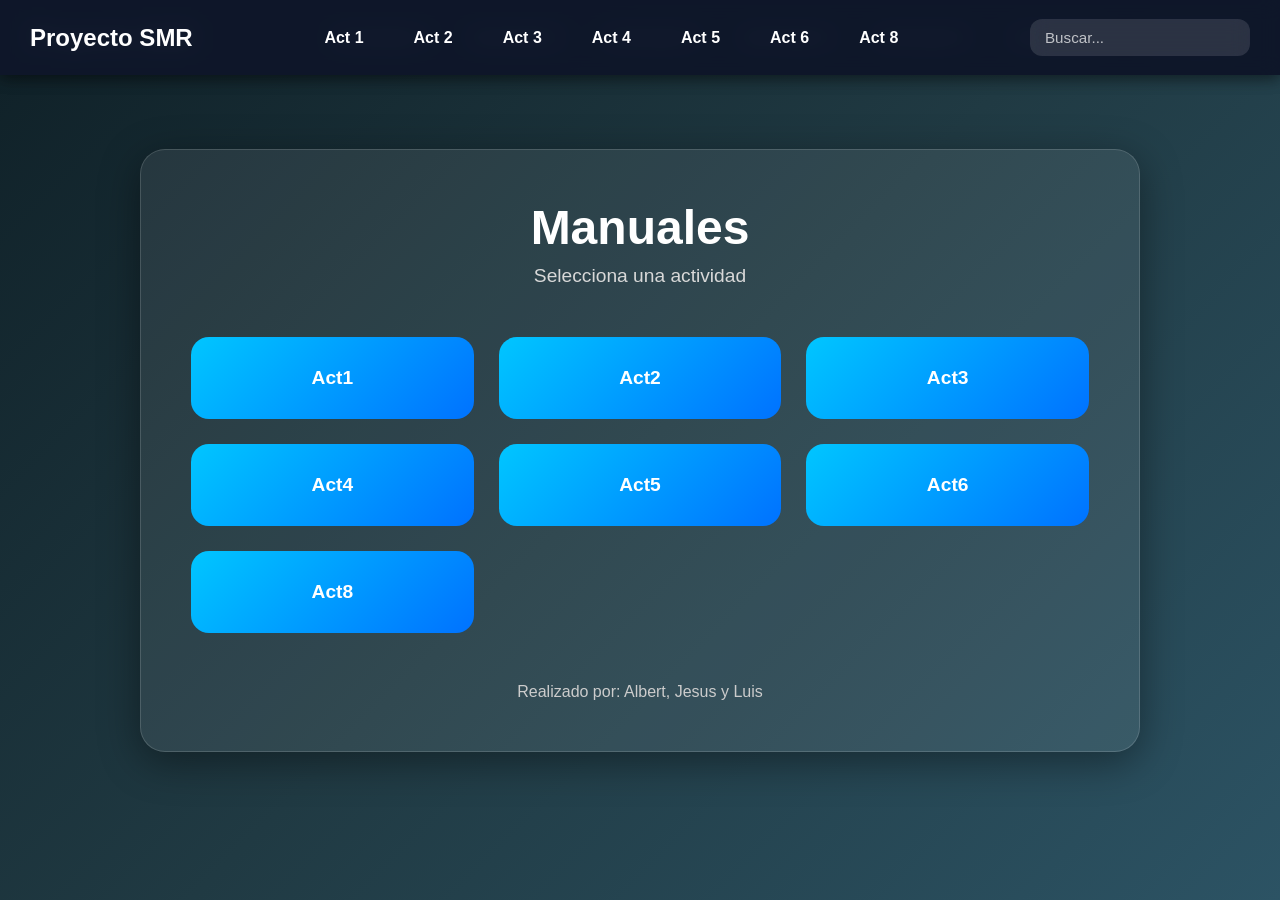
<file: index.html>
<!DOCTYPE html>
<html lang="es">
<head>
    <meta charset="UTF-8">
    <meta name="viewport" content="width=device-width, initial-scale=1.0">
    <meta name="author" content="Luis, Albert y Jesus">
    <title>Practicas</title>
    <link rel="stylesheet" href="css/estilo_index.css">
</head>
<body>
    <!-- NAVBAR -->
<nav class="navbar">

    <div class="nav-logo">
        Proyecto SMR
    </div>

    <ul class="nav-menu">

        <li>
            <a href="Act1.html">Actividad 1</a>
        </li>

        <li>
            <a href="Act2.html">Actividad 2</a>
        </li>

        <li>
            <a href="Act3.html">Actividad 3</a>
        </li>

        <li>
            <a href="Act4.html">Actividad 4</a>
        </li>

        <li>
            <a href="Act5.html">Actividad 5</a>
        </li>

        <li>
            <a href="Act6.html">Actividad 6</a>
        </li>
        <li>
            <a href="Act8.html">Actividad 8</a>
        </li>

    </ul>

</nav>
<!-- NAVBAR -->
<nav class="navbar">

    <div class="nav-logo">
        Proyecto SMR
    </div>

    <ul class="nav-menu">

        <li><a href="Act1.html">Act 1</a></li>
        <li><a href="Act2.html">Act 2</a></li>
        <li><a href="Act3.html">Act 3</a></li>
        <li><a href="Act4.html">Act 4</a></li>
        <li><a href="Act5.html">Act 5</a></li>
        <li><a href="Act6.html">Act 6</a></li>
        <li><a href="Act8.html">Act 8</a></li>

    </ul>

    <!-- BUSCADOR -->
    <input 
        type="text"
        id="searchInput"
        placeholder="Buscar..."
    >

</nav>
    <main class="container">
        <h1 class="title">Manuales</h1>
        <p class="subtitle">Selecciona una actividad</p>
        <div class="buttons-grid">
            <button id="btn1" class="page-btn">
                Act1
            </button>
            <button id="btn2" class="page-btn">
                Act2
            </button>
            <button id="btn3" class="page-btn">
                Act3
            </button>
            <button id="btn4" class="page-btn">
                Act4
            </button>
            <button id="btn5" class="page-btn">
                Act5
            </button>
            <button id="btn6" class="page-btn">
                Act6
            </button>
            <button id="btn8" class="page-btn">
                Act8
            </button>
        </div>
        <footer class="footer">
            Realizado por: Albert, Jesus y Luis
        </footer>
    </main>
    <script src="js/main.js"></script>
</body>
</html>
</file>
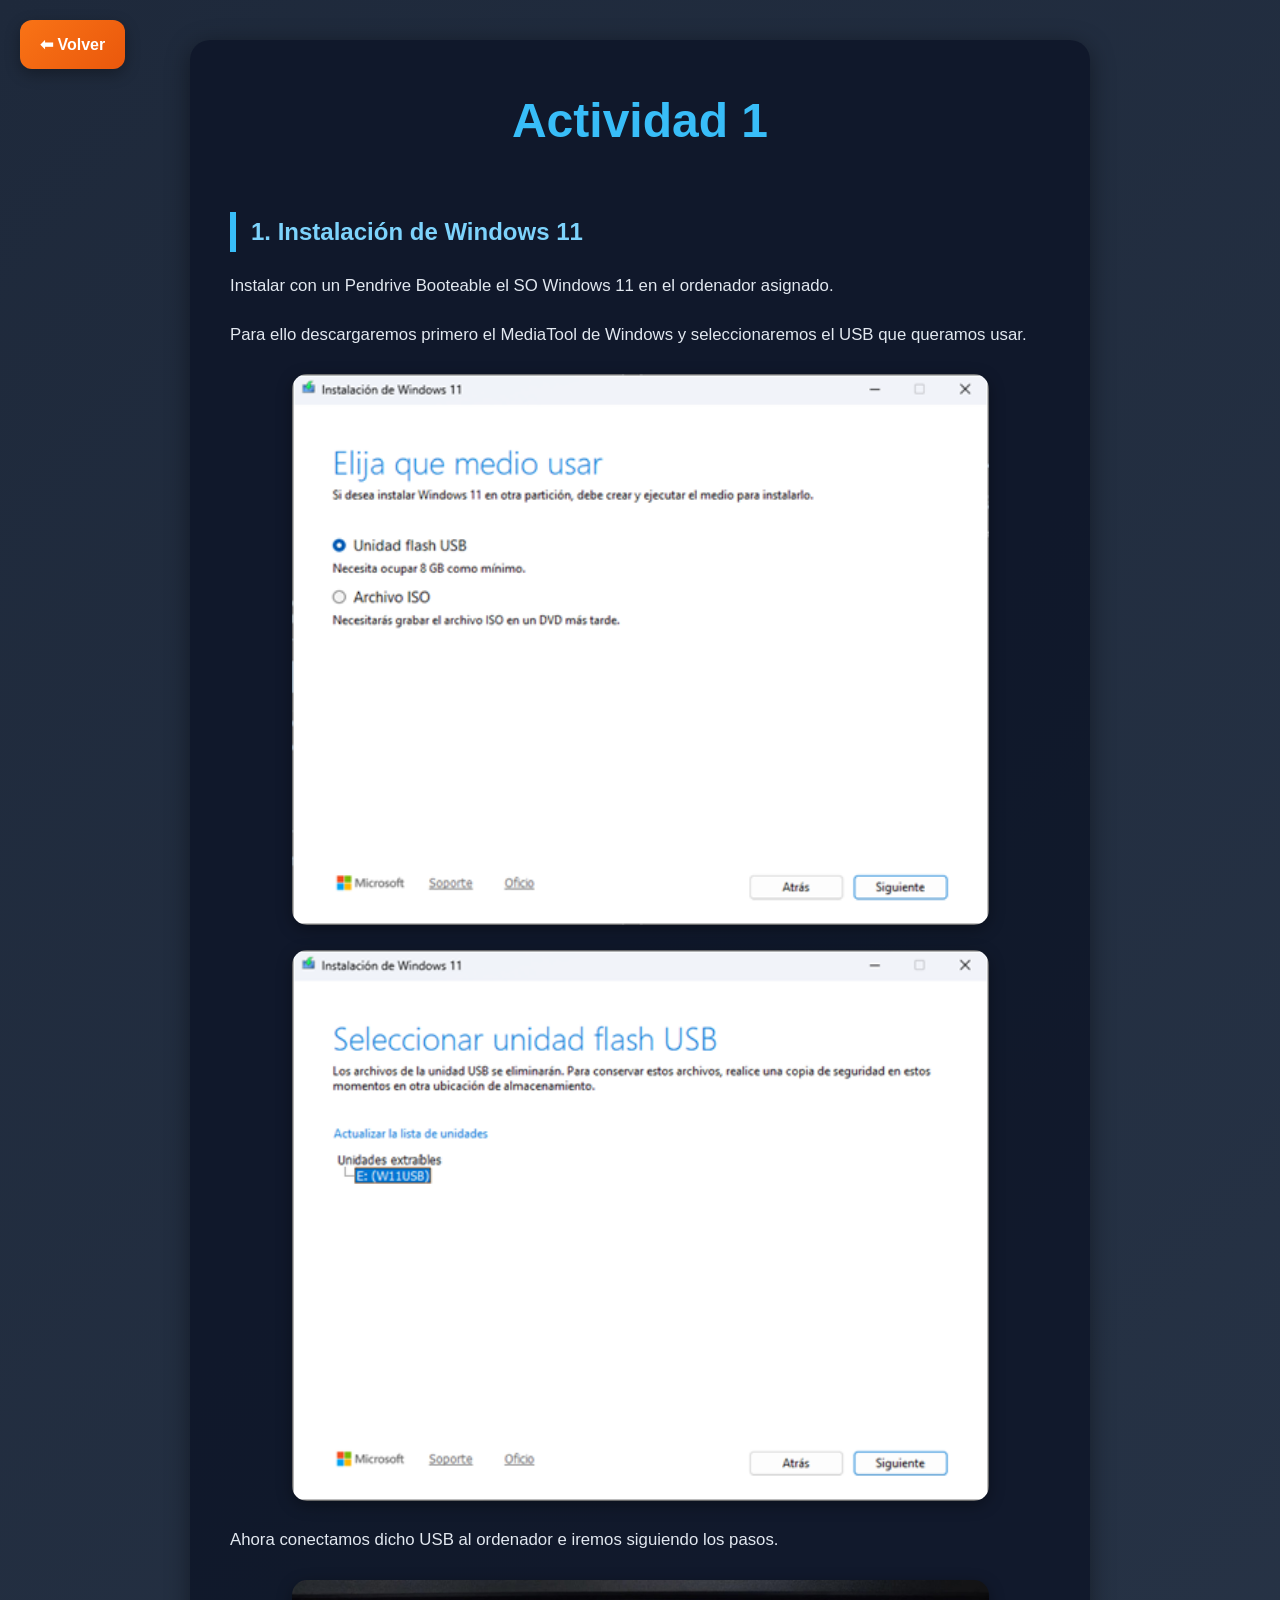
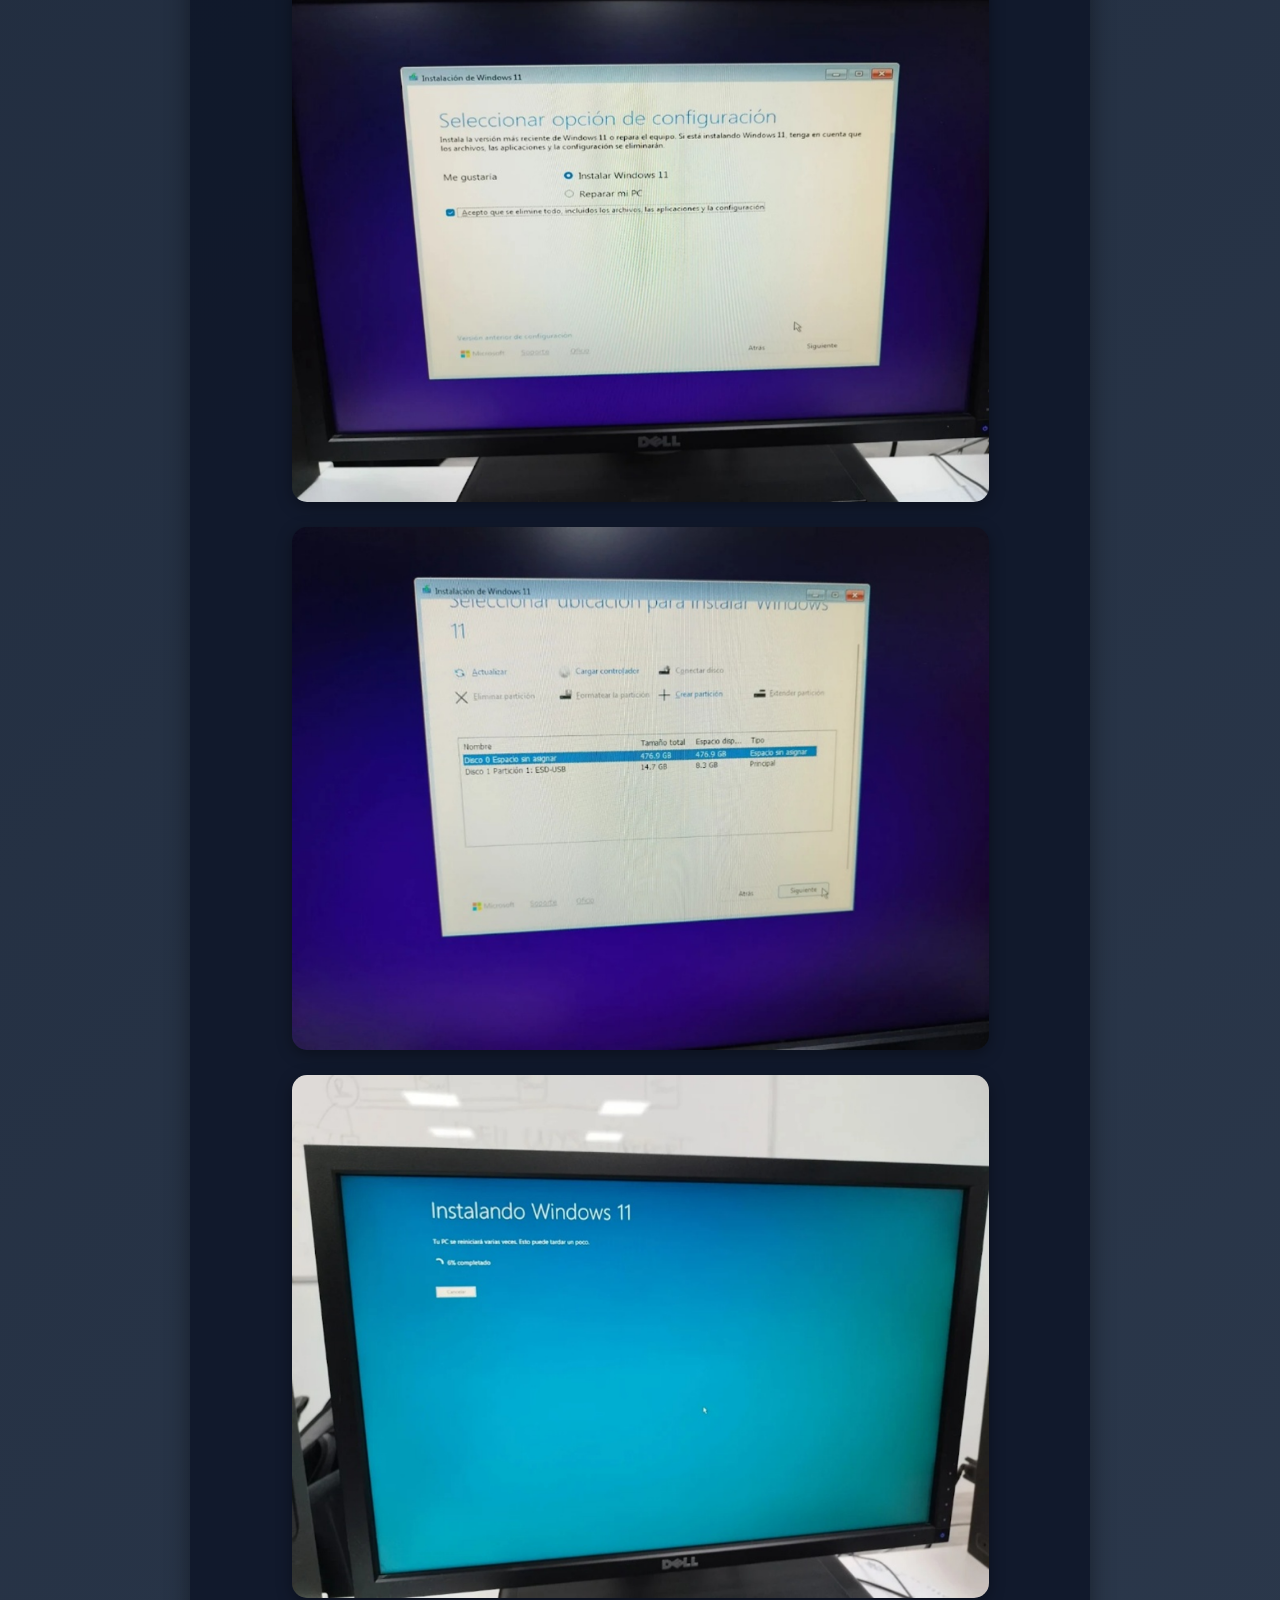
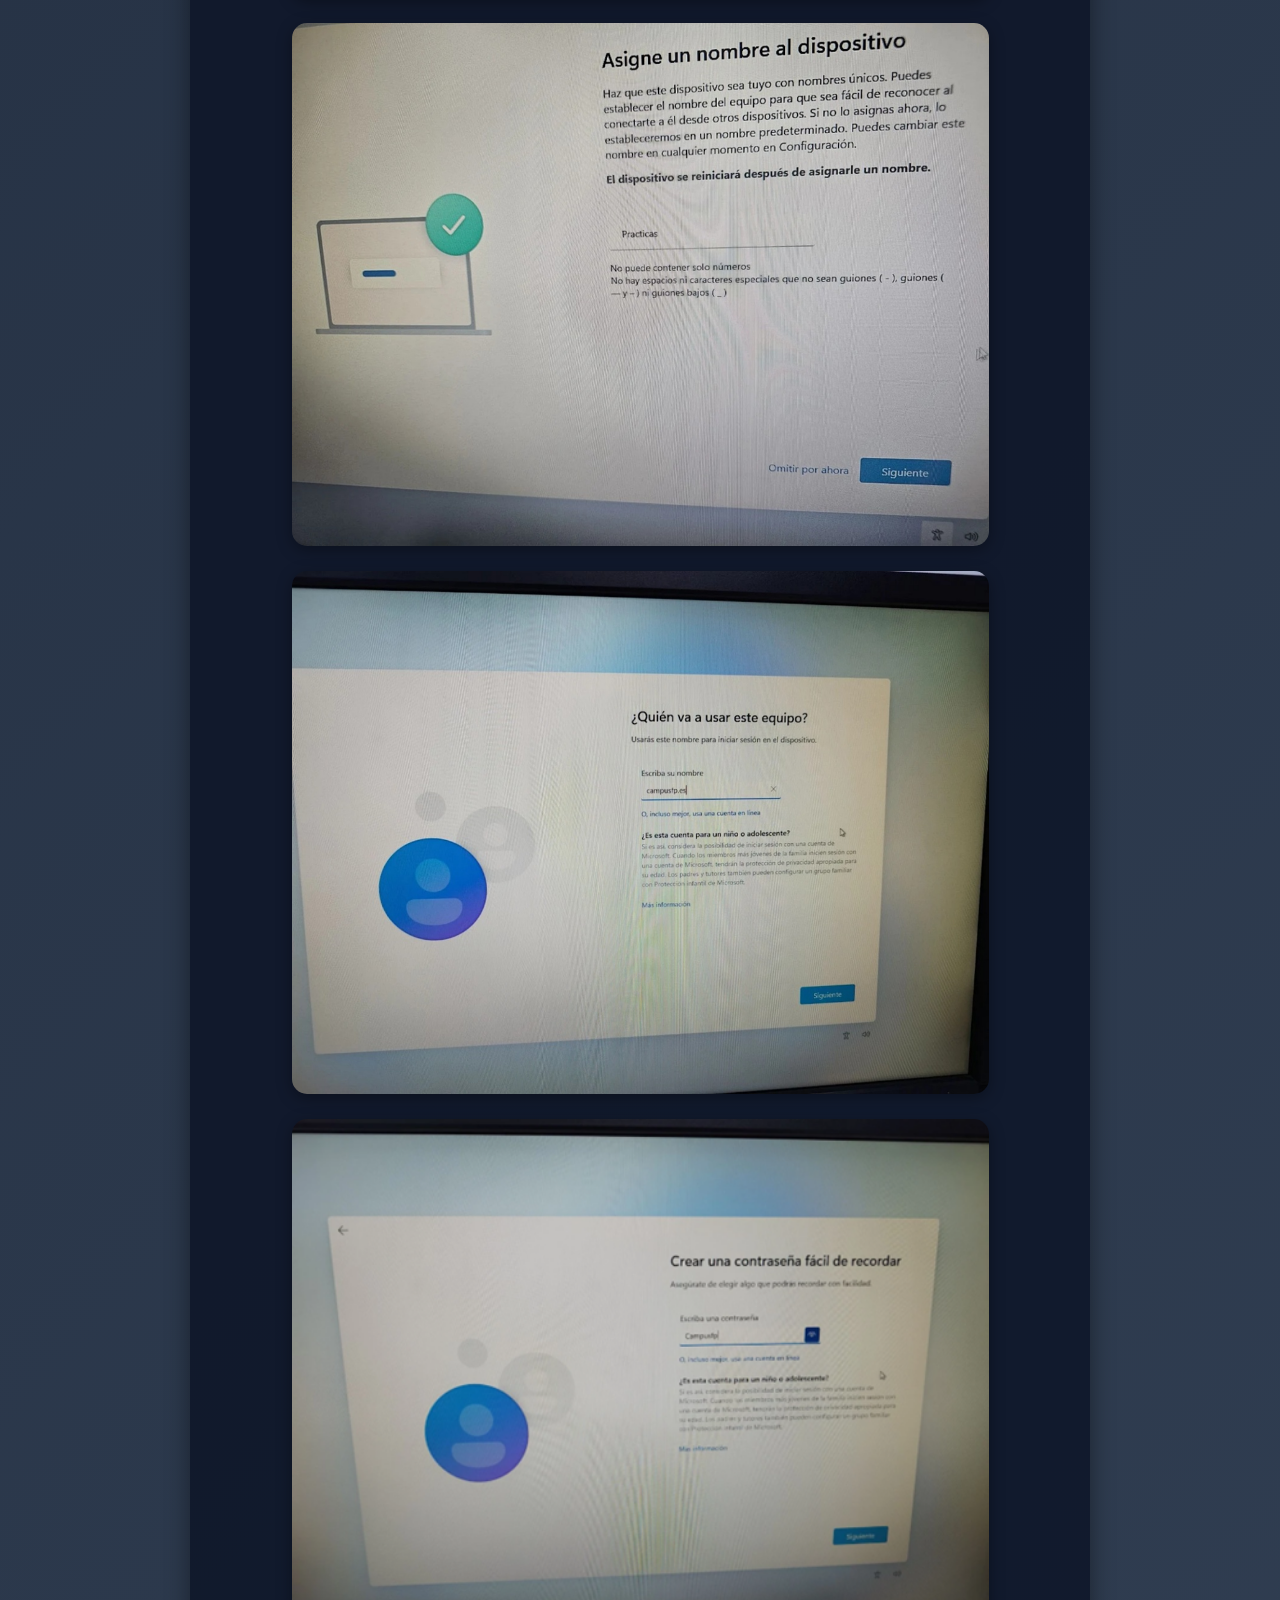
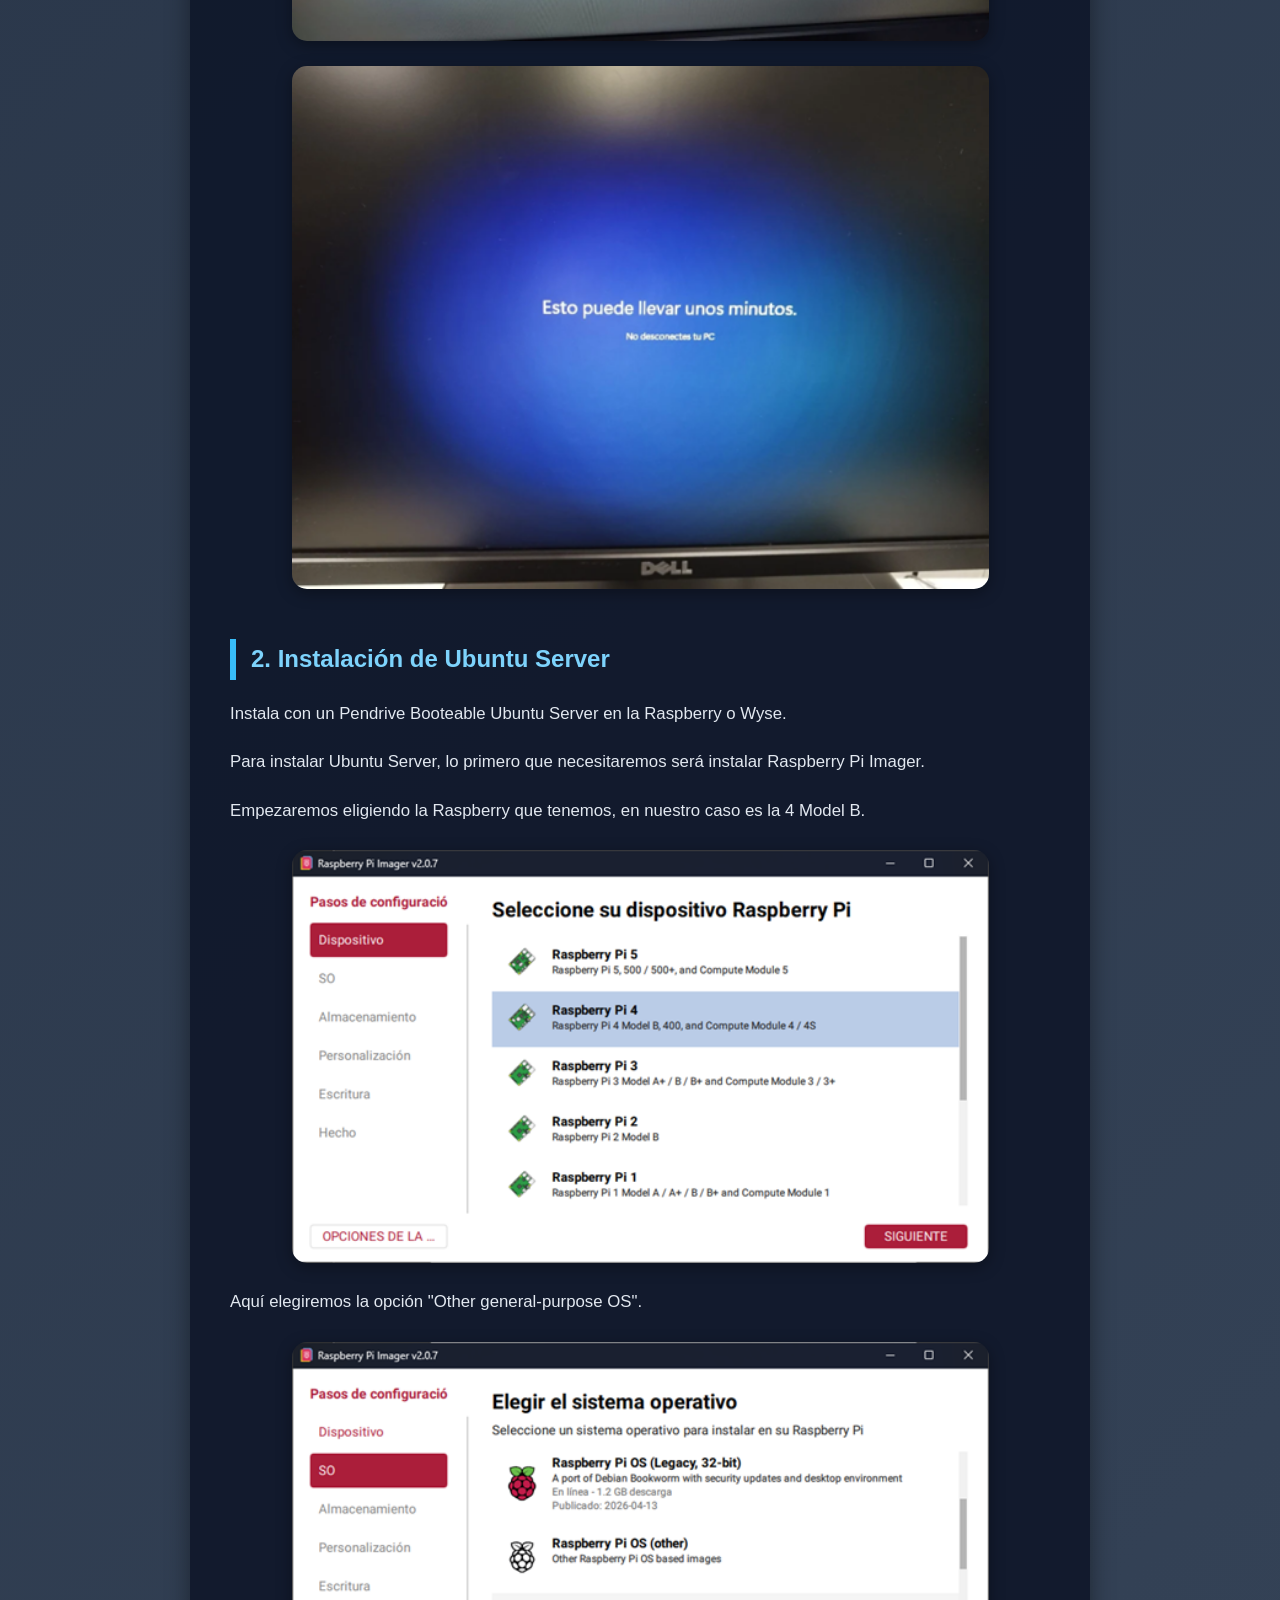
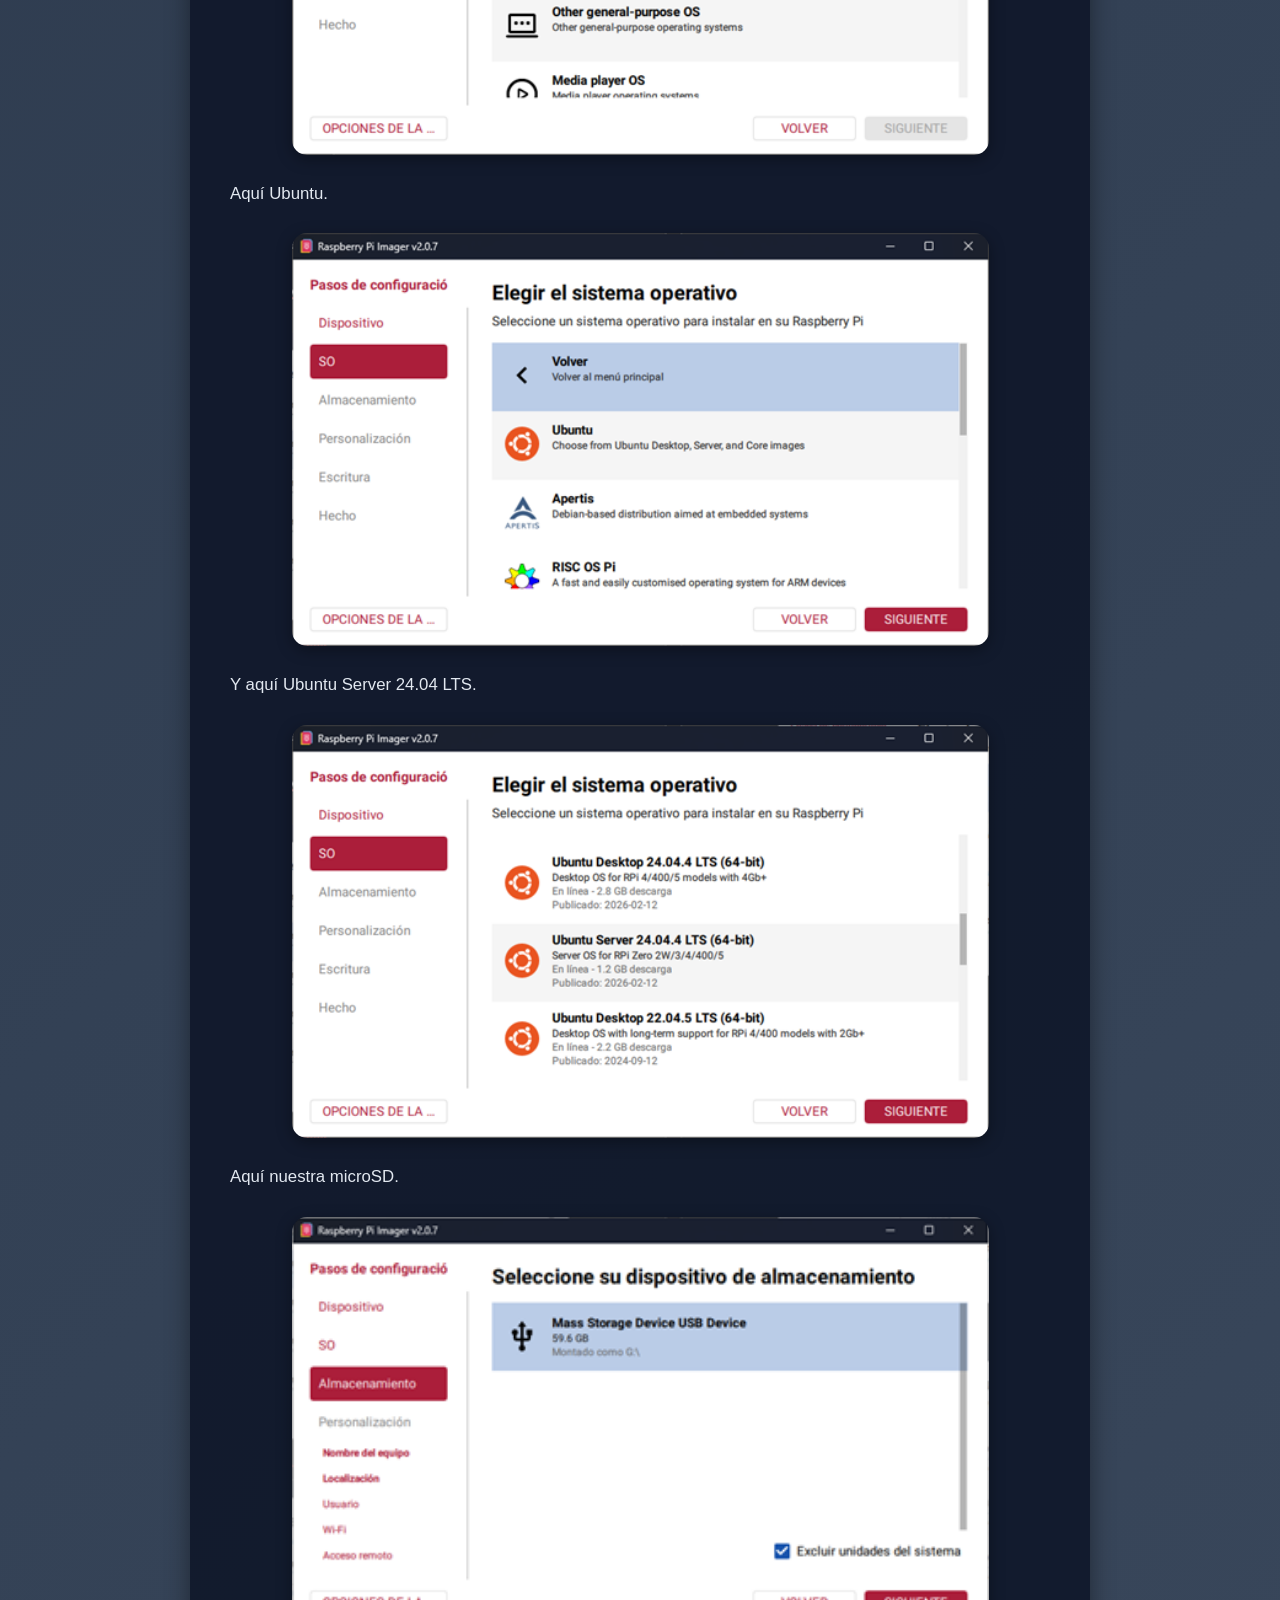
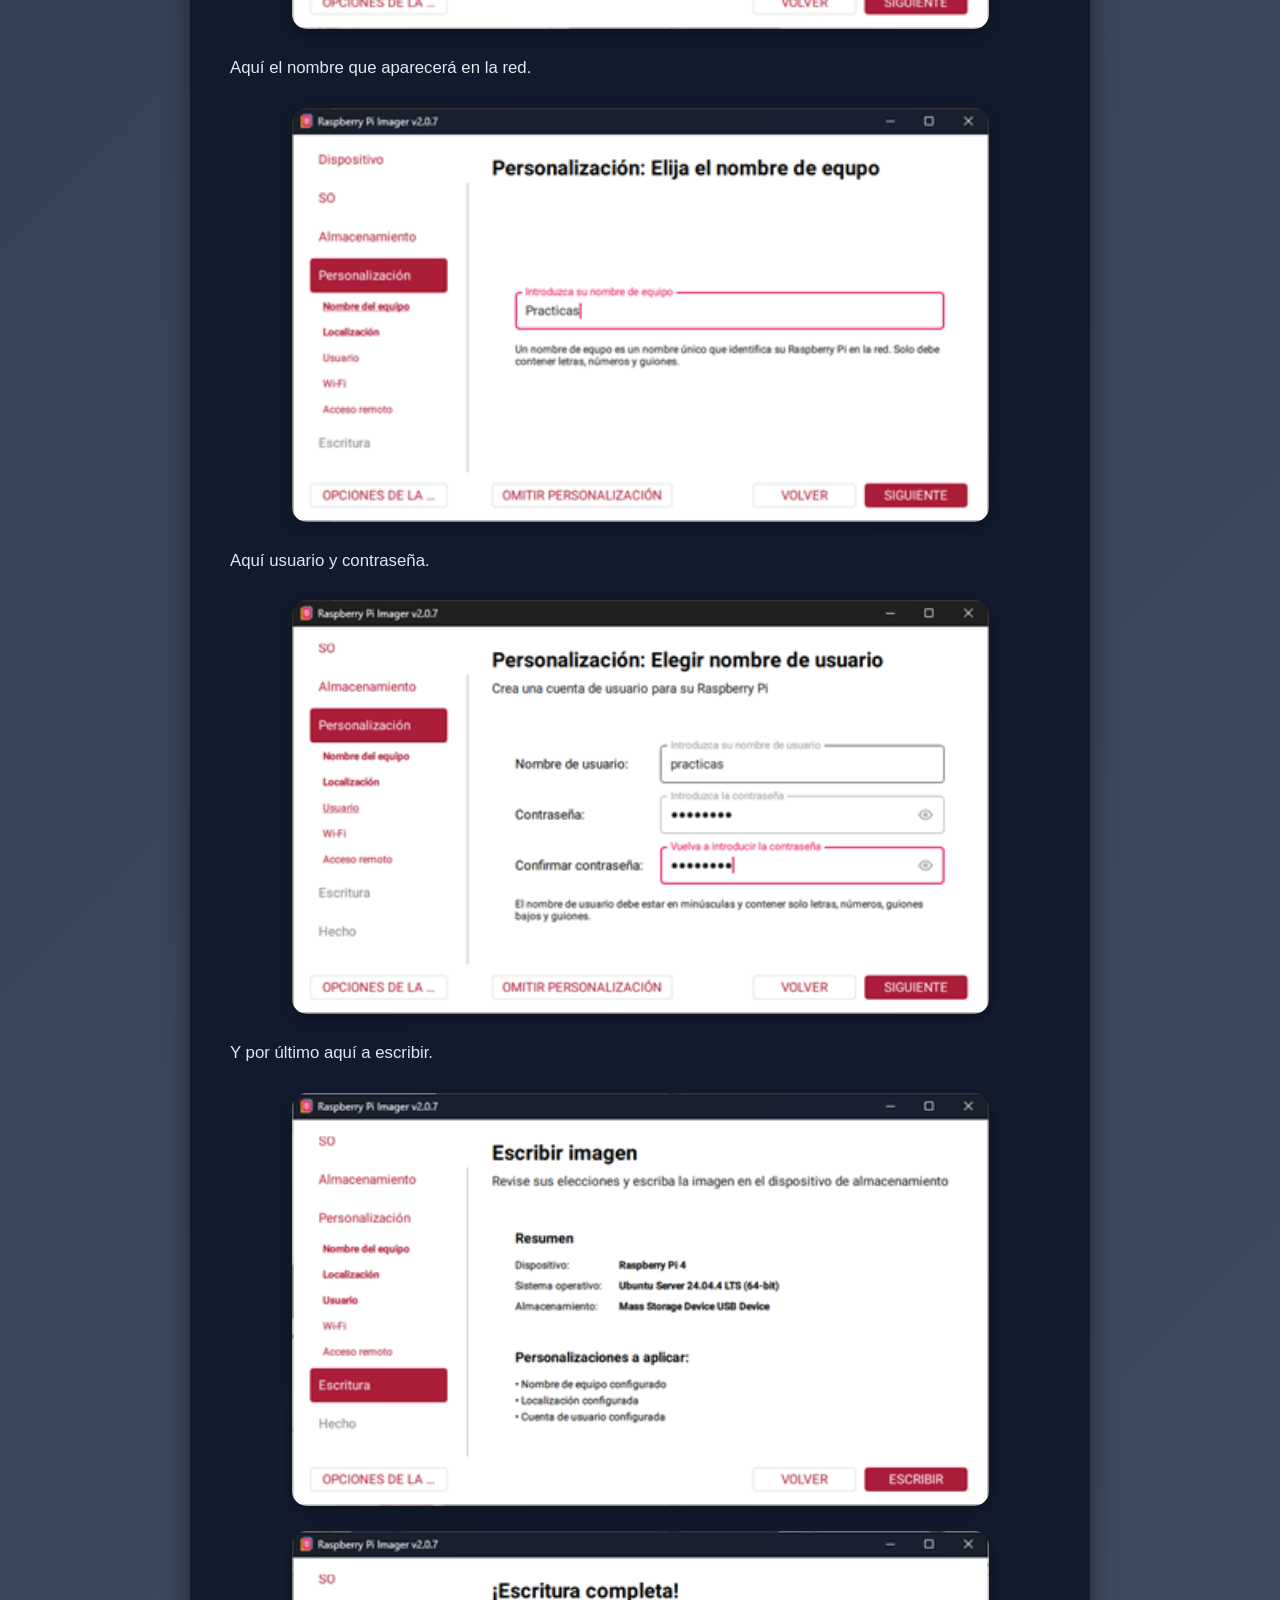
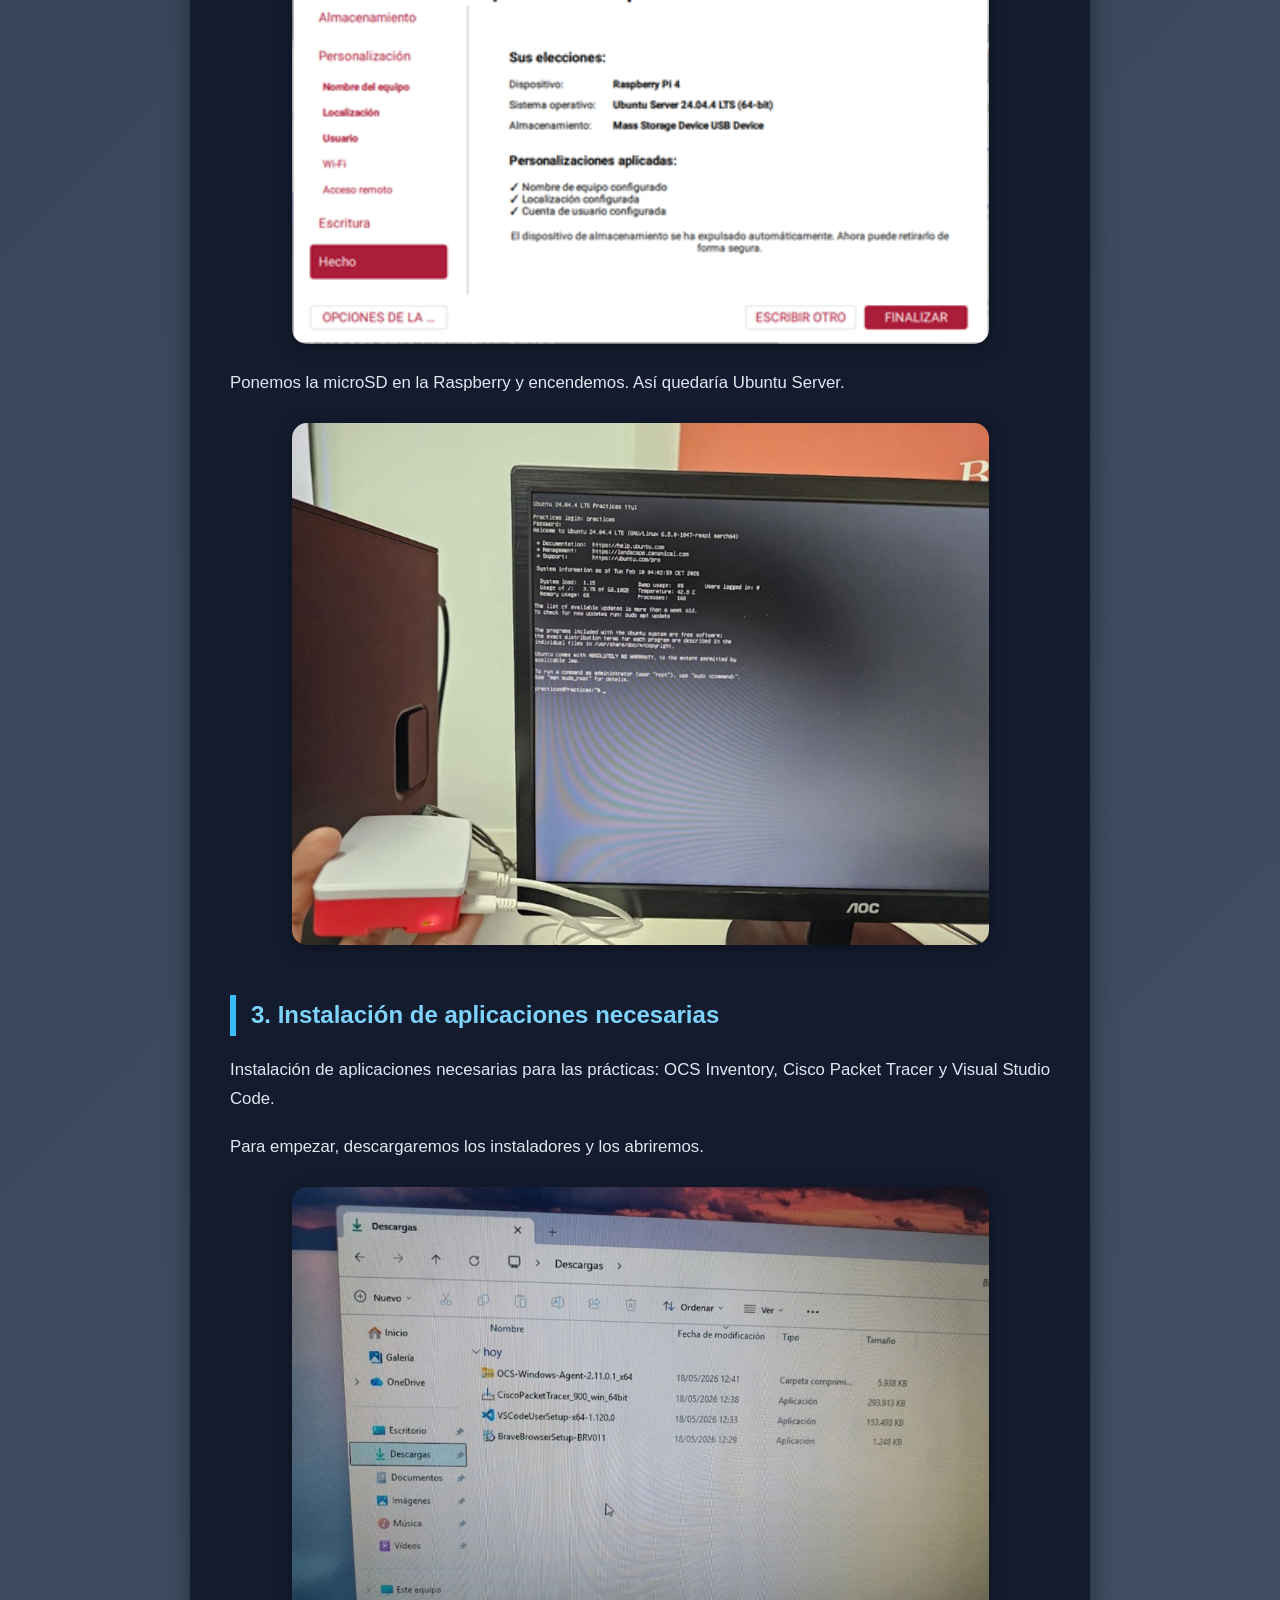
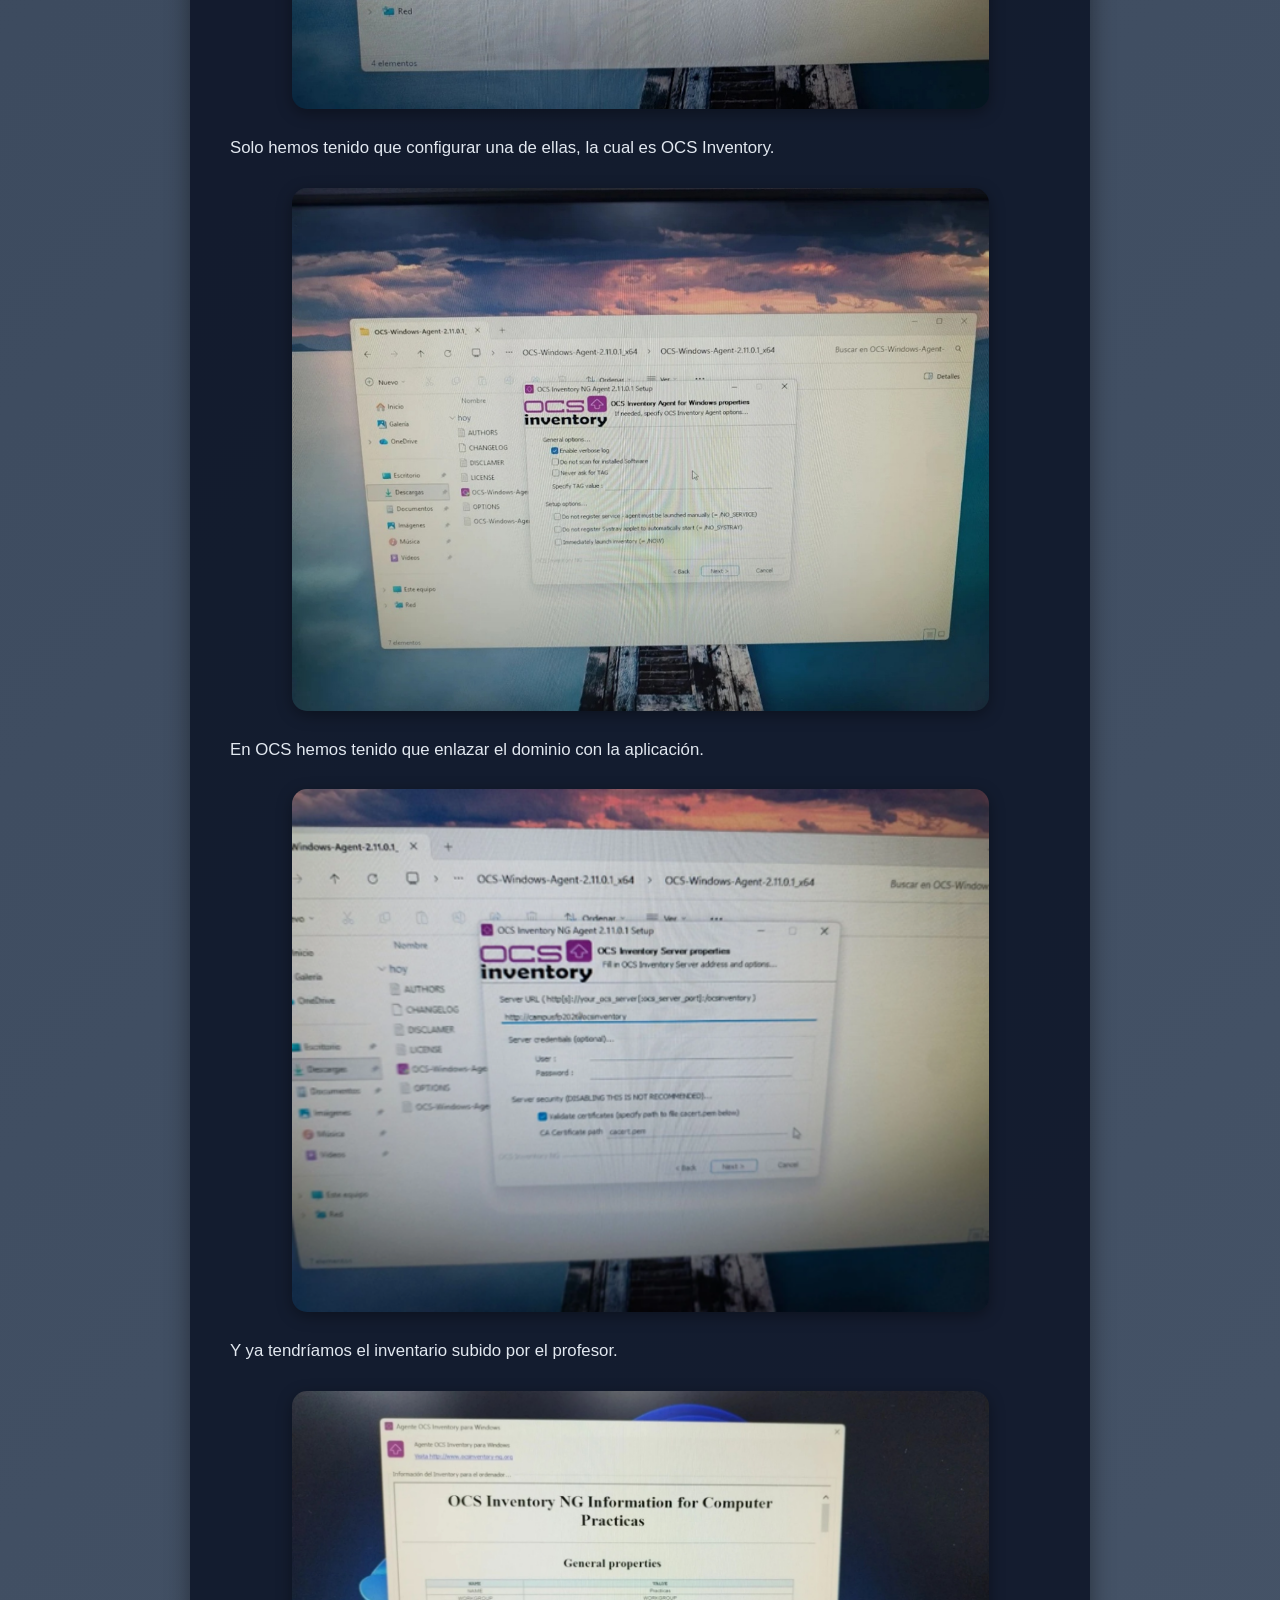
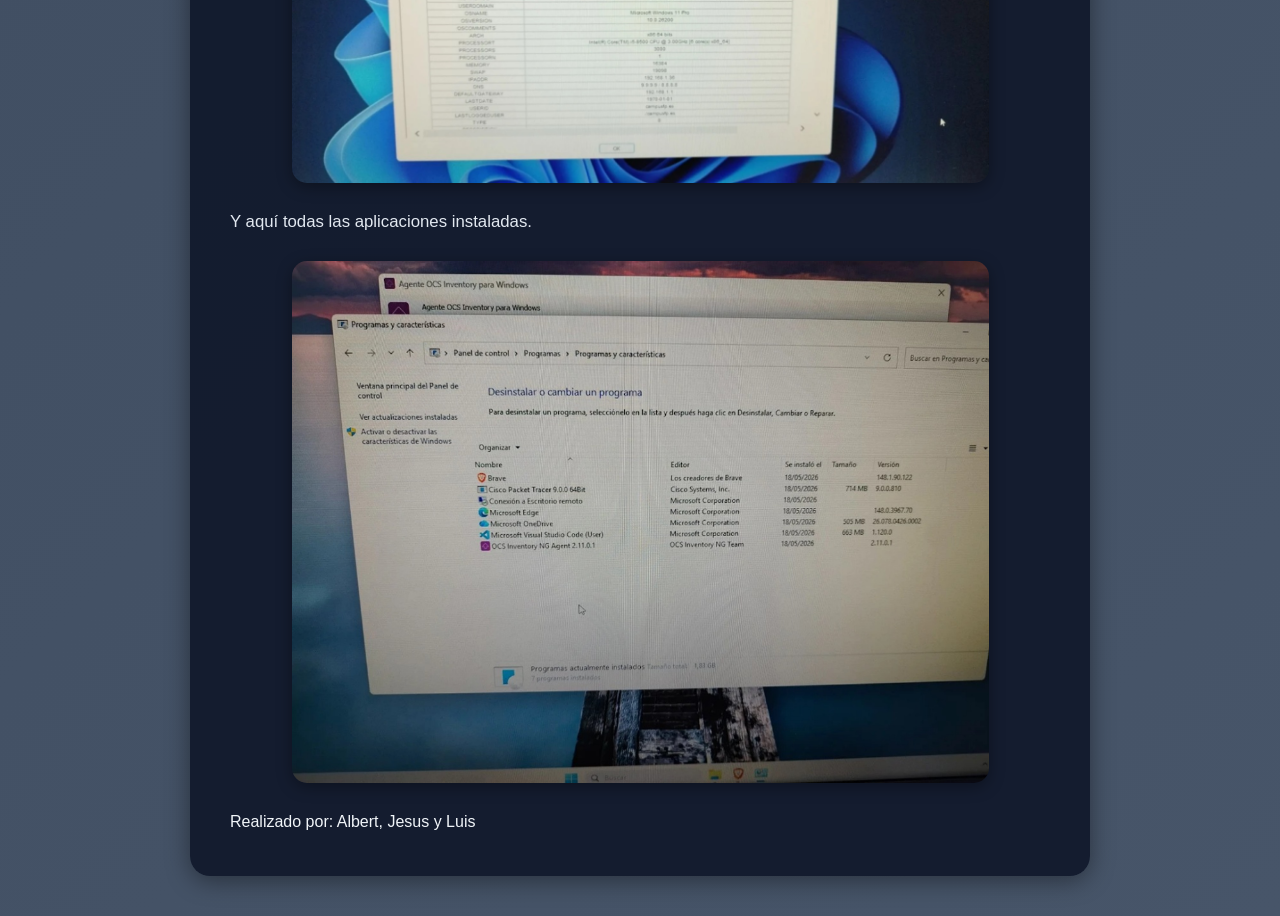
<file: Act1.html>
<!DOCTYPE html>
<html lang="es">
<head>
    <meta charset="UTF-8">
    <meta name="viewport" content="width=device-width, initial-scale=1.0">
    <meta name="author" content="Luis, Albert y Jesus">
    <title>Actividad 1</title>
    <link rel="stylesheet" href="css/estilo_actividades.css">
</head>
<body>
<div class="page-container">
    <h1 class="page-title">
        Actividad 1
    </h1>
    <h2>
        1. Instalación de Windows 11
    </h2>
    <p class="page-text">
        Instalar con un Pendrive Booteable el SO Windows 11 en el ordenador asignado.
    </p>
    <p class="page-text">
        Para ello descargaremos primero el MediaTool de Windows y seleccionaremos el USB que queramos usar.
    </p>
    <img src="fotos/Act1/1.png" class="page-image" alt="">
    <img src="fotos/Act1/2.png" class="page-image" alt="">
    <p class="page-text">
        Ahora conectamos dicho USB al ordenador e iremos siguiendo los pasos.
    </p>
    <img src="fotos/Act1/3.png" class="page-image" alt="">
    <img src="fotos/Act1/4.png" class="page-image" alt="">
    <img src="fotos/Act1/5.png" class="page-image" alt="">
    <img src="fotos/Act1/6.png" class="page-image" alt="">
    <img src="fotos/Act1/7.png" class="page-image" alt="">
    <img src="fotos/Act1/8.png" class="page-image" alt="">
    <img src="fotos/Act1/9.png" class="page-image" alt="">
    <h2>
        2. Instalación de Ubuntu Server
    </h2>
    <p class="page-text">
        Instala con un Pendrive Booteable Ubuntu Server en la Raspberry o Wyse.
    </p>
    <p class="page-text">
        Para instalar Ubuntu Server, lo primero que necesitaremos será instalar Raspberry Pi Imager.
    </p>
    <p class="page-text">
        Empezaremos eligiendo la Raspberry que tenemos, en nuestro caso es la 4 Model B.
    </p>
    <img src="fotos/Act1/10.png" class="page-image" alt="">
    <p class="page-text">
        Aquí elegiremos la opción "Other general-purpose OS".
    </p>
    <img src="fotos/Act1/11.png" class="page-image" alt="">
    <p class="page-text">
        Aquí Ubuntu.
    </p>
    <img src="fotos/Act1/12.png" class="page-image" alt="">
    <p class="page-text">
        Y aquí Ubuntu Server 24.04 LTS.
    </p>
    <img src="fotos/Act1/13.png" class="page-image" alt="">
    <p class="page-text">
        Aquí nuestra microSD.
    </p>
    <img src="fotos/Act1/14.png" class="page-image" alt="">
    <p class="page-text">
        Aquí el nombre que aparecerá en la red.
    </p>
    <img src="fotos/Act1/15.png" class="page-image" alt="">
    <p class="page-text">
        Aquí usuario y contraseña.
    </p>
    <img src="fotos/Act1/16.png" class="page-image" alt="">
    <p class="page-text">
        Y por último aquí a escribir.
    </p>
    <img src="fotos/Act1/17.png" class="page-image" alt="">
    <img src="fotos/Act1/18.png" class="page-image" alt="">
    <p class="page-text">
        Ponemos la microSD en la Raspberry y encendemos. Así quedaría Ubuntu Server.
    </p>
    <img src="fotos/Act1/19.png" class="page-image" alt="">
    <h2>
        3. Instalación de aplicaciones necesarias
    </h2>
    <p class="page-text">
        Instalación de aplicaciones necesarias para las prácticas:
        OCS Inventory, Cisco Packet Tracer y Visual Studio Code.
    </p>
    <p class="page-text">
        Para empezar, descargaremos los instaladores y los abriremos.
    </p>
    <img src="fotos/Act1/20.png" class="page-image" alt="">
    <p class="page-text">
        Solo hemos tenido que configurar una de ellas, la cual es OCS Inventory.
    </p>
    <img src="fotos/Act1/21.png" class="page-image" alt="">
    <p class="page-text">
        En OCS hemos tenido que enlazar el dominio con la aplicación.
    </p>
    <img src="fotos/Act1/22.png" class="page-image" alt="">
    <p class="page-text">
        Y ya tendríamos el inventario subido por el profesor.
    </p>
    <img src="fotos/Act1/23.png" class="page-image" alt="">
    <p class="page-text">
        Y aquí todas las aplicaciones instaladas.
    </p>
    <img src="fotos/Act1/24.png" class="page-image" alt="">
    <footer class="footer">
            Realizado por: Albert, Jesus y Luis
        </footer>
</div>
<script src="js/main.js"></script>
</body>
</html>
</file>
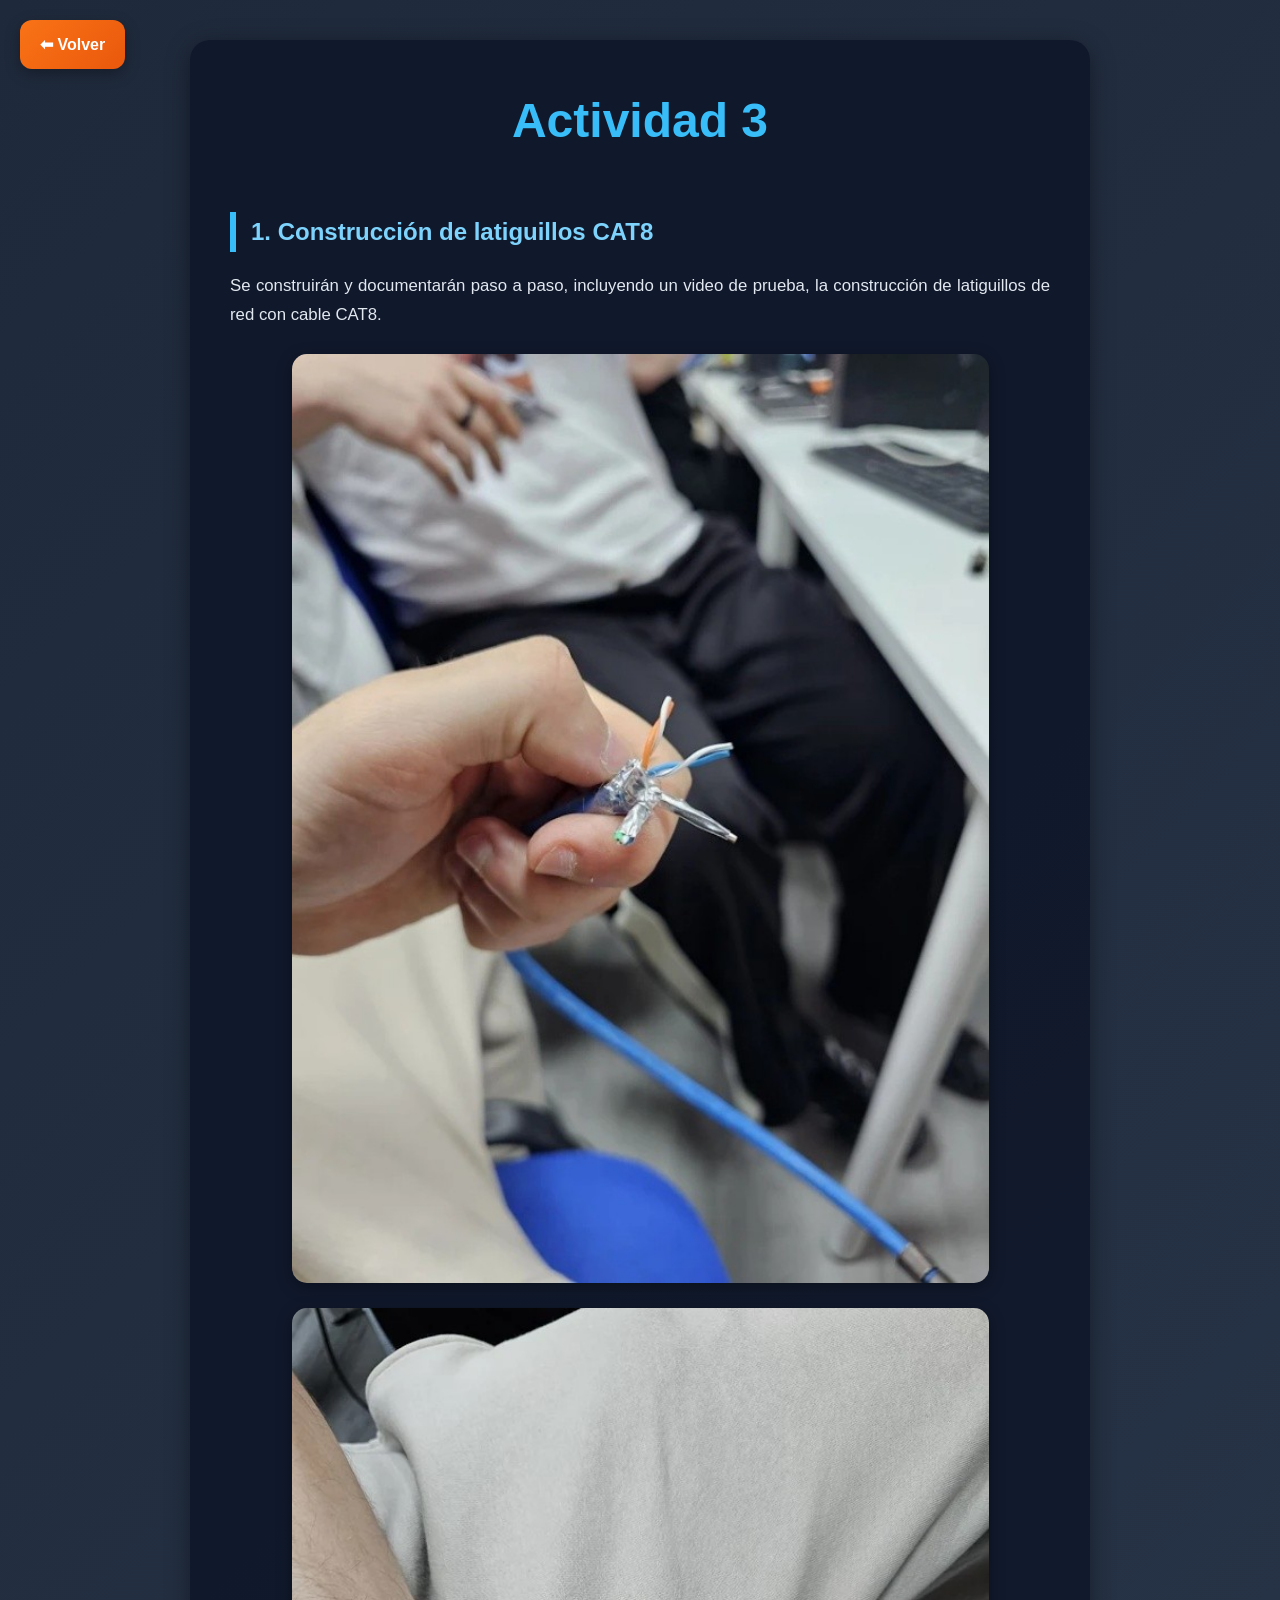
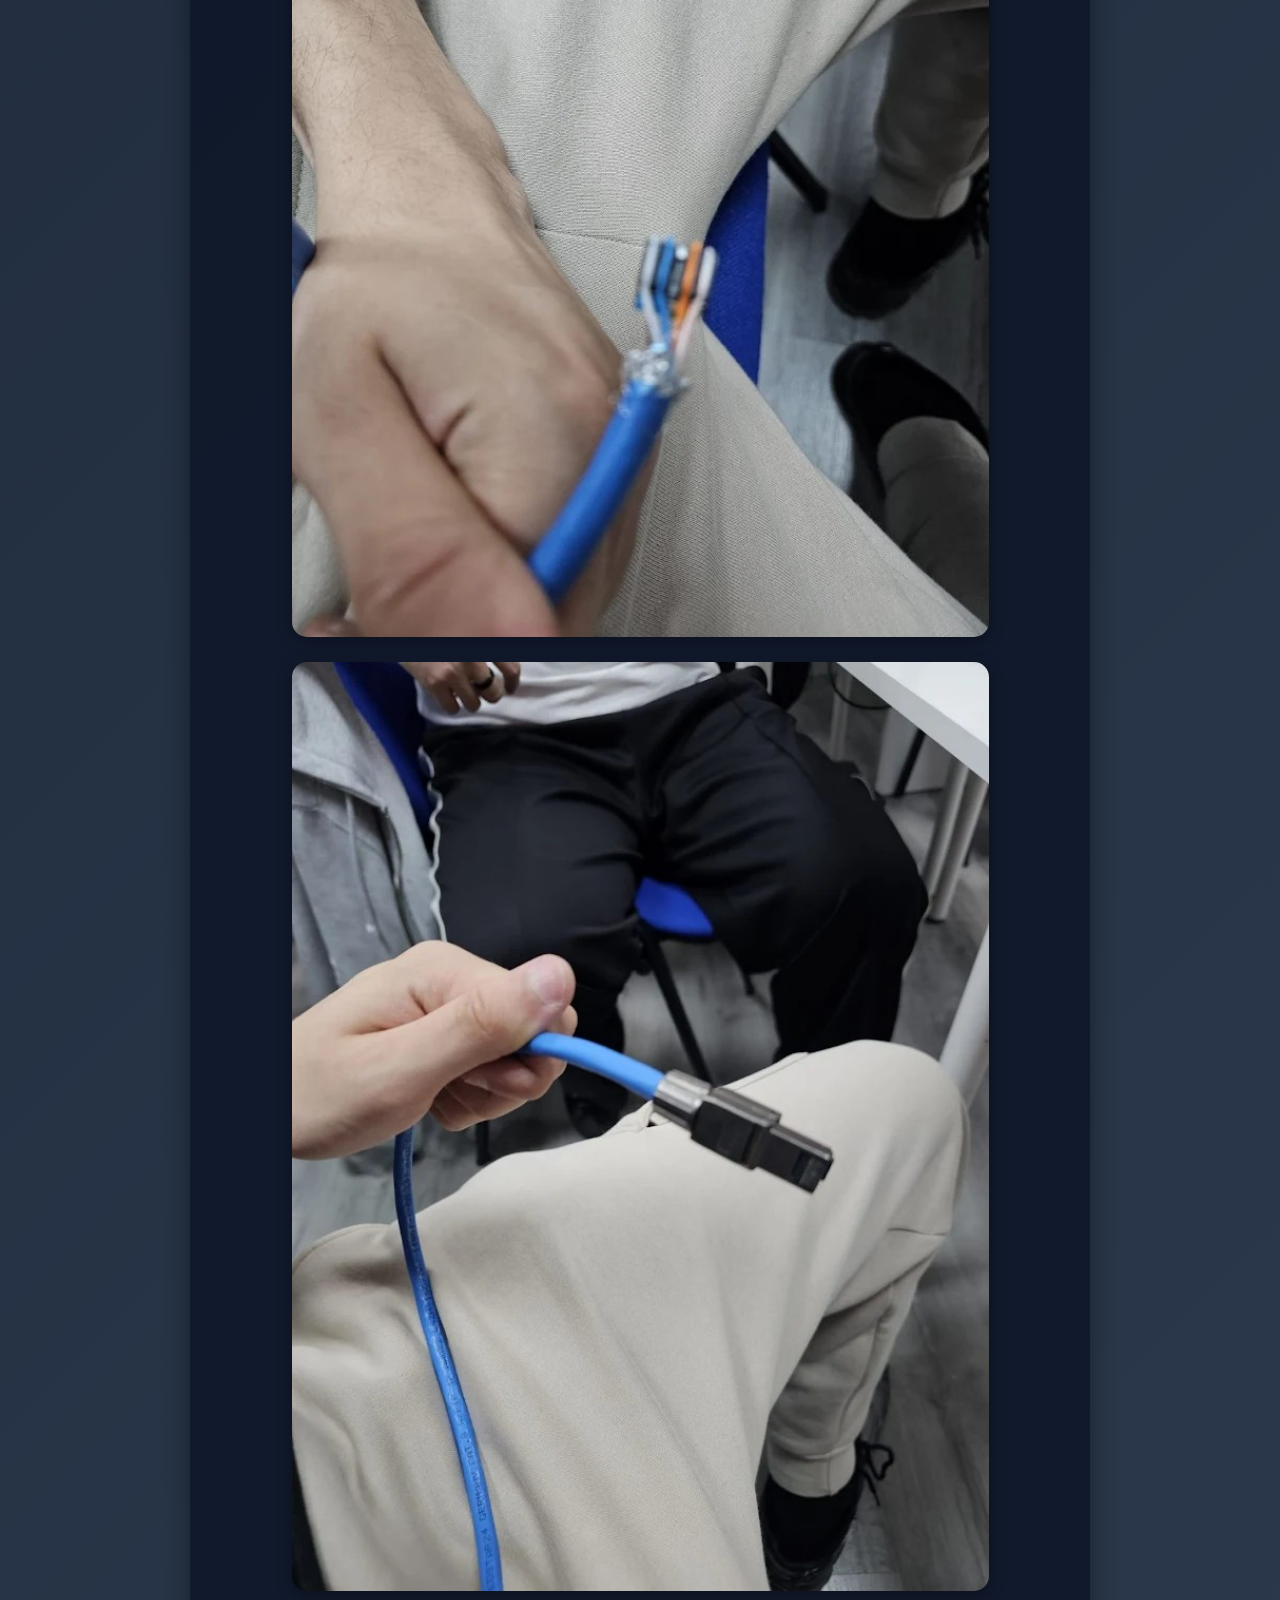
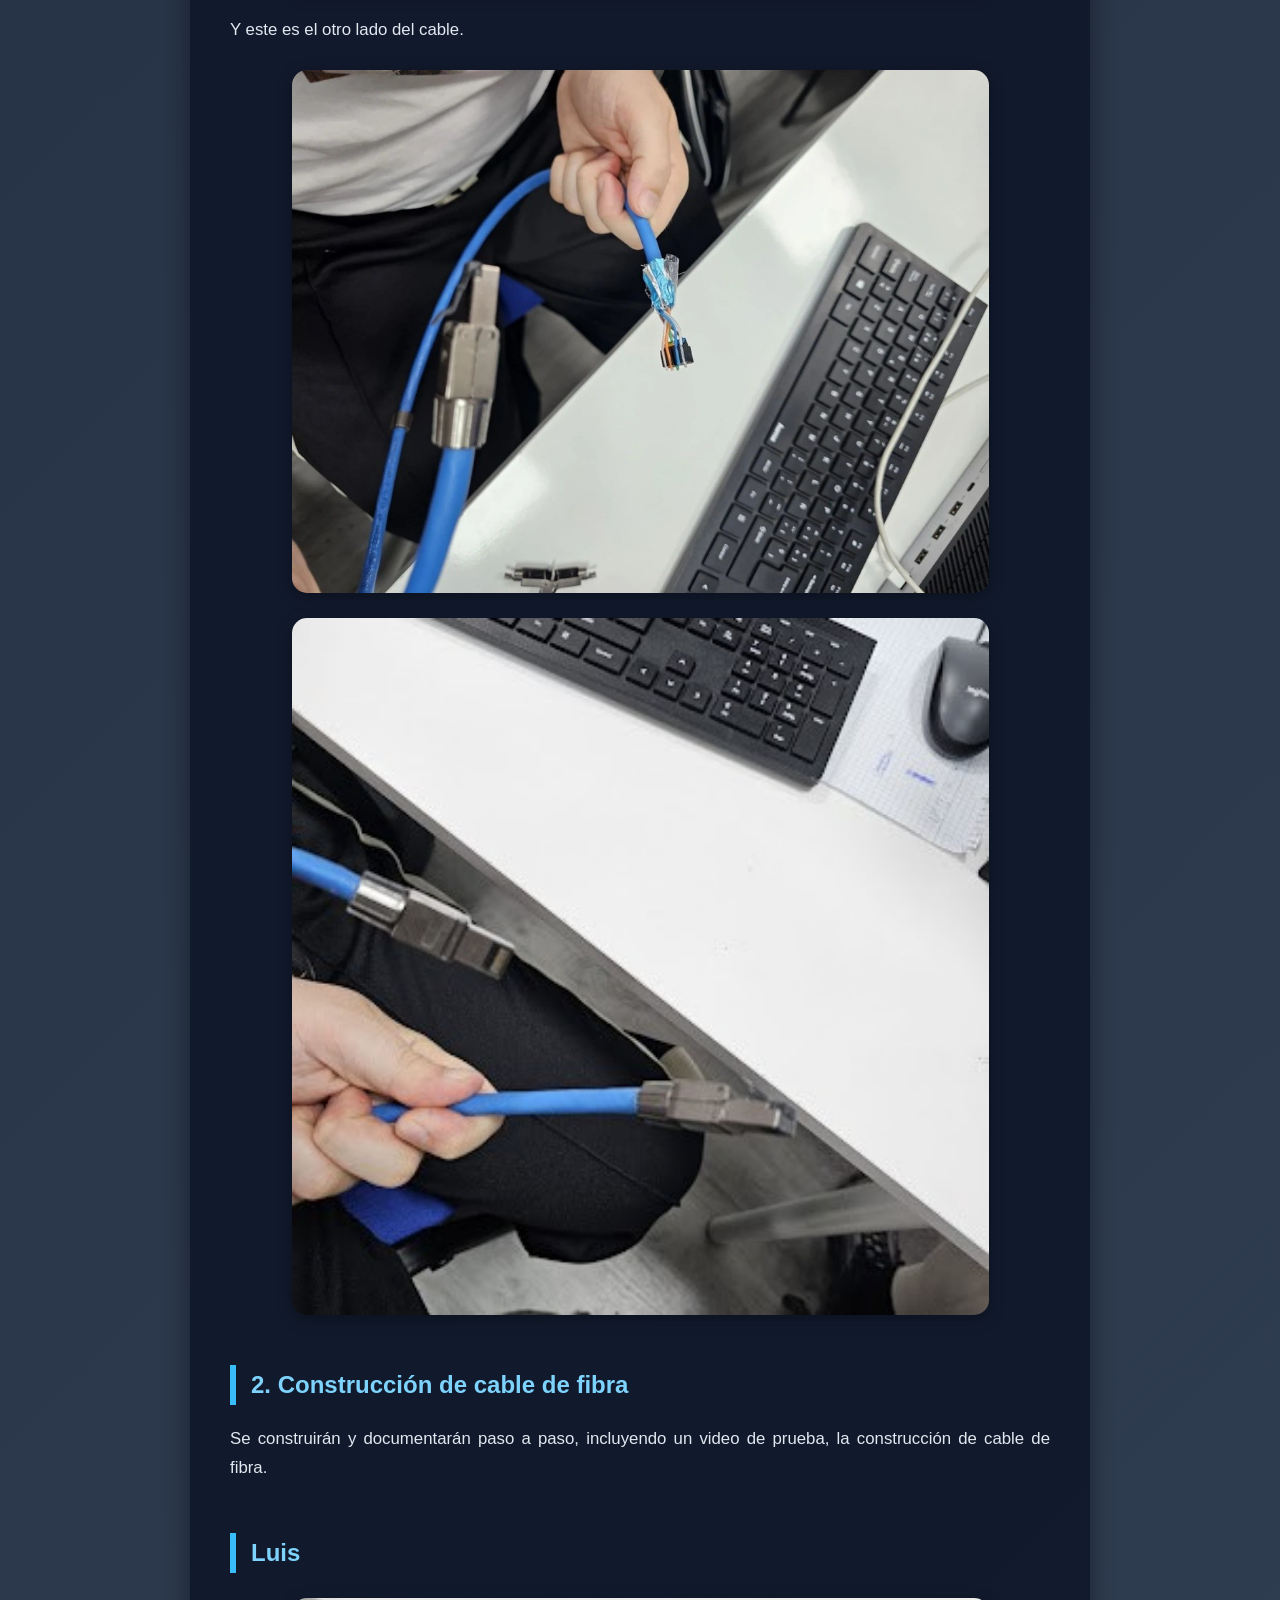
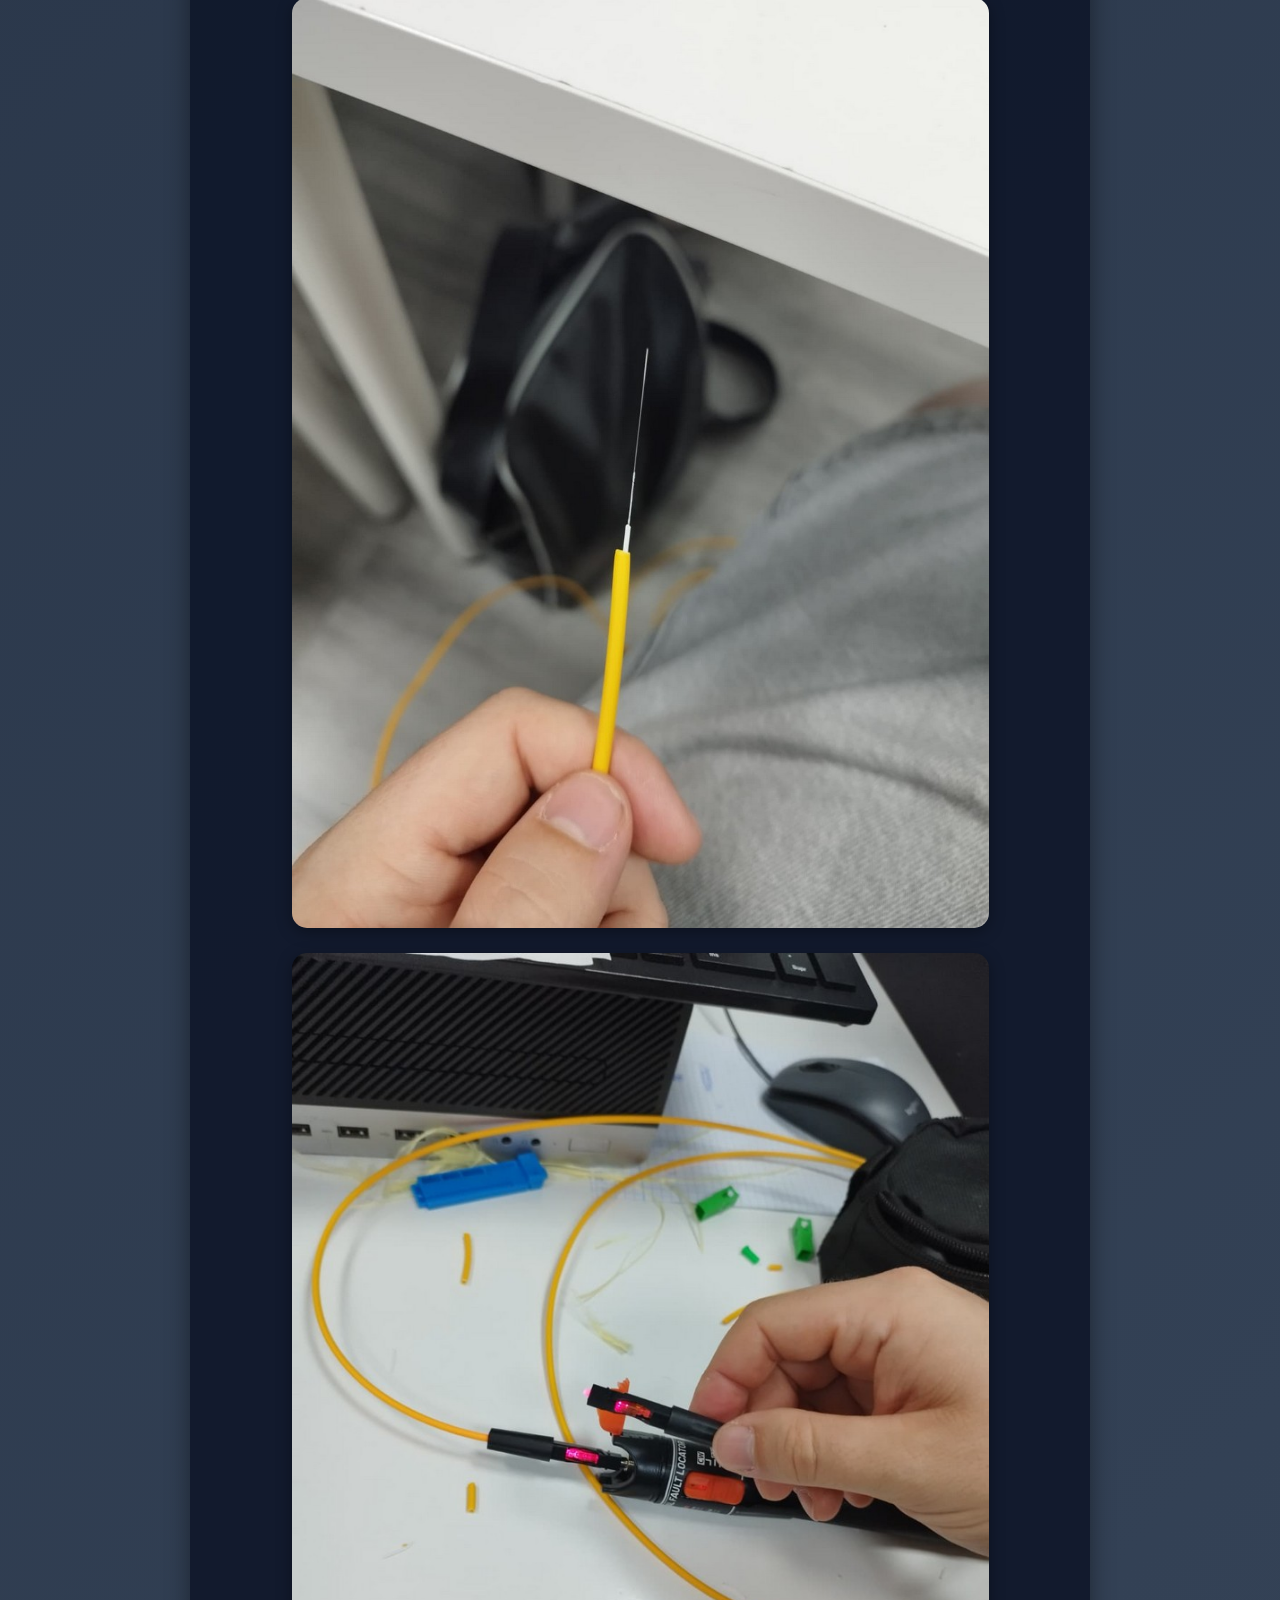
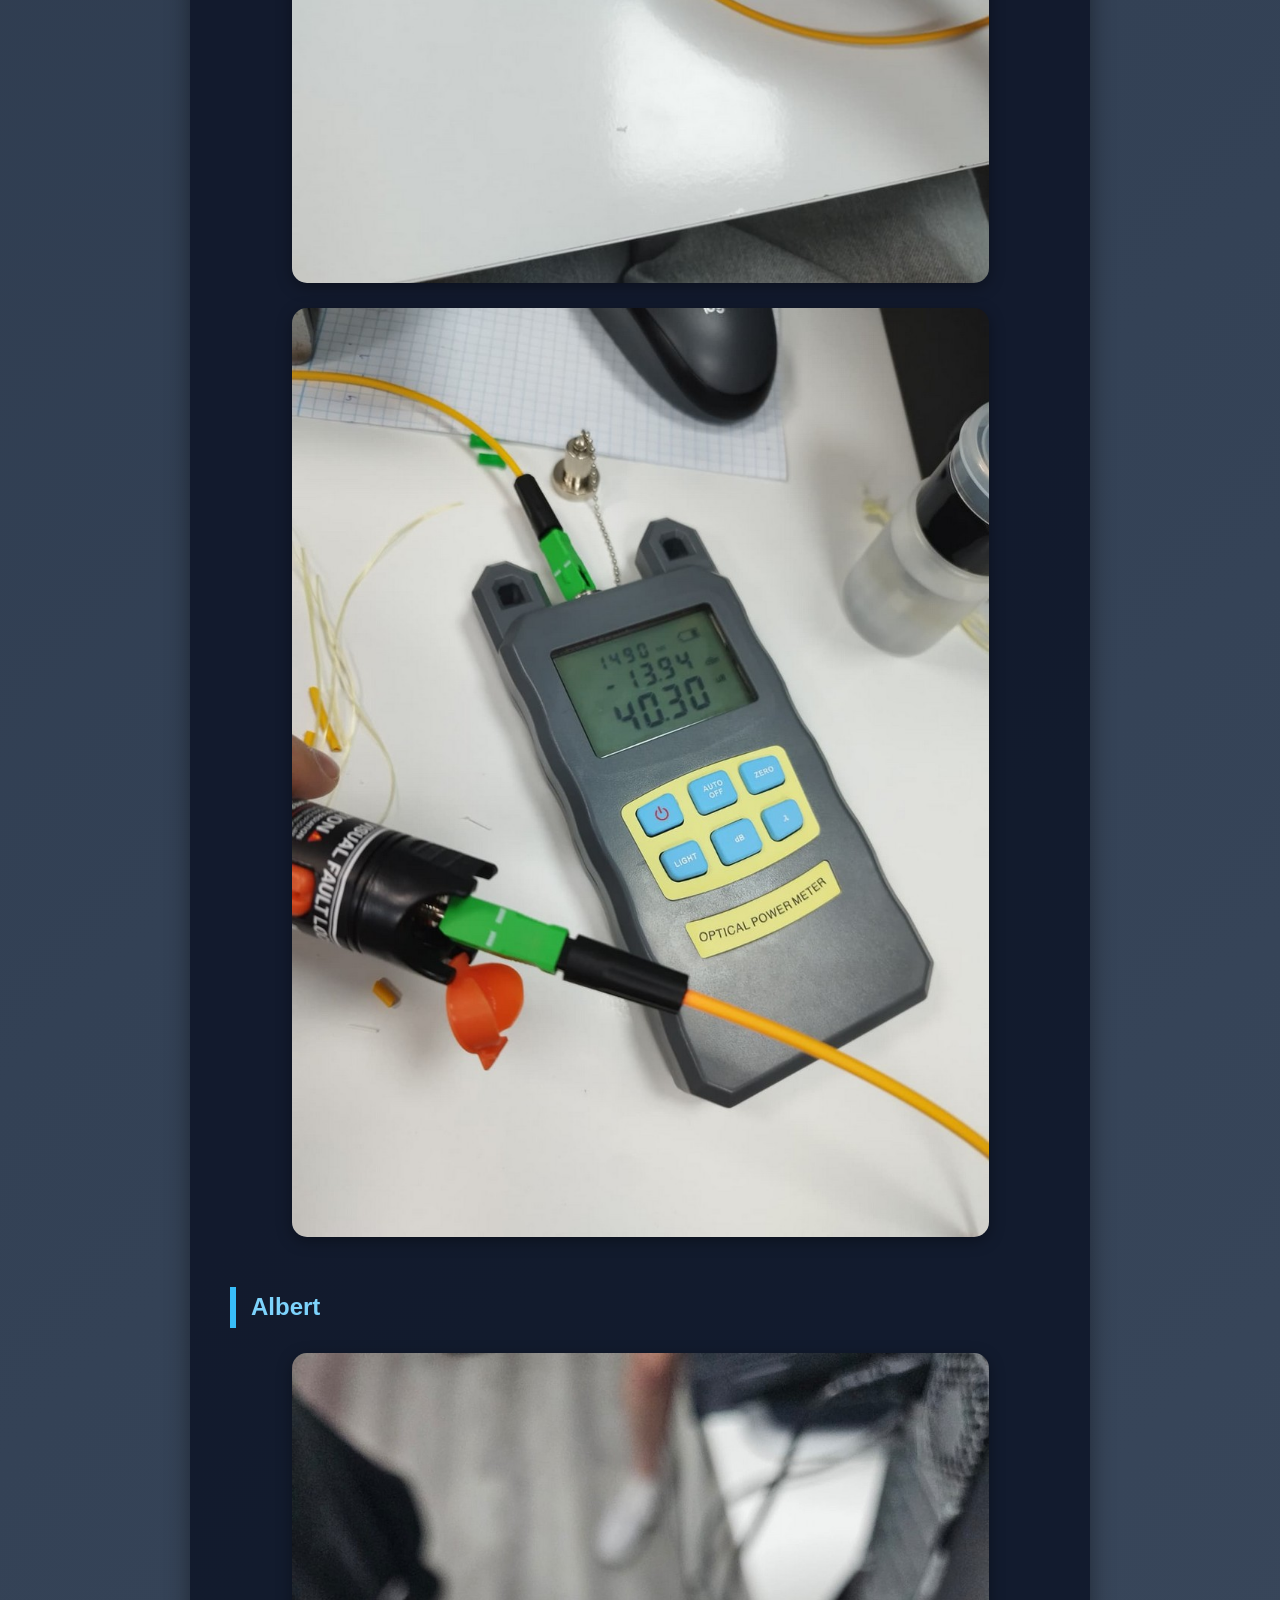
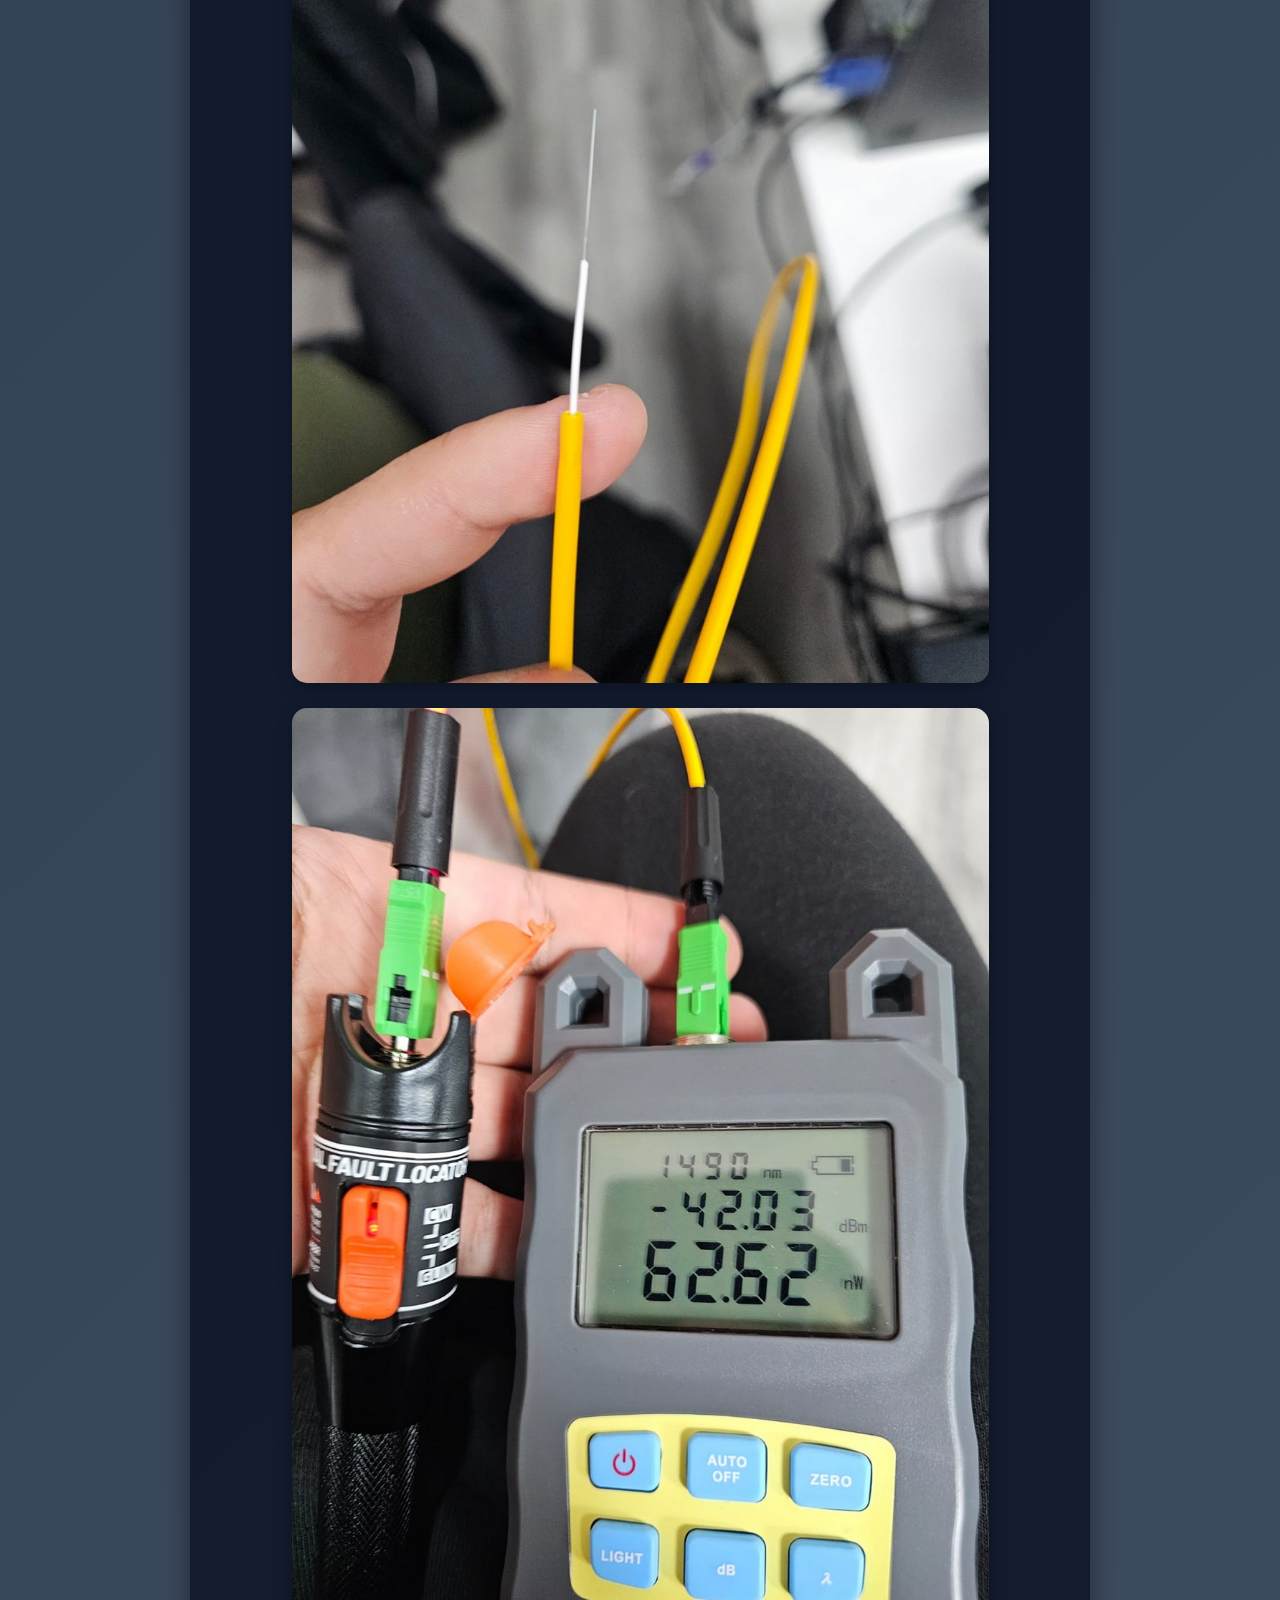
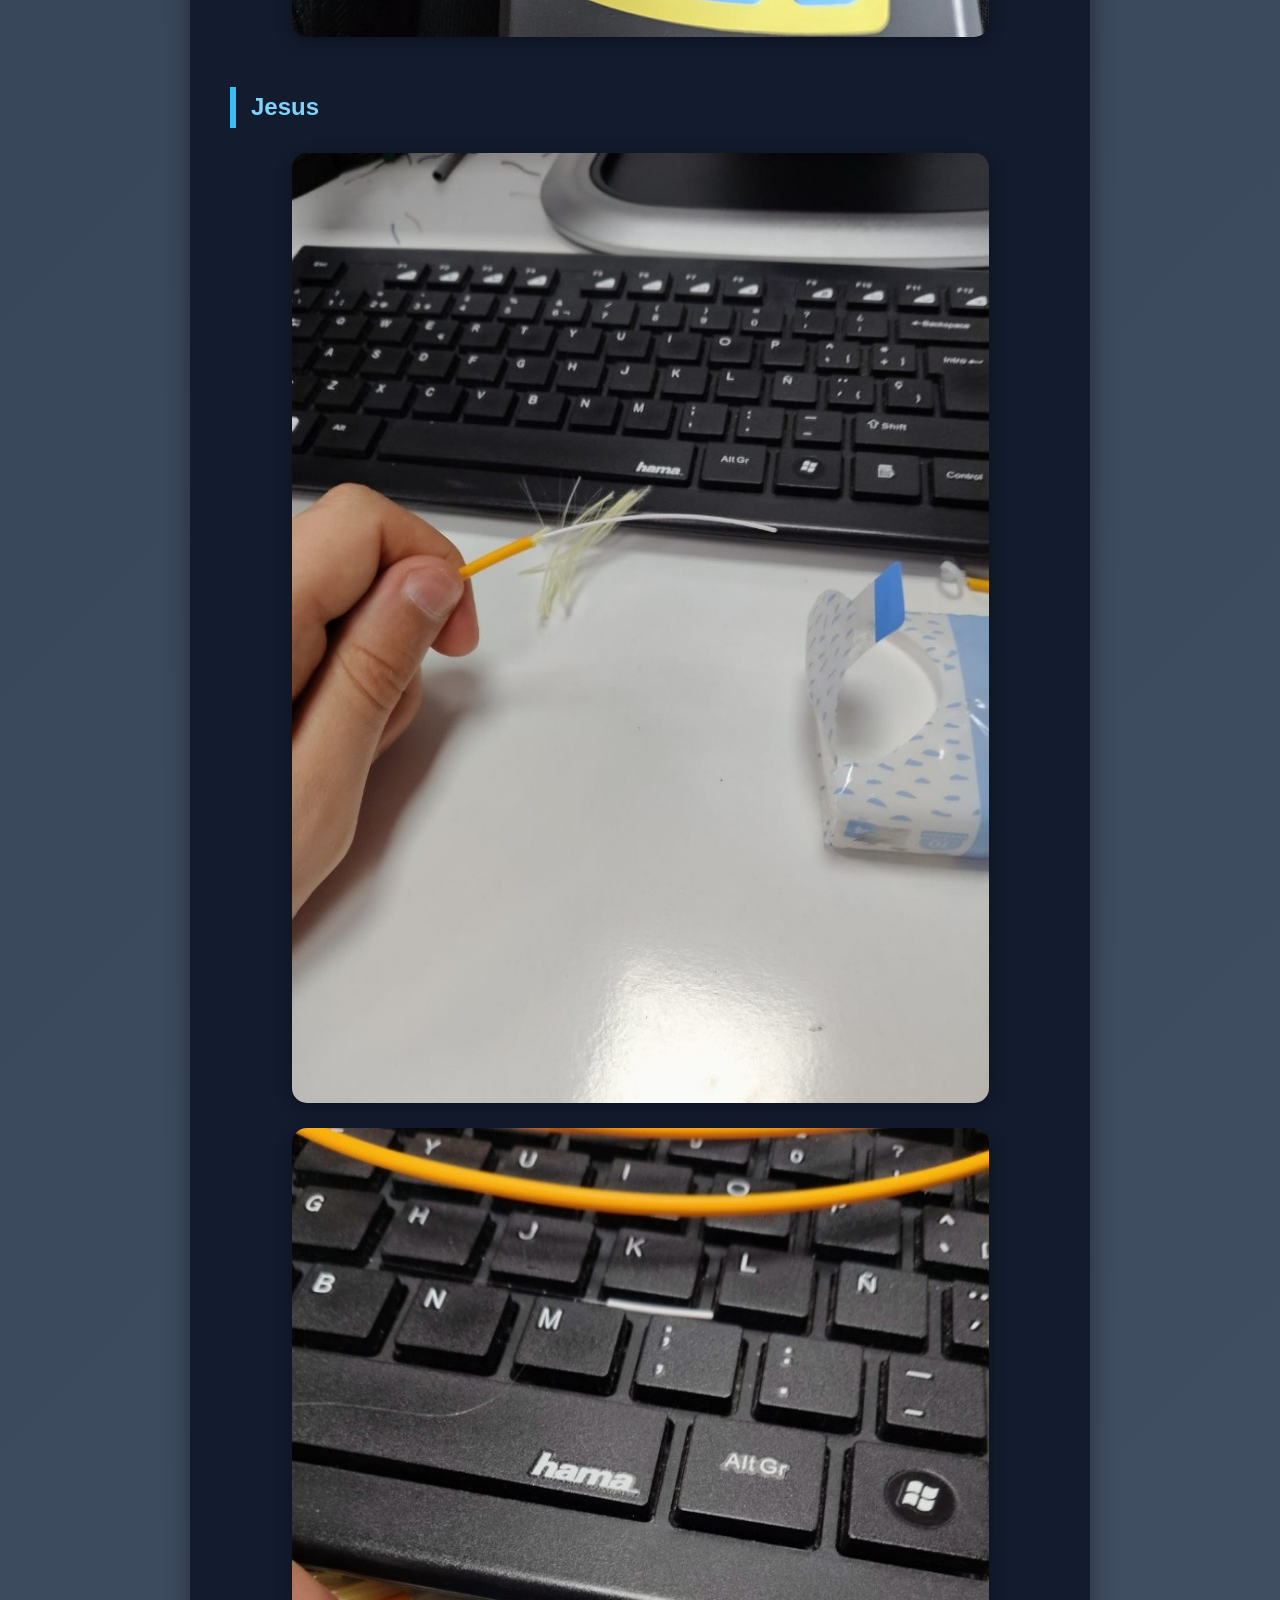
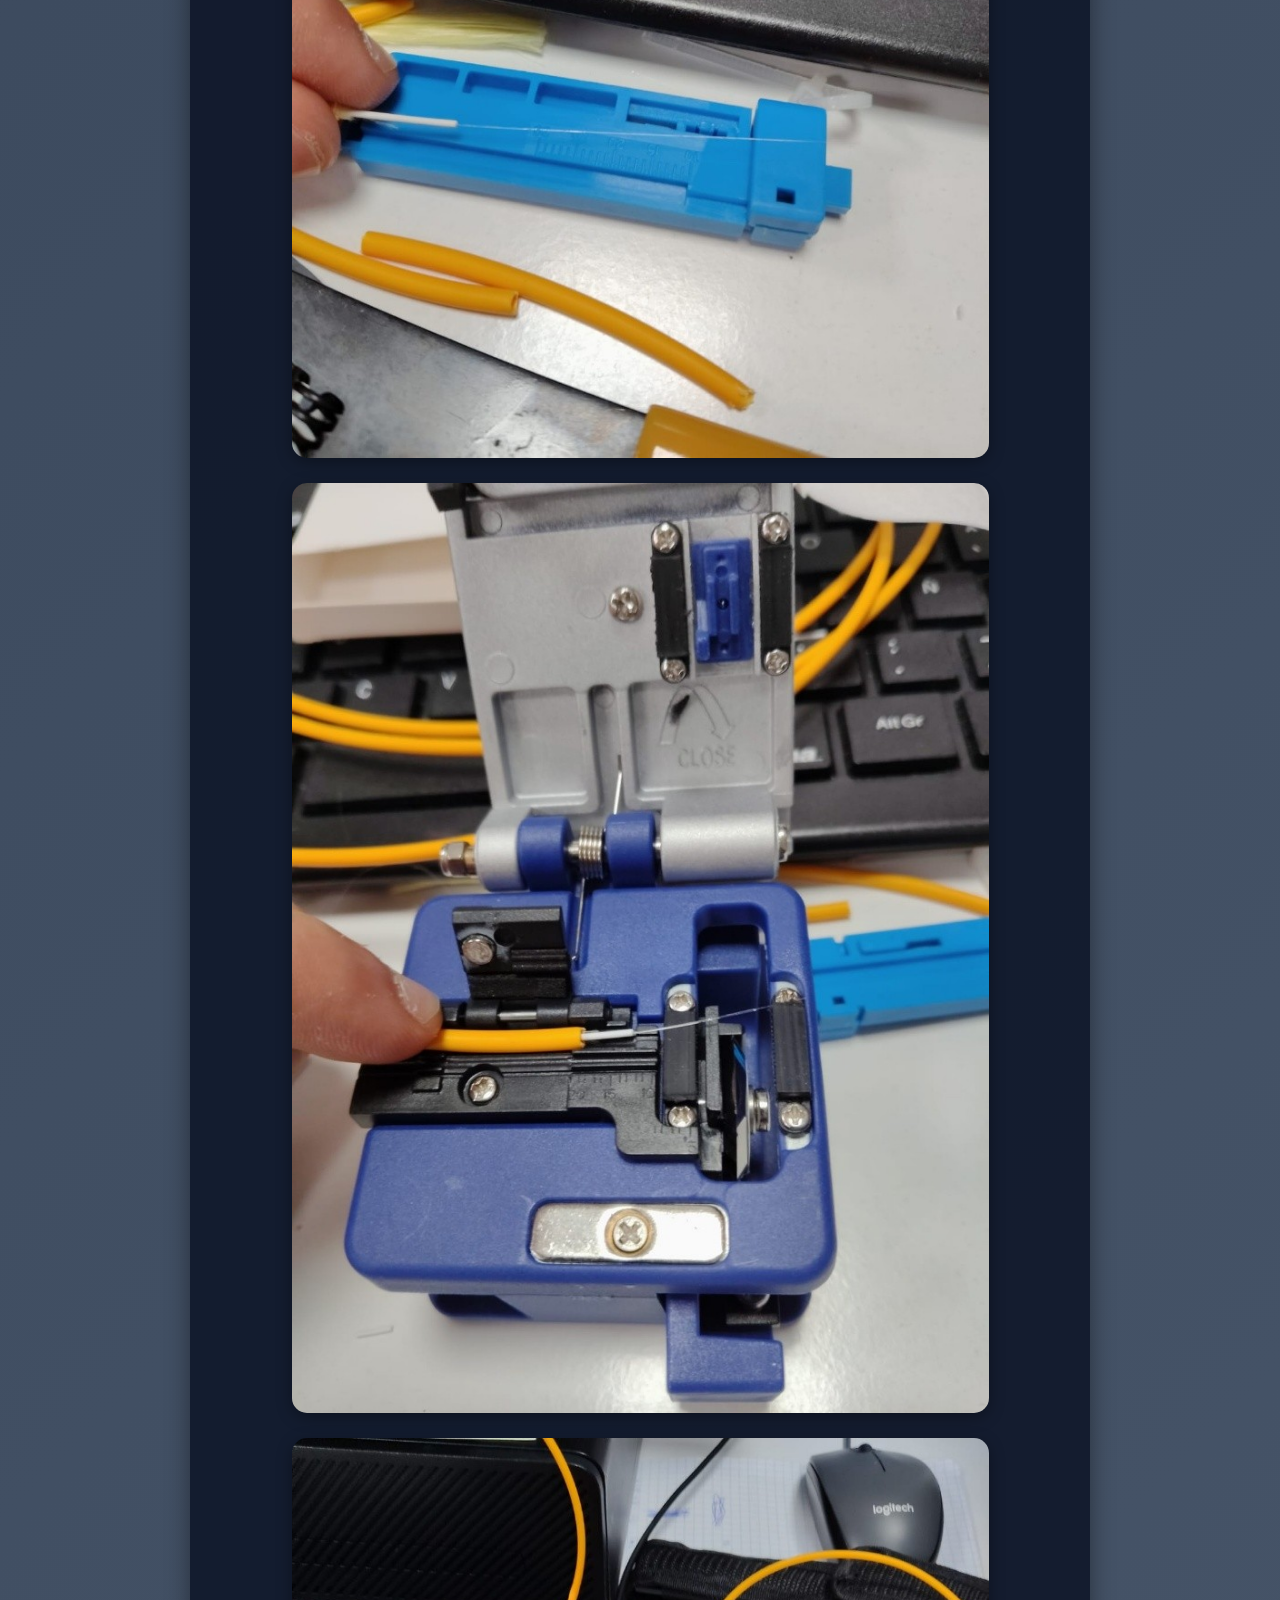
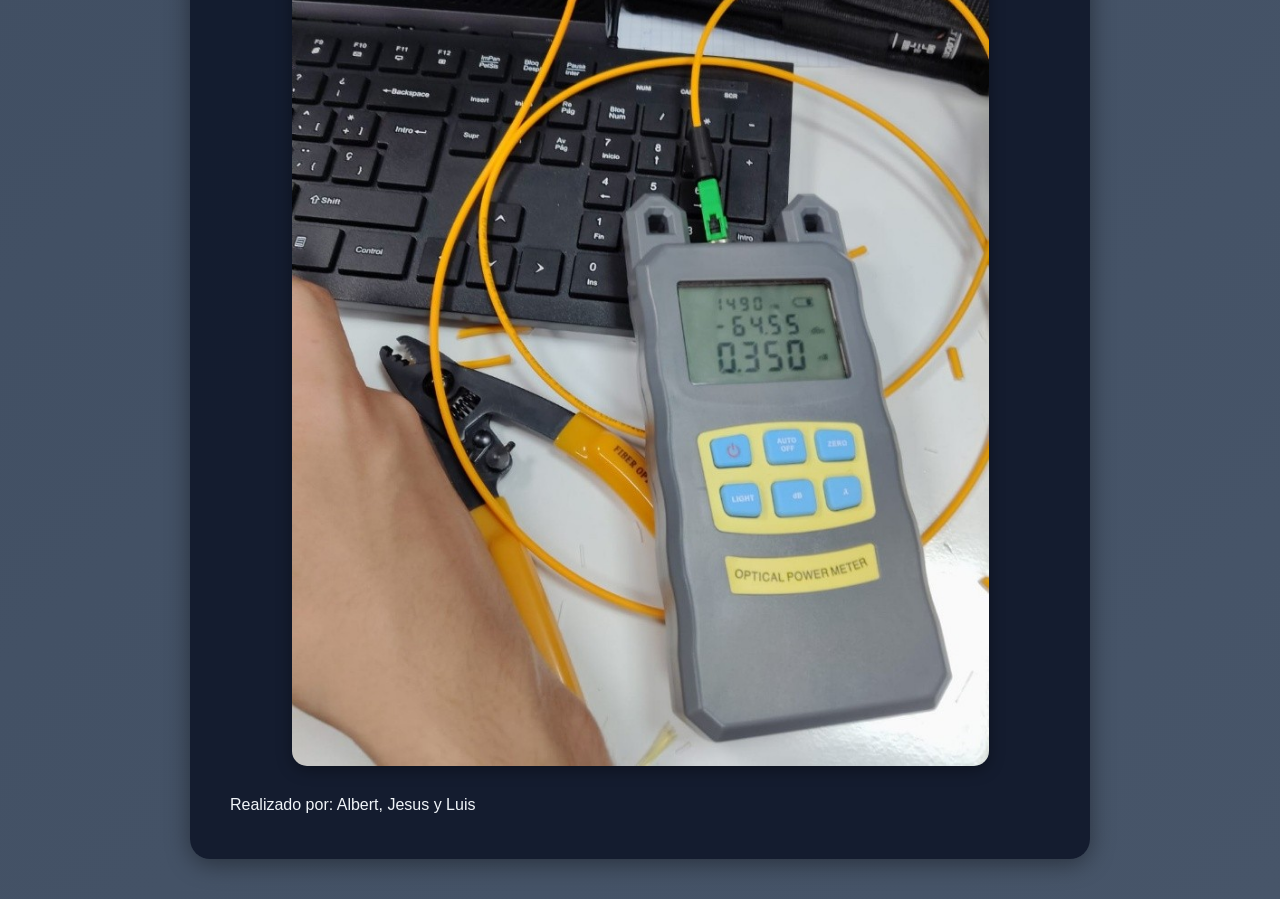
<file: Act3.html>
<!DOCTYPE html>
<html lang="es">
<head>
    <meta charset="UTF-8">
    <meta name="viewport" content="width=device-width, initial-scale=1.0">
    <meta name="author" content="Luis, Albert y Jesus">
    <title>Actividad 3</title>
    <link rel="stylesheet" href="css/estilo_actividades.css">
</head>
<body>
    <div class="page-container">

        <h1 class="page-title">
            Actividad 3
        </h1>

        <h2>
            1. Construcción de latiguillos CAT8
        </h2>

        <p class="page-text">
            Se construirán y documentarán paso a paso, incluyendo un video de prueba,
            la construcción de latiguillos de red con cable CAT8.
        </p>

        <img src="fotos/Act3/2.jpg" class="page-image" alt="">
        <img src="fotos/Act3/3.jpg" class="page-image" alt="">
        <img src="fotos/Act3/4.jpg" class="page-image" alt="">

        <p class="page-text">
            Y este es el otro lado del cable.
        </p>

        <img src="fotos/Act3/5.jpg" class="page-image" alt="">
        <img src="fotos/Act3/6.jpg" class="page-image" alt="">

        <h2>
            2. Construcción de cable de fibra
        </h2>

        <p class="page-text">
            Se construirán y documentarán paso a paso, incluyendo un video de prueba,
            la construcción de cable de fibra.
        </p>

        <h2>
            Luis
        </h2>

        <img src="fotos/Act3/8.jpg" class="page-image" alt="">
        <img src="fotos/Act3/7.jpg" class="page-image" alt="">
        <img src="fotos/Act3/10.jpg" class="page-image" alt="">

        <h2>
            Albert
        </h2>

        <img src="fotos/Act3/11.jpg" class="page-image" alt="">
        <img src="fotos/Act3/12.jpg" class="page-image" alt="">

        <h2>
            Jesus
        </h2>

        <img src="fotos/Act3/13.jpg" class="page-image" alt="">
        <img src="fotos/Act3/14.jpg" class="page-image" alt="">
        <img src="fotos/Act3/15.jpg" class="page-image" alt="">
        <img src="fotos/Act3/16.jpg" class="page-image" alt="">

        <footer class="footer">
            Realizado por: Albert, Jesus y Luis
        </footer>
    </div>
<script src="js/main.js"></script>
</body>

</html>
</file>
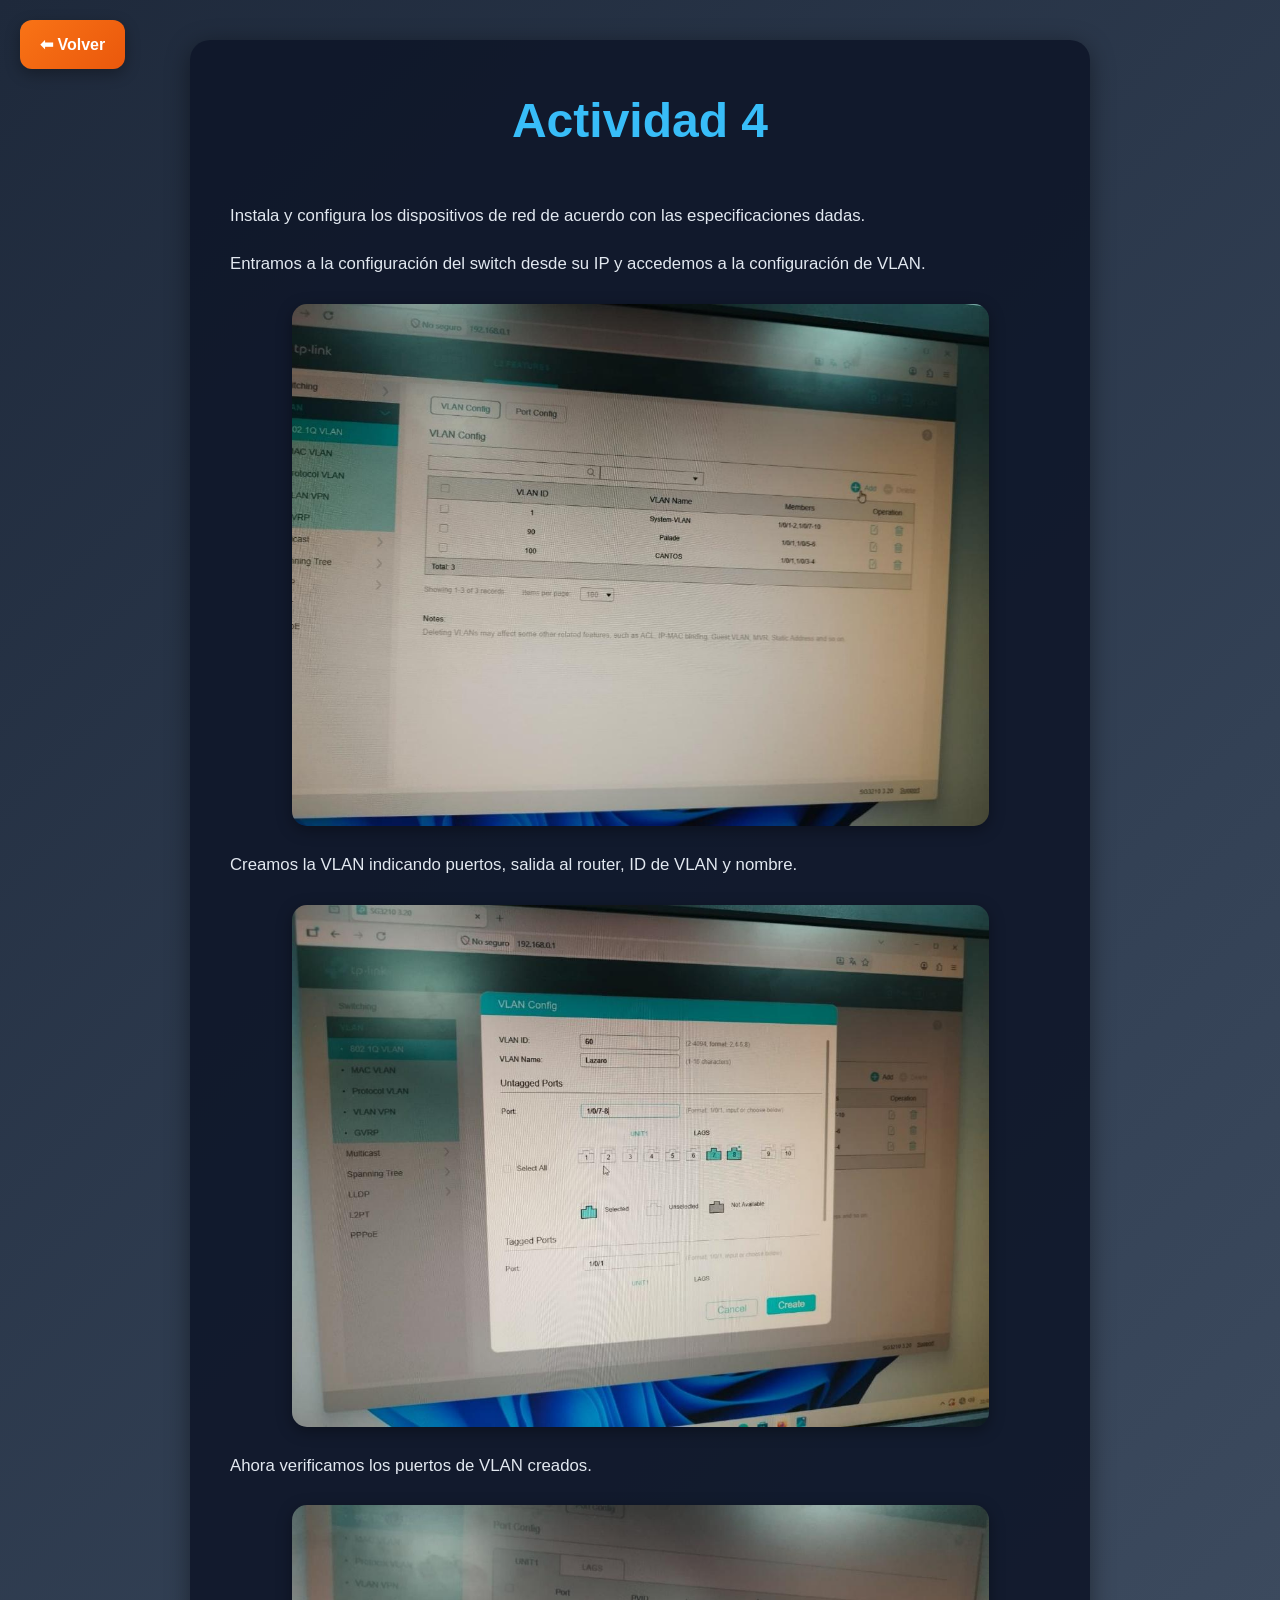
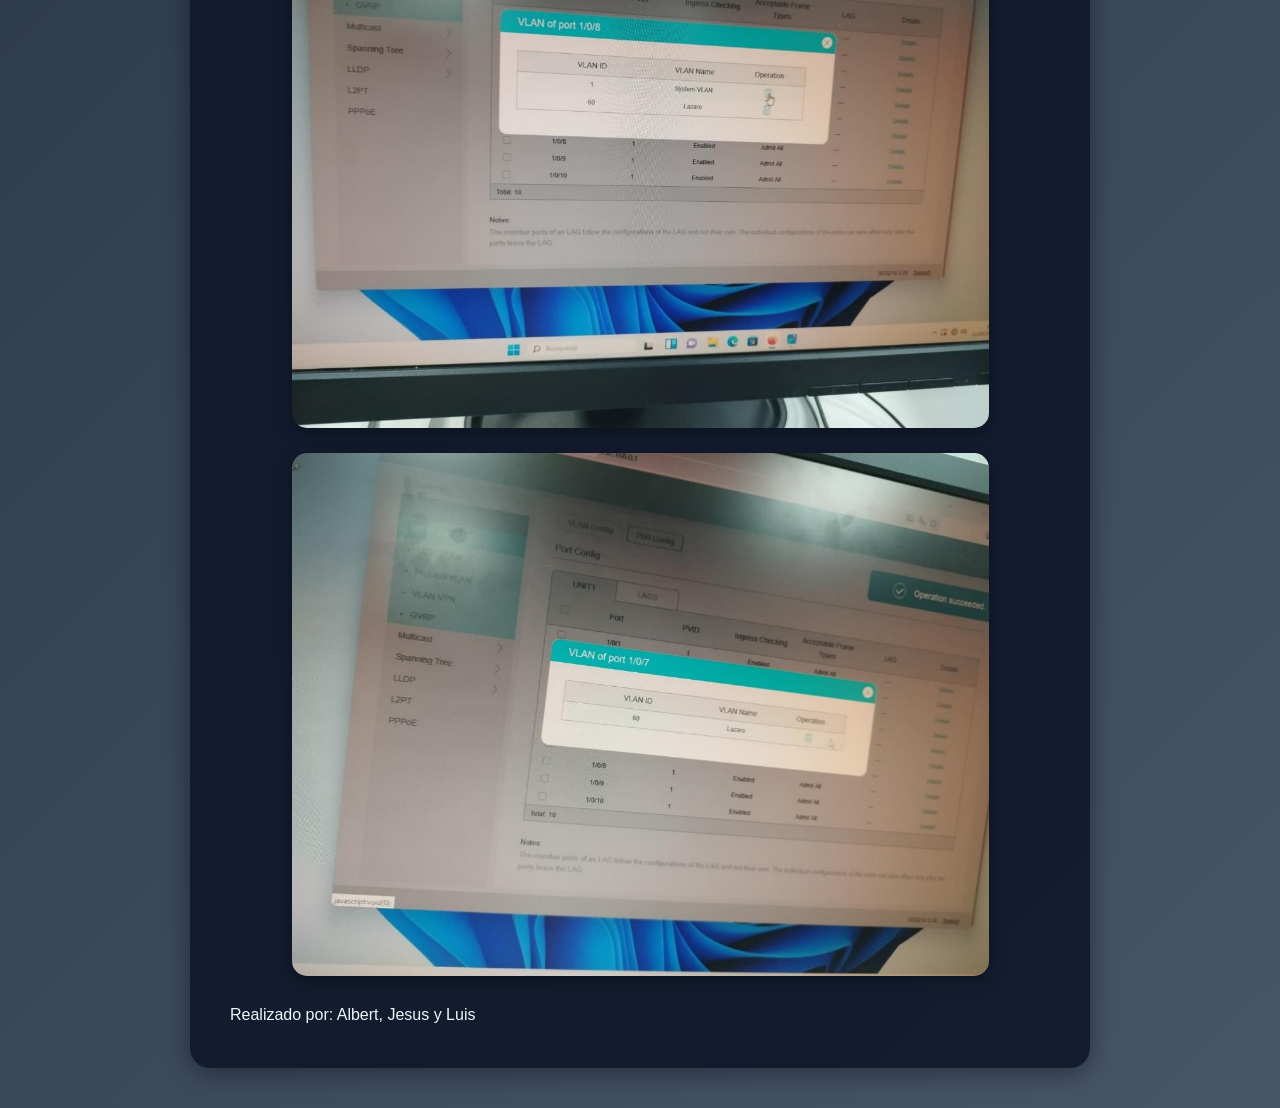
<file: Act4.html>
<!DOCTYPE html>
<html lang="es">
<head>
    <meta charset="UTF-8">
    <meta name="viewport" content="width=device-width, initial-scale=1.0">
    <meta name="author" content="Luis, Albert y Jesus">
    <title>Actividad 4</title>
    <link rel="stylesheet" href="css/estilo_actividades.css">
</head>
<body>
    <div class="page-container">

        <h1 class="page-title">
            Actividad 4
        </h1>

        <p class="page-text">
            Instala y configura los dispositivos de red de acuerdo con las especificaciones dadas.
        </p>

        <p class="page-text">
            Entramos a la configuración del switch desde su IP y accedemos a la configuración de VLAN.
        </p>

        <img src="fotos/Act4/1.jpg" class="page-image" alt="">

        <p class="page-text">
            Creamos la VLAN indicando puertos, salida al router, ID de VLAN y nombre.
        </p>

        <img src="fotos/Act4/2.jpg" class="page-image" alt="">

        <p class="page-text">
            Ahora verificamos los puertos de VLAN creados.
        </p>

        <img src="fotos/Act4/3.jpg" class="page-image" alt="">
        <img src="fotos/Act4/4.jpg" class="page-image" alt="">

        <footer class="footer">
            Realizado por: Albert, Jesus y Luis
        </footer>
    </div>
<script src="js/main.js"></script>
</body>

</html>
</file>
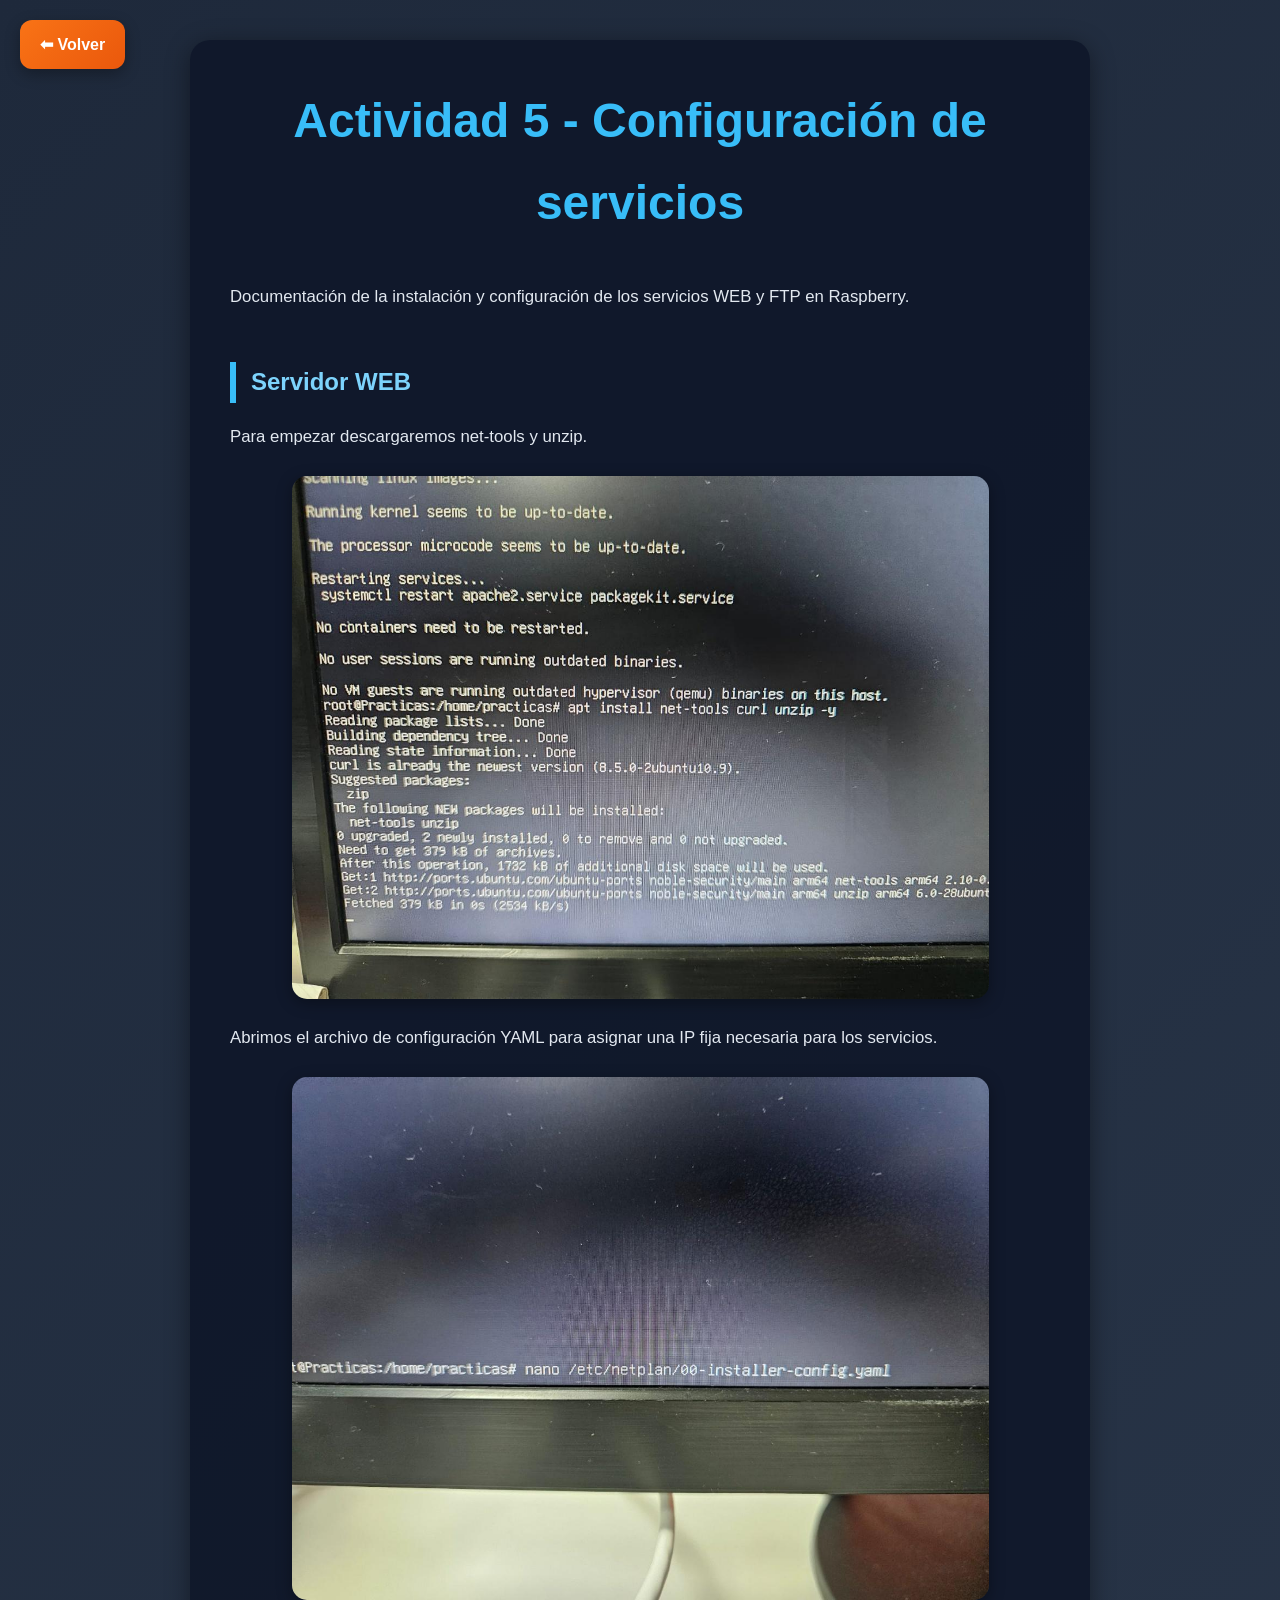
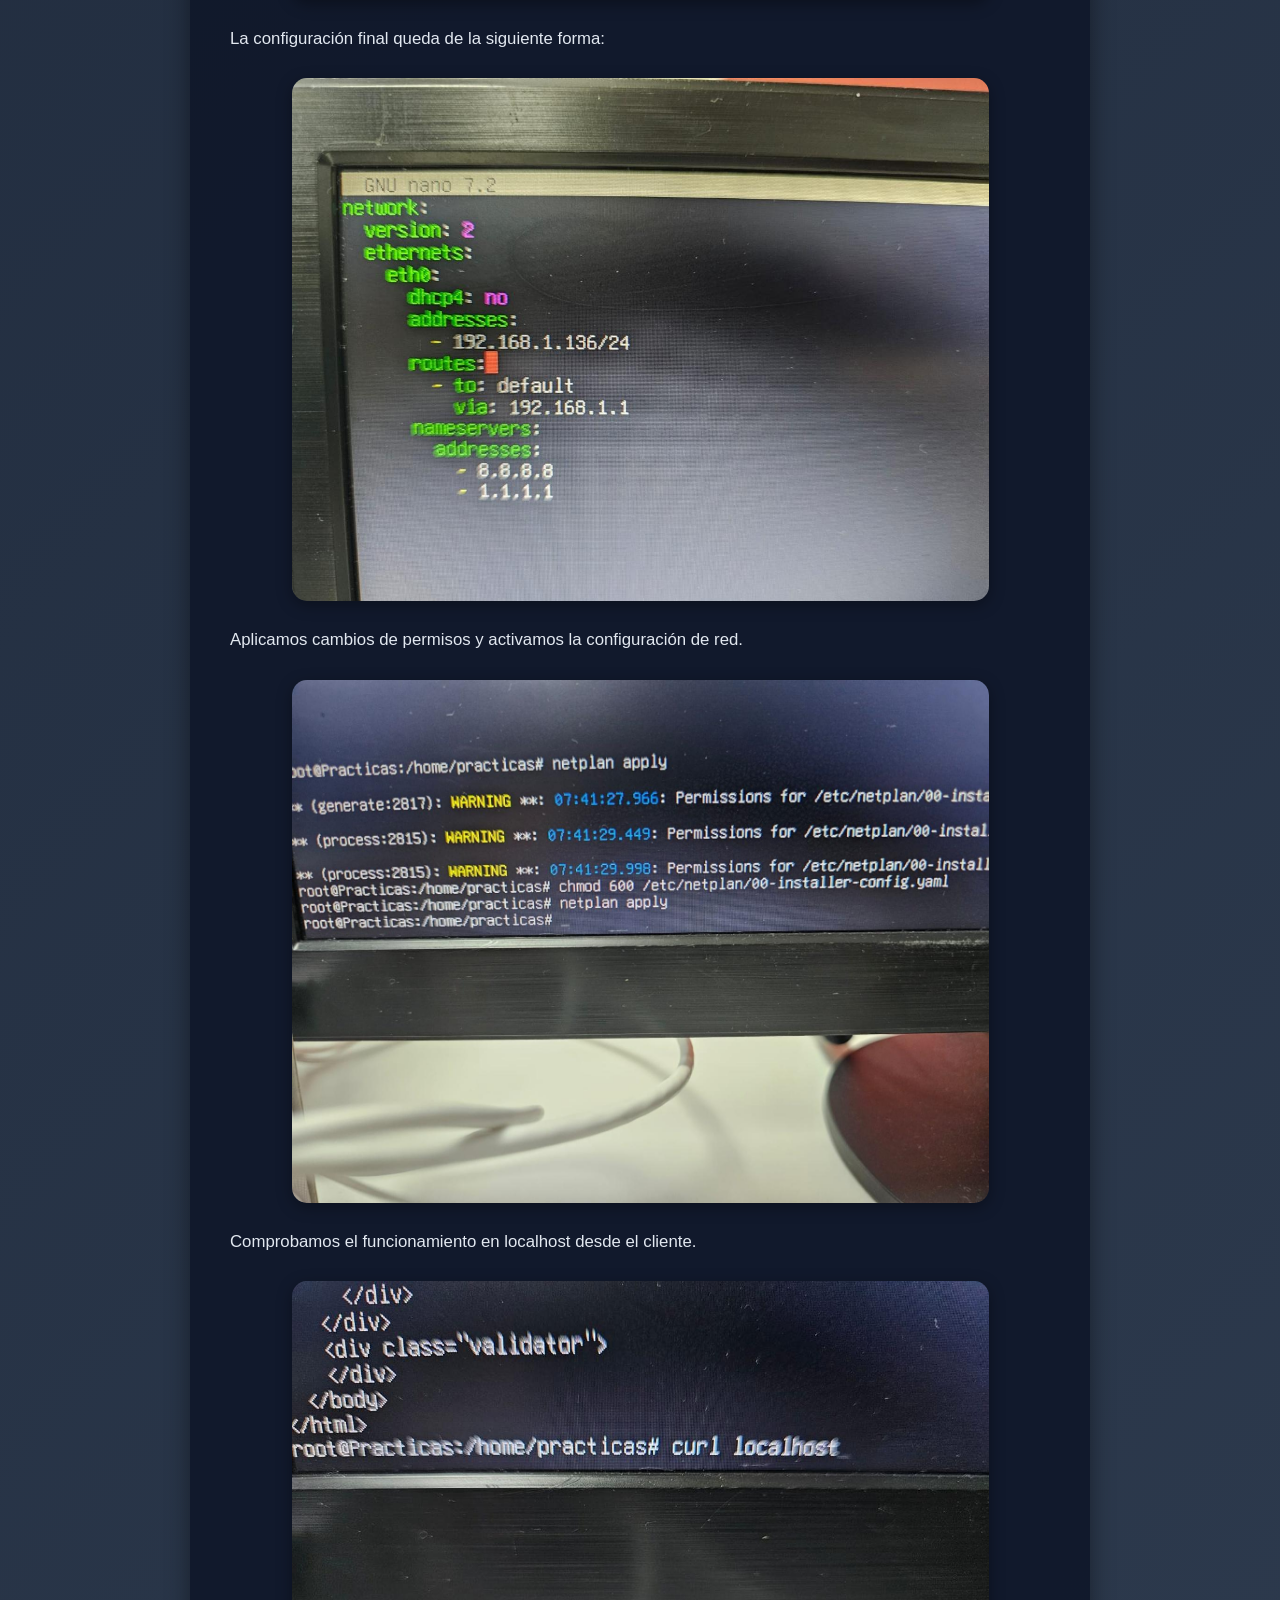
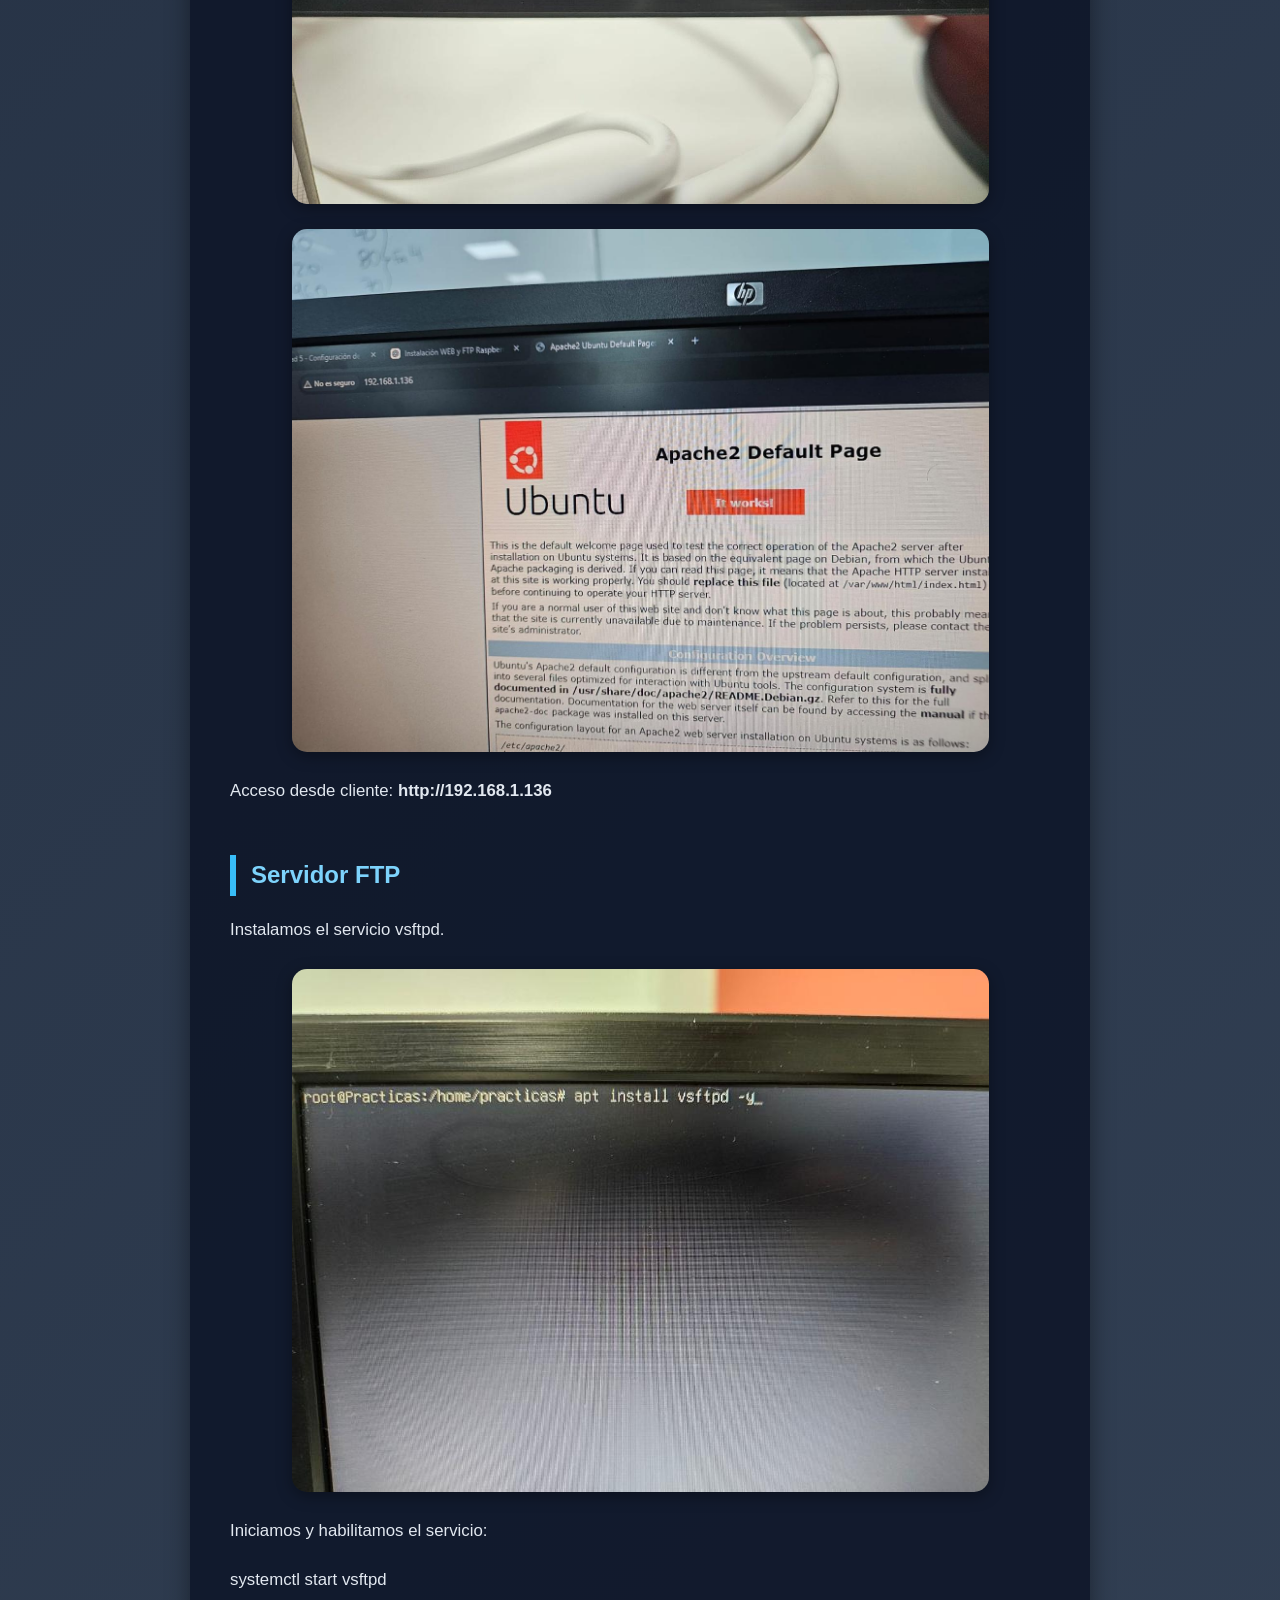
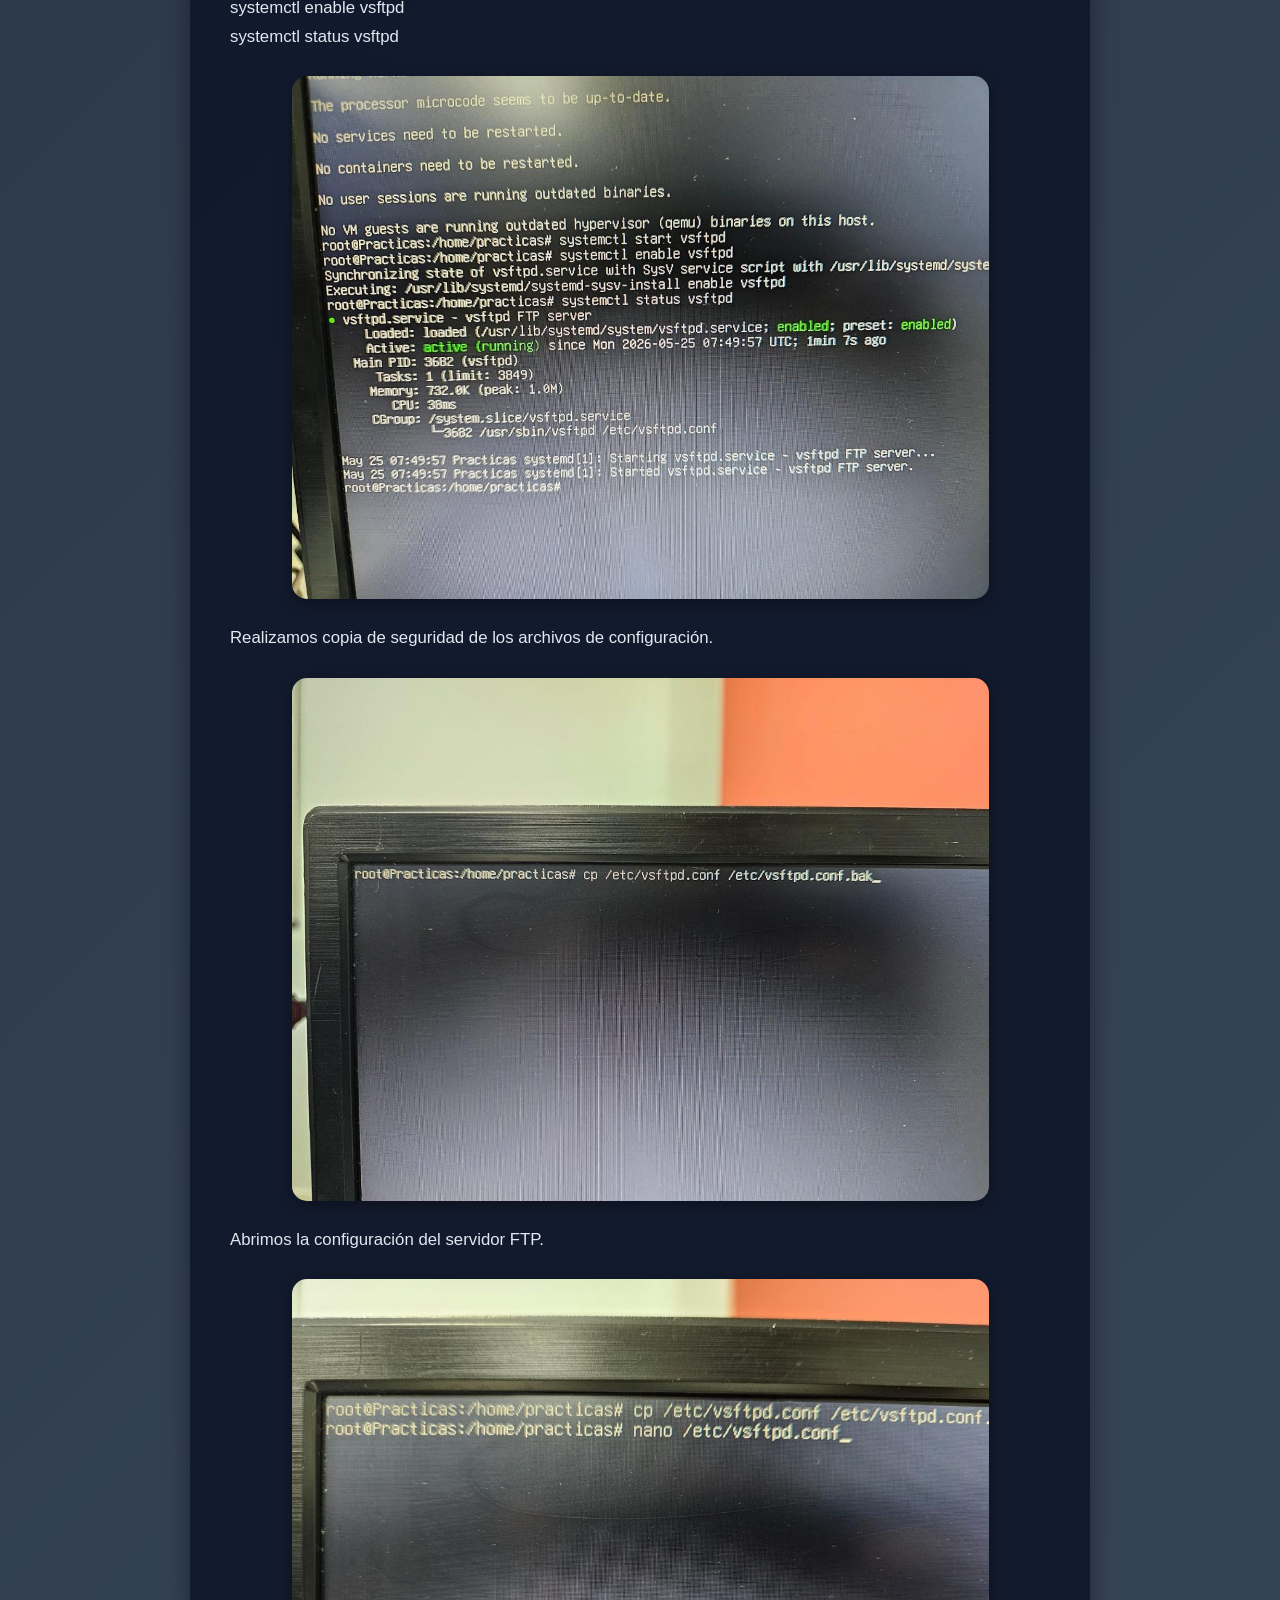
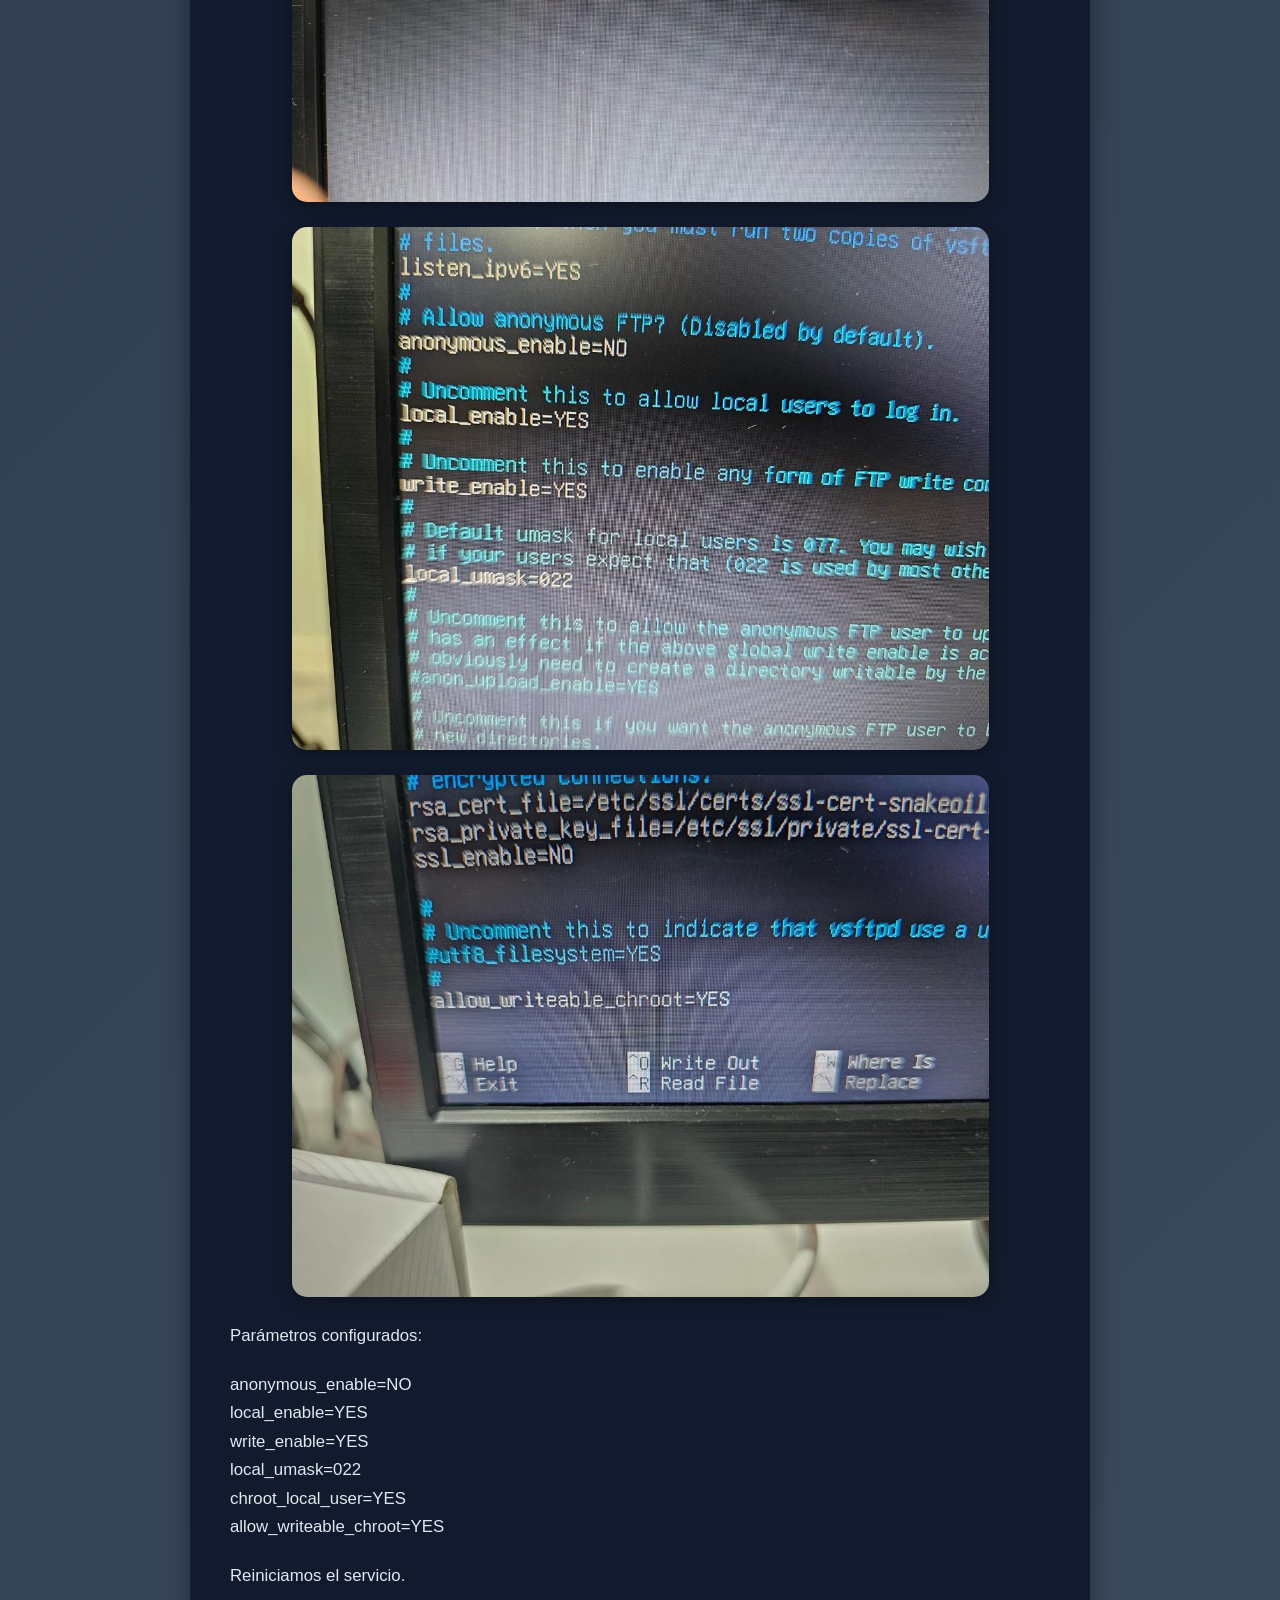
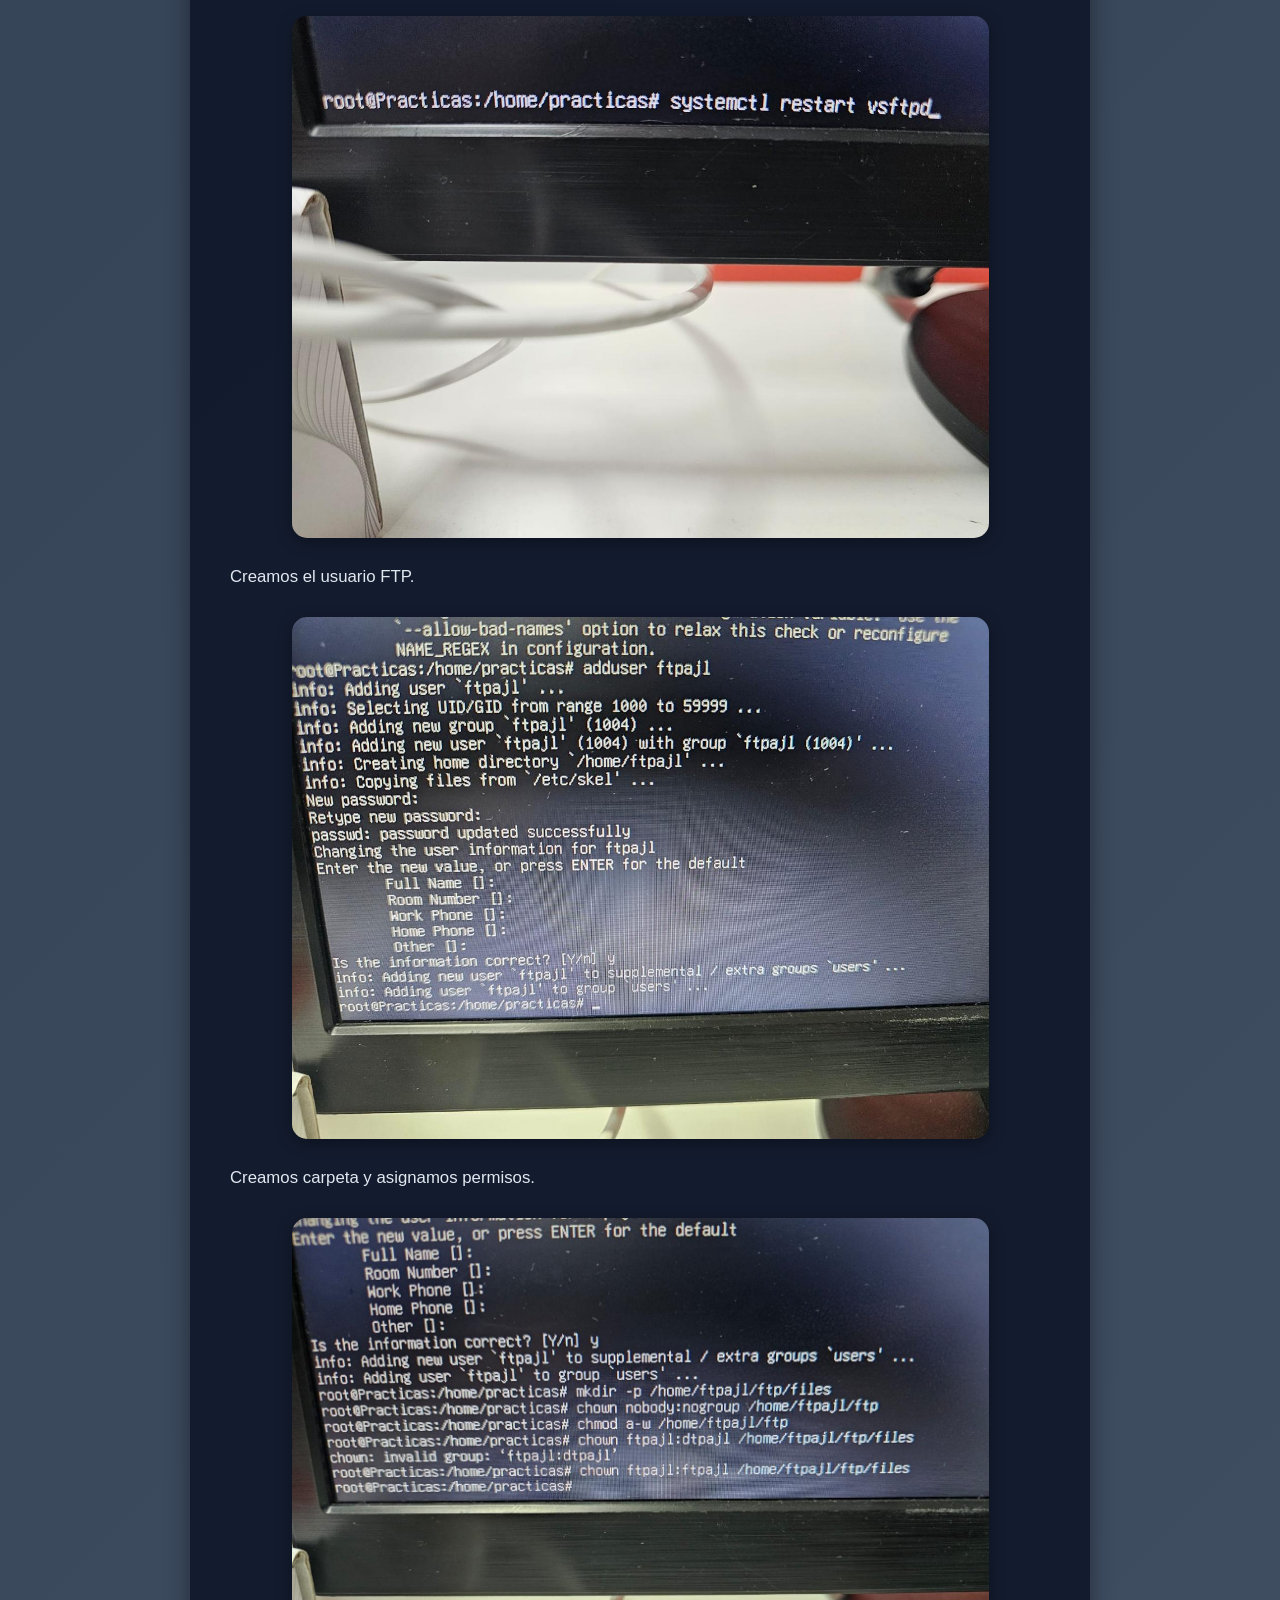
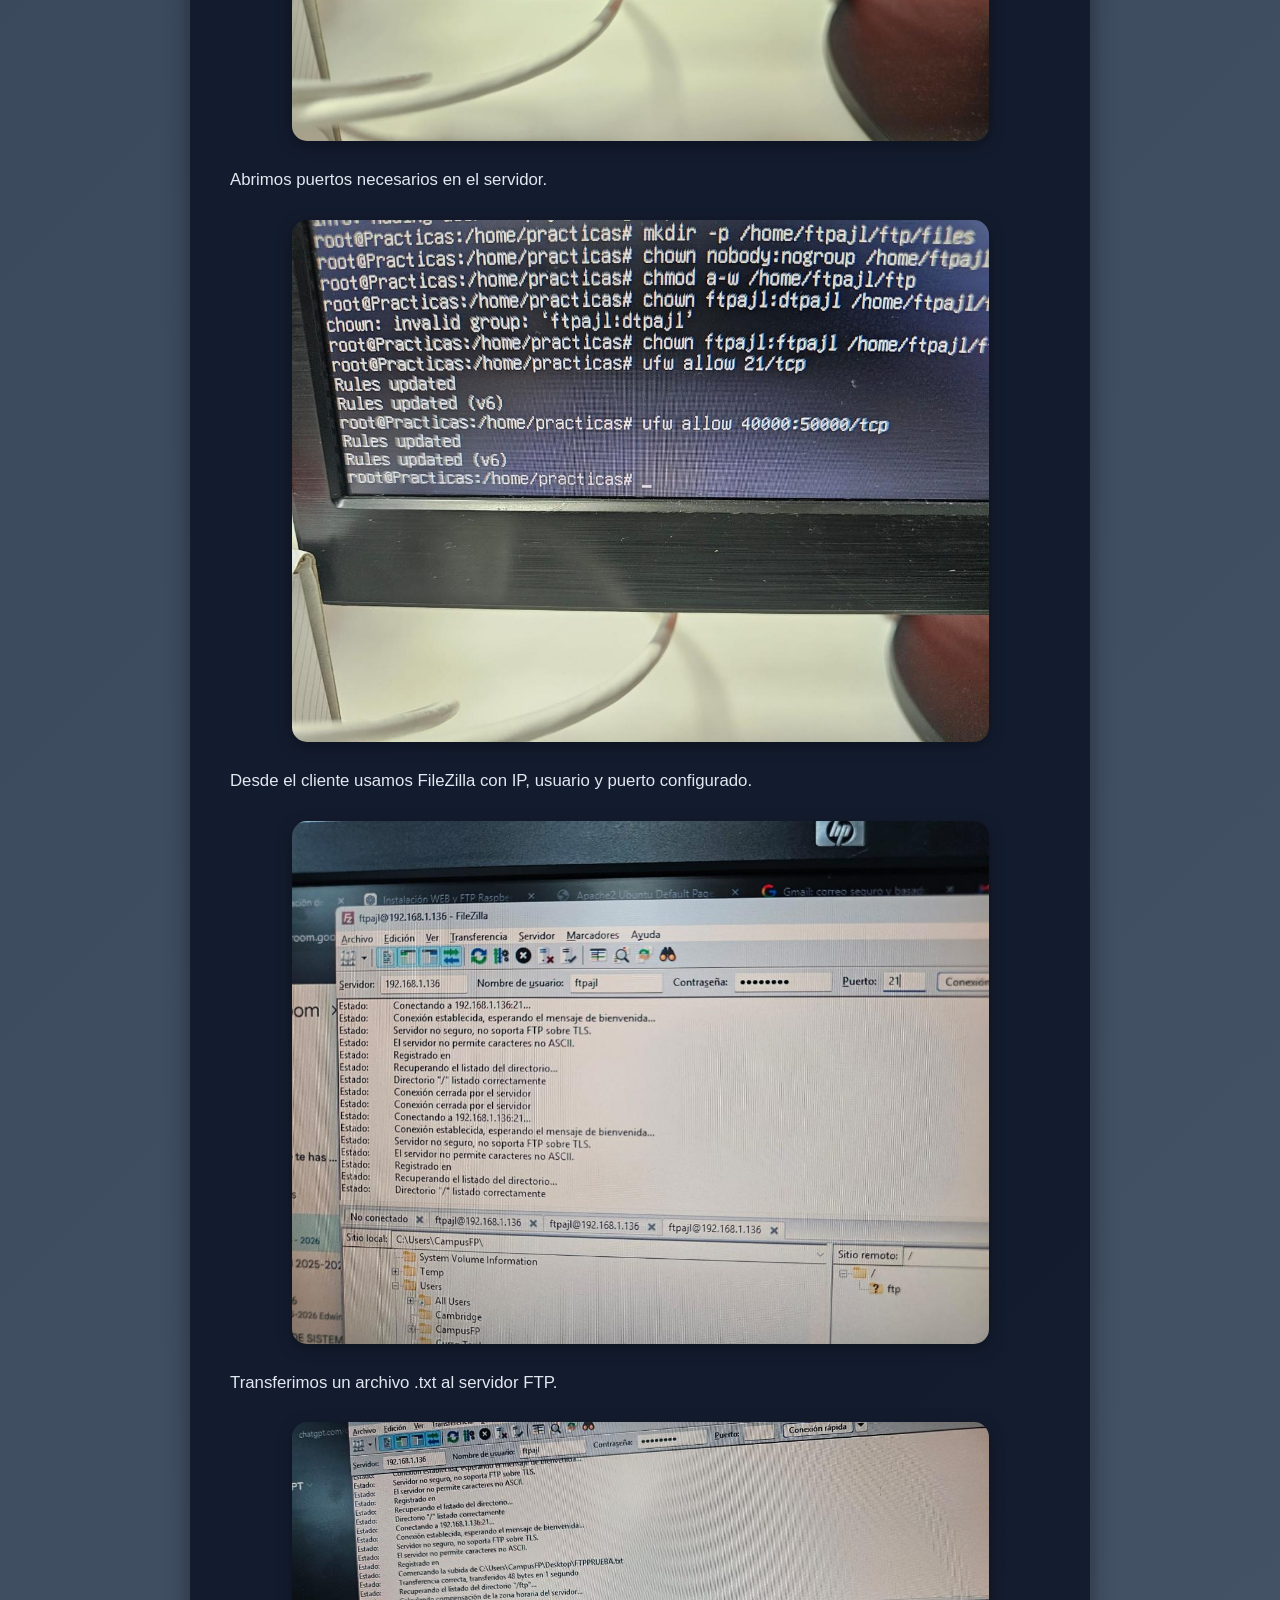
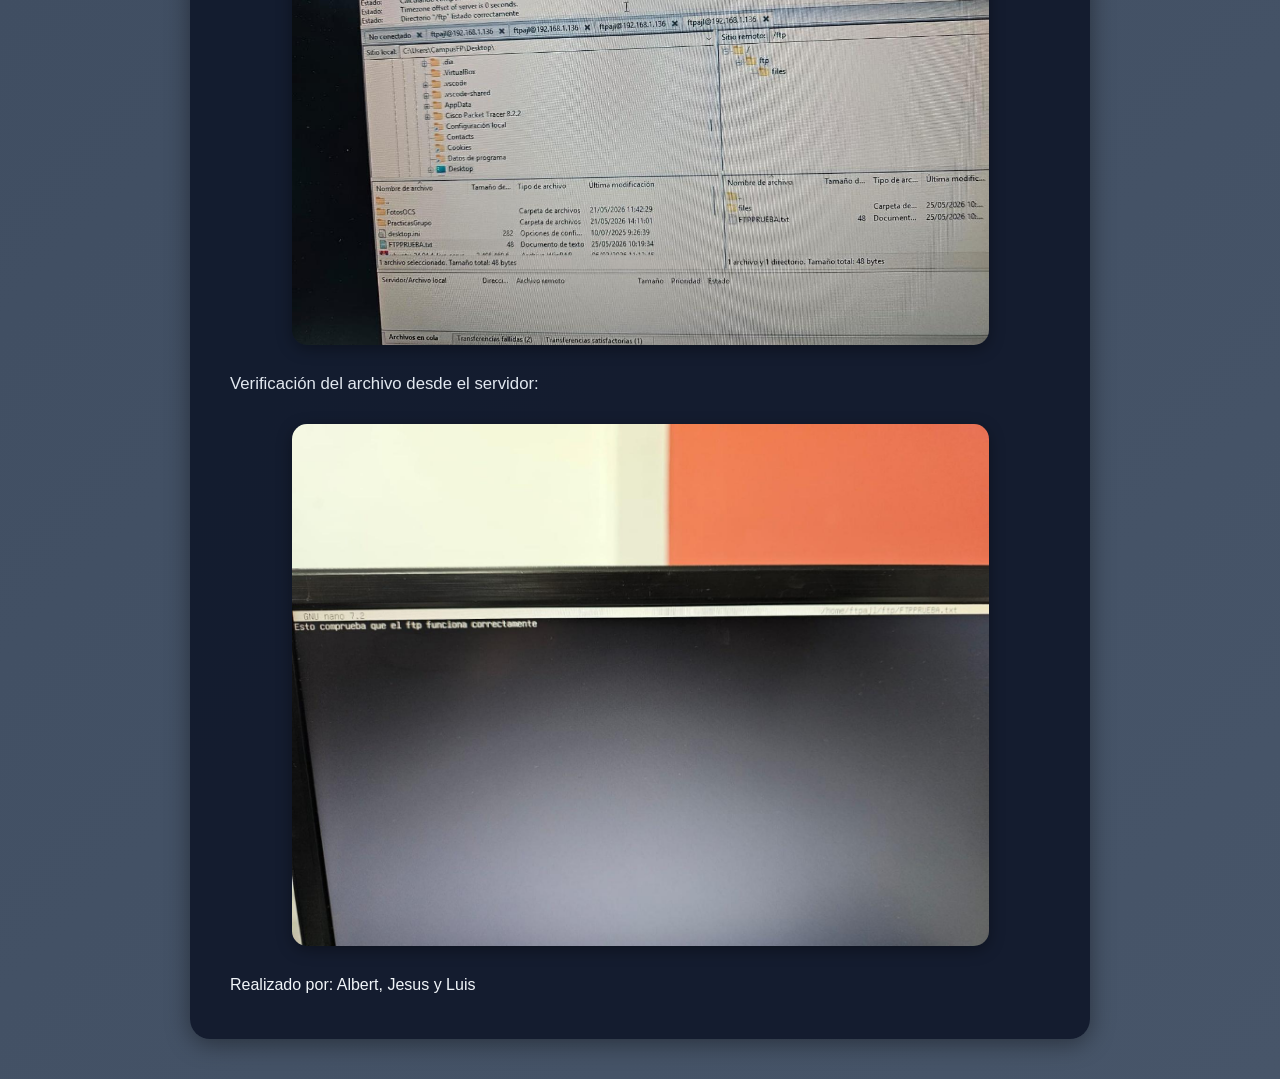
<file: Act5.html>
<!DOCTYPE html>
<html lang="es">
<head>
    <meta charset="UTF-8">
    <meta name="viewport" content="width=device-width, initial-scale=1.0">
    <meta name="author" content="Luis, Albert y Jesus">
    <title>Actividad 5</title>
    <link rel="stylesheet" href="css/estilo_actividades.css">
</head>
<body>
    <div class="page-container">

        <h1 class="page-title">
            Actividad 5 - Configuración de servicios
        </h1>

        <p class="page-text">
            Documentación de la instalación y configuración de los servicios WEB y FTP en Raspberry.
        </p>

        <!-- ================= WEB ================= -->

        <h2>Servidor WEB</h2>

        <p class="page-text">
            Para empezar descargaremos net-tools y unzip.
        </p>

        <img src="fotos/Act5/2.jpg" class="page-image" alt="">

        <p class="page-text">
            Abrimos el archivo de configuración YAML para asignar una IP fija necesaria para los servicios.
        </p>

        <img src="fotos/Act5/3.jpg" class="page-image" alt="">

        <p class="page-text">
            La configuración final queda de la siguiente forma:
        </p>

        <img src="fotos/Act5/4.jpg" class="page-image" alt="">

        <p class="page-text">
            Aplicamos cambios de permisos y activamos la configuración de red.
        </p>

        <img src="fotos/Act5/5.jpg" class="page-image" alt="">

        <p class="page-text">
            Comprobamos el funcionamiento en localhost desde el cliente.
        </p>

        <img src="fotos/Act5/6.jpg" class="page-image" alt="">
        <img src="fotos/Act5/7.jpg" class="page-image" alt="">

        <p class="page-text">
            Acceso desde cliente:
            <strong>http://192.168.1.136</strong>
        </p>

        <!-- ================= FTP ================= -->

        <h2>Servidor FTP</h2>

        <p class="page-text">
            Instalamos el servicio vsftpd.
        </p>

        <img src="fotos/Act5/8.jpg" class="page-image" alt="">

        <p class="page-text">
            Iniciamos y habilitamos el servicio:
        </p>

        <p class="page-text">
            systemctl start vsftpd<br>
            systemctl enable vsftpd<br>
            systemctl status vsftpd
        </p>

        <img src="fotos/Act5/9.jpg" class="page-image" alt="">

        <p class="page-text">
            Realizamos copia de seguridad de los archivos de configuración.
        </p>

        <img src="fotos/Act5/10.jpg" class="page-image" alt="">

        <p class="page-text">
            Abrimos la configuración del servidor FTP.
        </p>

        <img src="fotos/Act5/11.jpg" class="page-image" alt="">
        <img src="fotos/Act5/12.jpg" class="page-image" alt="">
        <img src="fotos/Act5/13.jpg" class="page-image" alt="">

        <p class="page-text">
            Parámetros configurados:
        </p>

        <p class="page-text">
            anonymous_enable=NO<br>
            local_enable=YES<br>
            write_enable=YES<br>
            local_umask=022<br>
            chroot_local_user=YES<br>
            allow_writeable_chroot=YES
        </p>

        <p class="page-text">
            Reiniciamos el servicio.
        </p>

        <img src="fotos/Act5/14.jpg" class="page-image" alt="">

        <p class="page-text">
            Creamos el usuario FTP.
        </p>

        <img src="fotos/Act5/15.jpg" class="page-image" alt="">

        <p class="page-text">
            Creamos carpeta y asignamos permisos.
        </p>

        <img src="fotos/Act5/16.jpg" class="page-image" alt="">

        <p class="page-text">
            Abrimos puertos necesarios en el servidor.
        </p>

        <img src="fotos/Act5/17.jpg" class="page-image" alt="">

        <p class="page-text">
            Desde el cliente usamos FileZilla con IP, usuario y puerto configurado.
        </p>

        <img src="fotos/Act5/18.jpg" class="page-image" alt="">

        <p class="page-text">
            Transferimos un archivo .txt al servidor FTP.
        </p>

        <img src="fotos/Act5/19.jpg" class="page-image" alt="">

        <p class="page-text">
            Verificación del archivo desde el servidor:
        </p>

        <img src="fotos/Act5/20.jpg" class="page-image" alt="">

        <footer class="footer">
            Realizado por: Albert, Jesus y Luis
        </footer>
    </div>
<script src="js/main.js"></script>
</body>

</html>
</file>
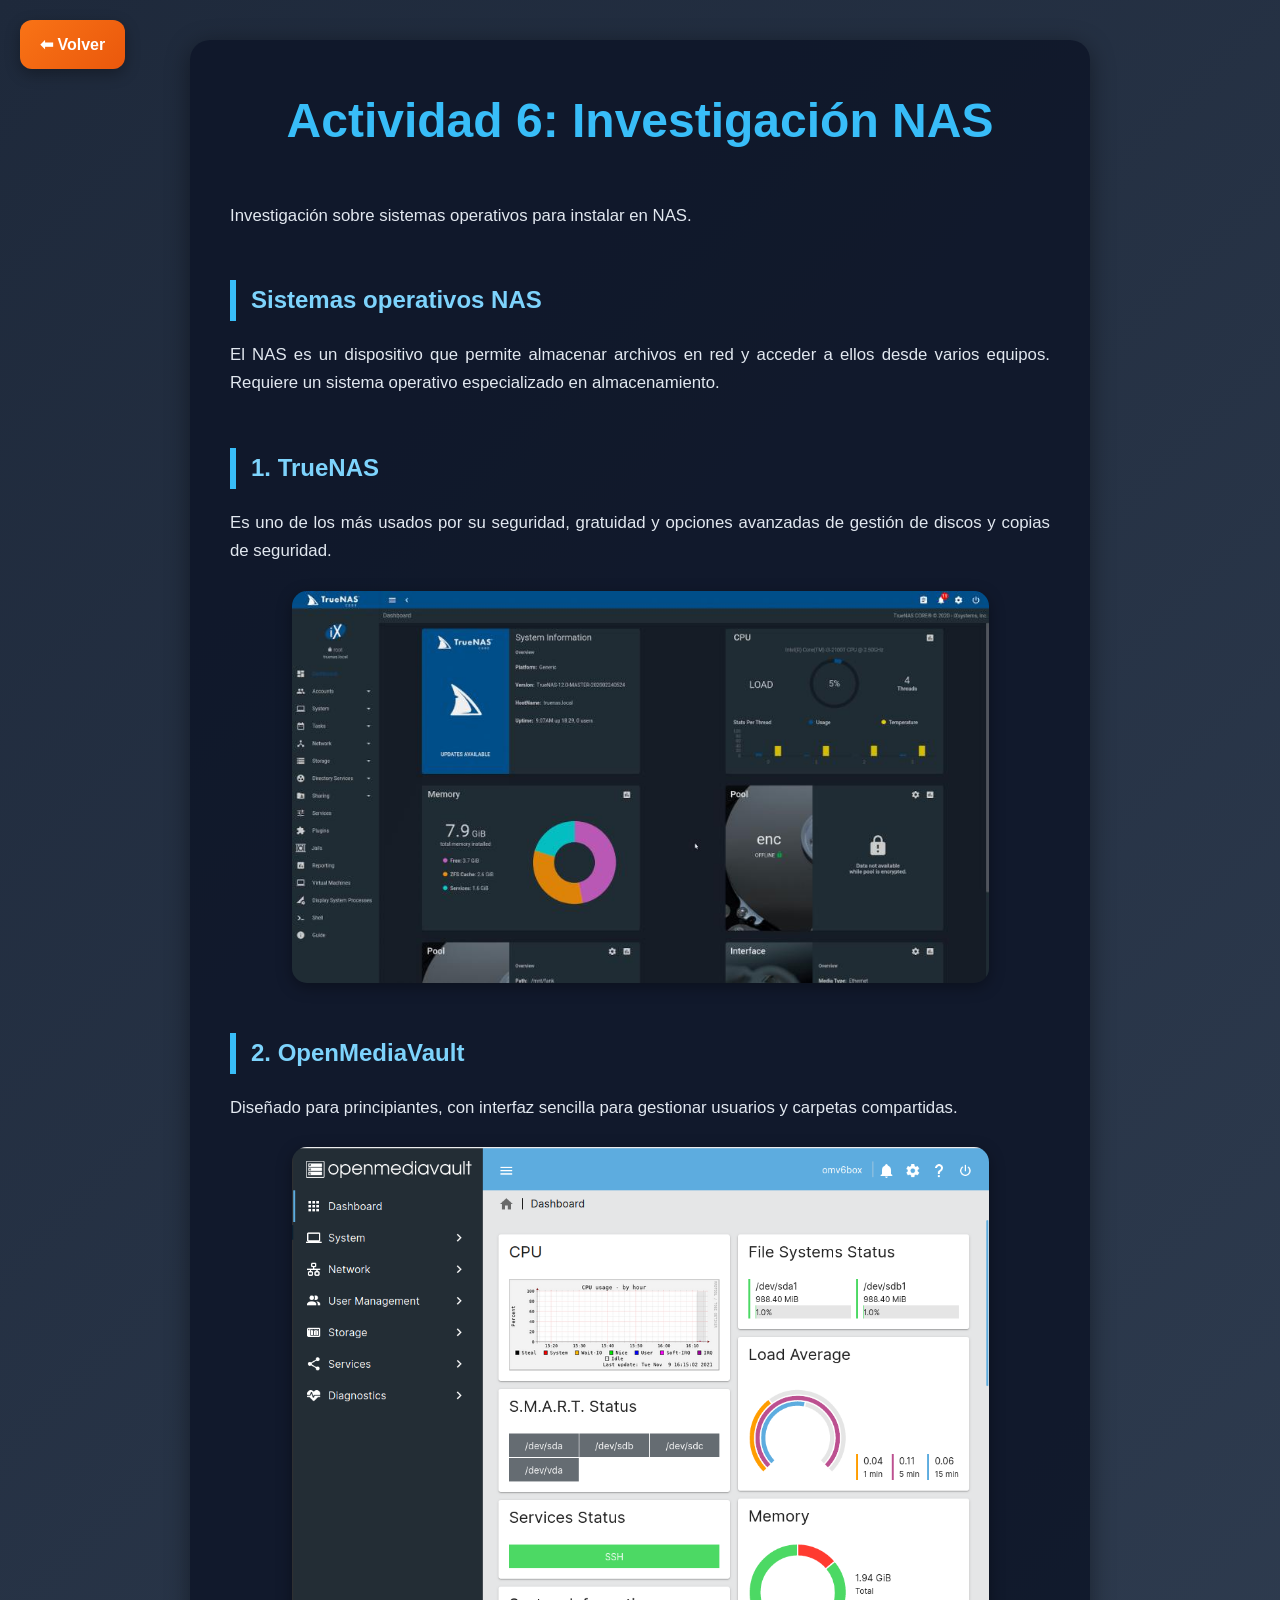
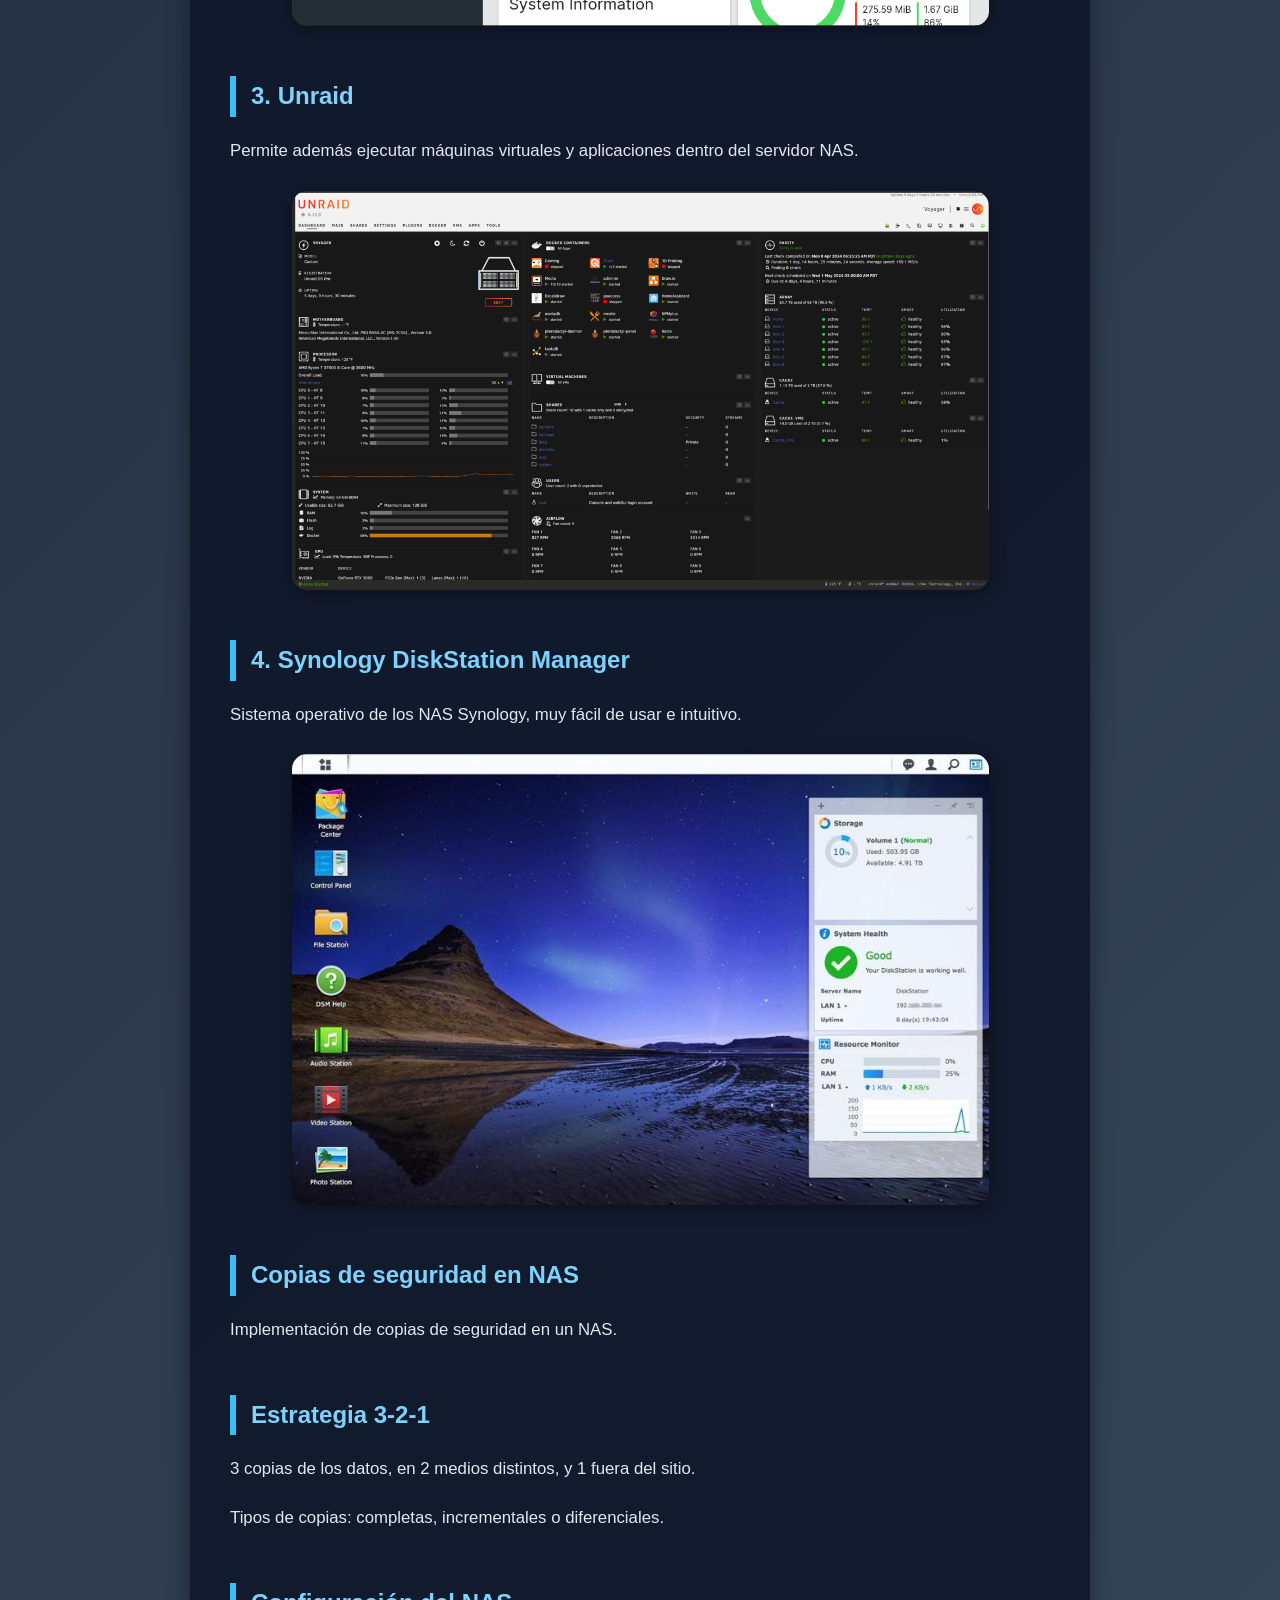
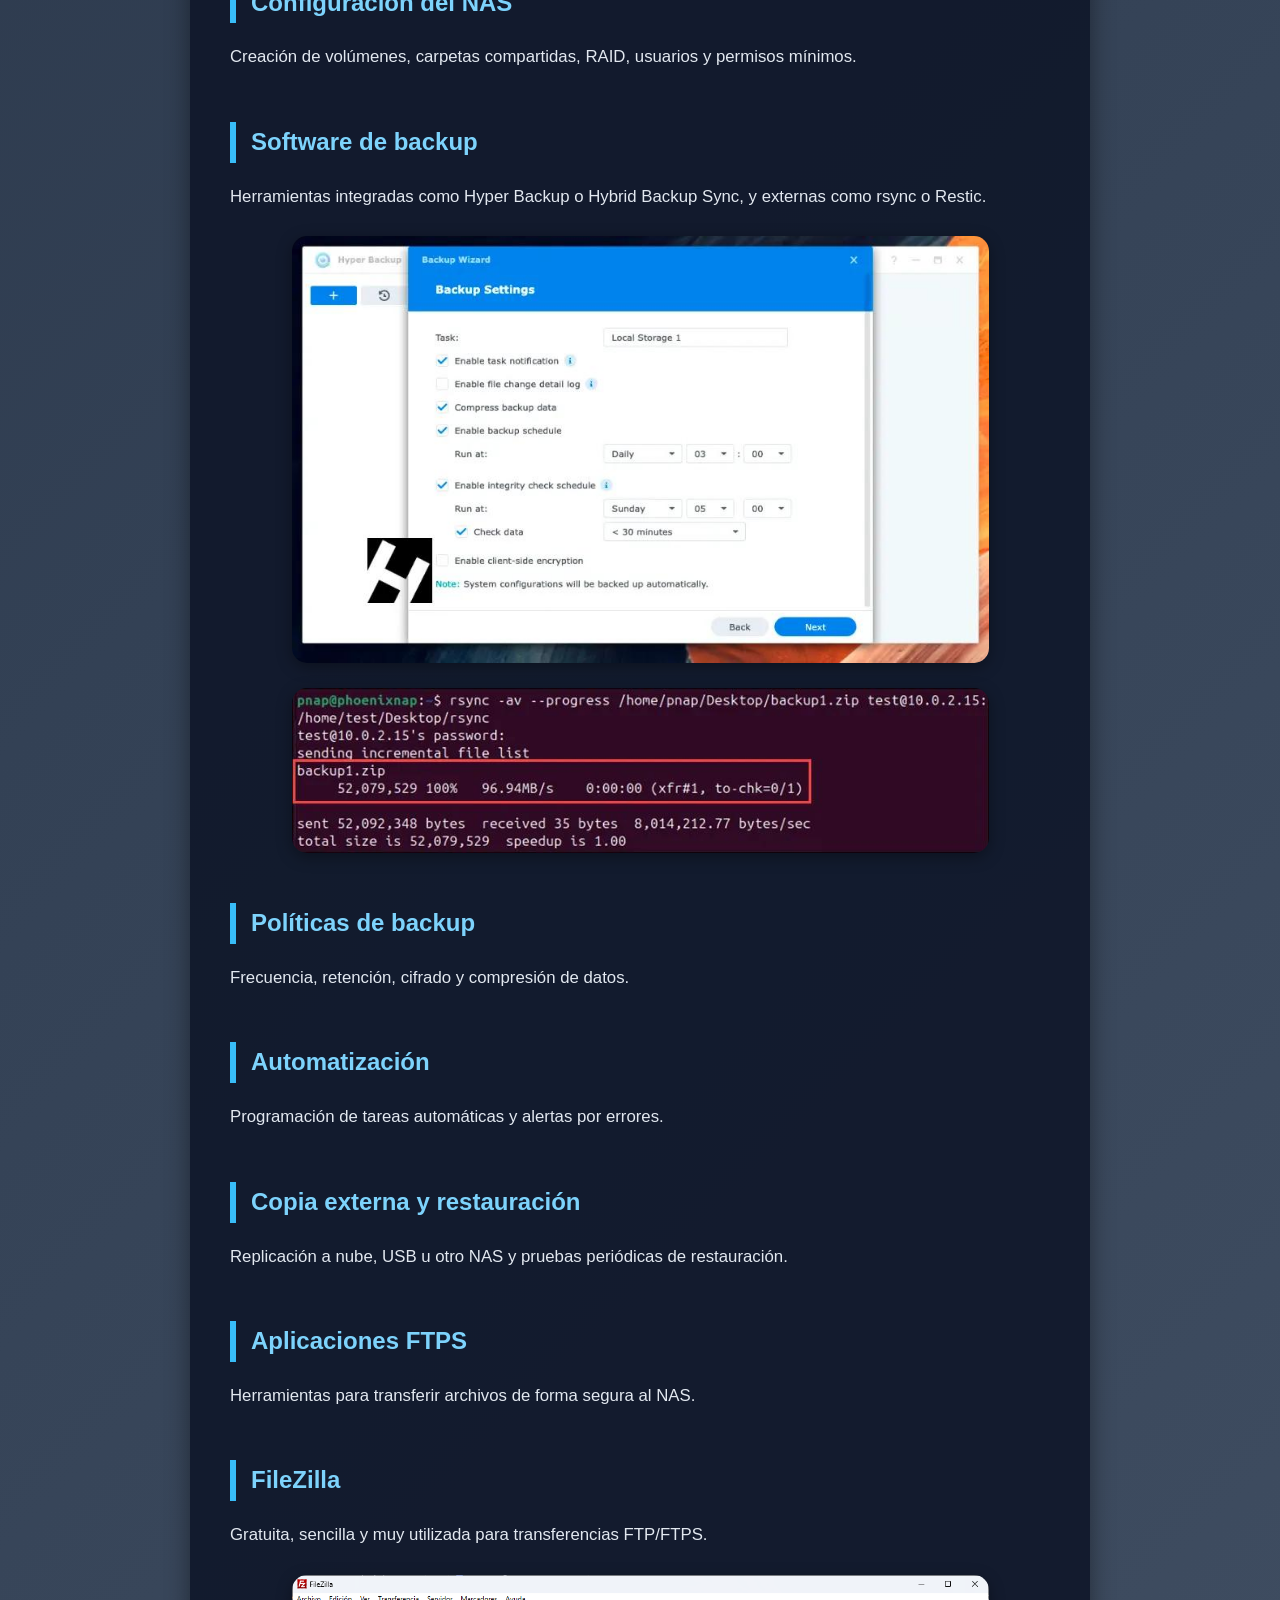
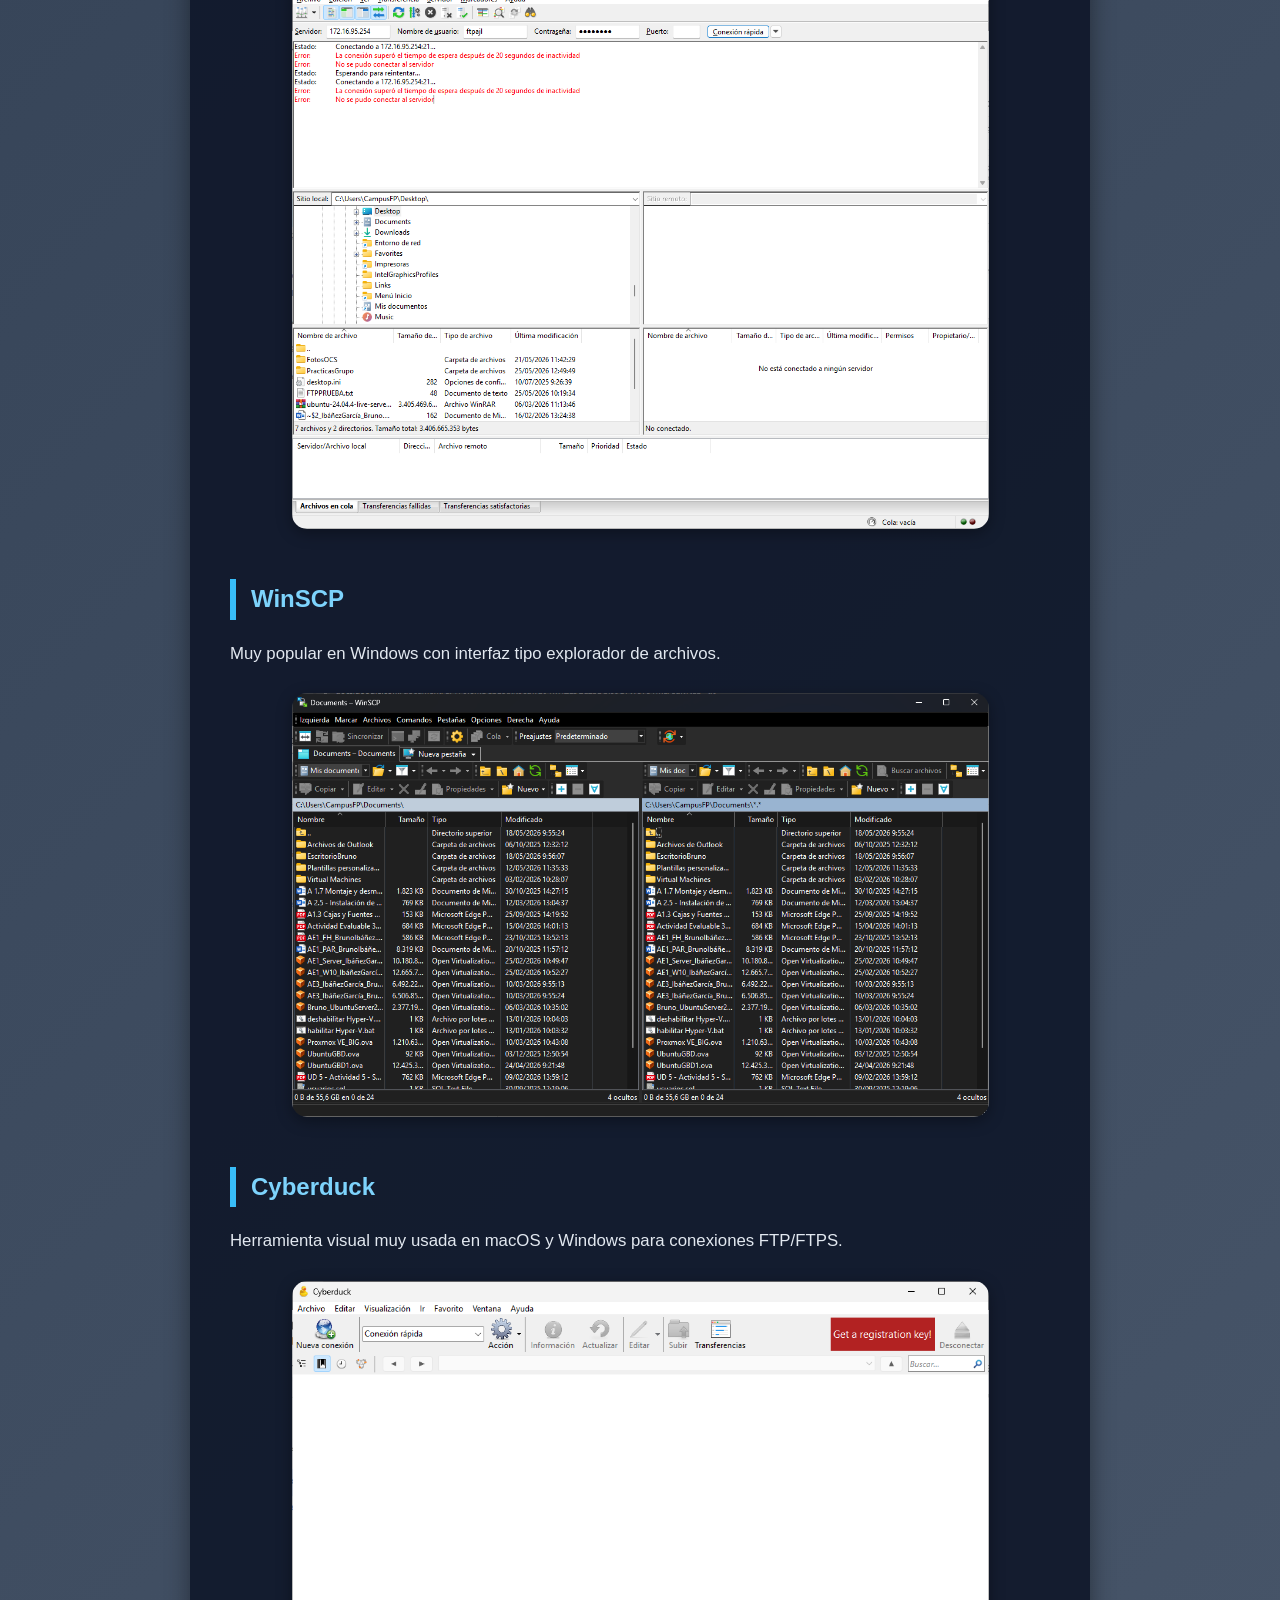
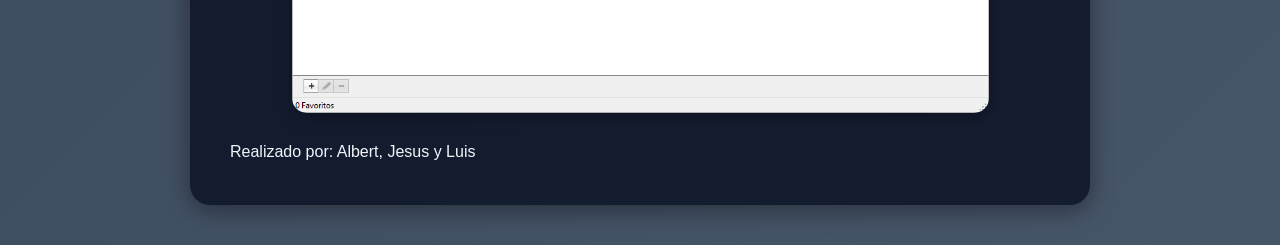
<file: Act6.html>
<!DOCTYPE html>
<html lang="es">
<head>
    <meta charset="UTF-8">
    <meta name="viewport" content="width=device-width, initial-scale=1.0">
    <meta name="author" content="Luis, Albert y Jesus">
    <title>Actividad 6</title>
    <link rel="stylesheet" href="css/estilo_actividades.css">
</head>
<body>
    <div class="page-container">

        <h1 class="page-title">
            Actividad 6: Investigación NAS
        </h1>

        <p class="page-text">
            Investigación sobre sistemas operativos para instalar en NAS.
        </p>

        <h2>Sistemas operativos NAS</h2>

        <p class="page-text">
            El NAS es un dispositivo que permite almacenar archivos en red y acceder a ellos desde varios equipos.
            Requiere un sistema operativo especializado en almacenamiento.
        </p>

        <h2>1. TrueNAS</h2>

        <p class="page-text">
            Es uno de los más usados por su seguridad, gratuidad y opciones avanzadas de gestión de discos y copias de seguridad.
        </p>

        <img src="fotos/Act6/0.jpg" class="page-image" alt="TrueNAS">

        <h2>2. OpenMediaVault</h2>

        <p class="page-text">
            Diseñado para principiantes, con interfaz sencilla para gestionar usuarios y carpetas compartidas.
        </p>

        <img src="fotos/Act6/1.png" class="page-image" alt="OpenMediaVault">

        <h2>3. Unraid</h2>

        <p class="page-text">
            Permite además ejecutar máquinas virtuales y aplicaciones dentro del servidor NAS.
        </p>

        <img src="fotos/Act6/2.png" class="page-image" alt="Unraid">

        <h2>4. Synology DiskStation Manager</h2>

        <p class="page-text">
            Sistema operativo de los NAS Synology, muy fácil de usar e intuitivo.
        </p>

        <img src="fotos/Act6/3.jpg" class="page-image" alt="Synology DSM">

        <h2>Copias de seguridad en NAS</h2>

        <p class="page-text">
            Implementación de copias de seguridad en un NAS.
        </p>

        <h2>Estrategia 3-2-1</h2>

        <p class="page-text">
            3 copias de los datos, en 2 medios distintos, y 1 fuera del sitio.
        </p>

        <p class="page-text">
            Tipos de copias: completas, incrementales o diferenciales.
        </p>

        <h2>Configuración del NAS</h2>

        <p class="page-text">
            Creación de volúmenes, carpetas compartidas, RAID, usuarios y permisos mínimos.
        </p>

        <h2>Software de backup</h2>

        <p class="page-text">
            Herramientas integradas como Hyper Backup o Hybrid Backup Sync, y externas como rsync o Restic.
        </p>

        <img src="fotos/Act6/4.jpg" class="page-image" alt="">
        <img src="fotos/Act6/5.jpg" class="page-image" alt="">

        <h2>Políticas de backup</h2>

        <p class="page-text">
            Frecuencia, retención, cifrado y compresión de datos.
        </p>

        <h2>Automatización</h2>

        <p class="page-text">
            Programación de tareas automáticas y alertas por errores.
        </p>

        <h2>Copia externa y restauración</h2>

        <p class="page-text">
            Replicación a nube, USB u otro NAS y pruebas periódicas de restauración.
        </p>

        <h2>Aplicaciones FTPS</h2>

        <p class="page-text">
            Herramientas para transferir archivos de forma segura al NAS.
        </p>

        <h2>FileZilla</h2>

        <p class="page-text">
            Gratuita, sencilla y muy utilizada para transferencias FTP/FTPS.
        </p>

        <img src="fotos/Act6/6.png" class="page-image" alt="FileZilla">

        <h2>WinSCP</h2>

        <p class="page-text">
            Muy popular en Windows con interfaz tipo explorador de archivos.
        </p>

        <img src="fotos/Act6/7.png" class="page-image" alt="WinSCP">

        <h2>Cyberduck</h2>

        <p class="page-text">
            Herramienta visual muy usada en macOS y Windows para conexiones FTP/FTPS.
        </p>

        <img src="fotos/Act6/8.png" class="page-image" alt="Cyberduck">

        <footer class="footer">
            Realizado por: Albert, Jesus y Luis
        </footer>
    </div>
<script src="js/main.js"></script>
</body>
</html>
</file>
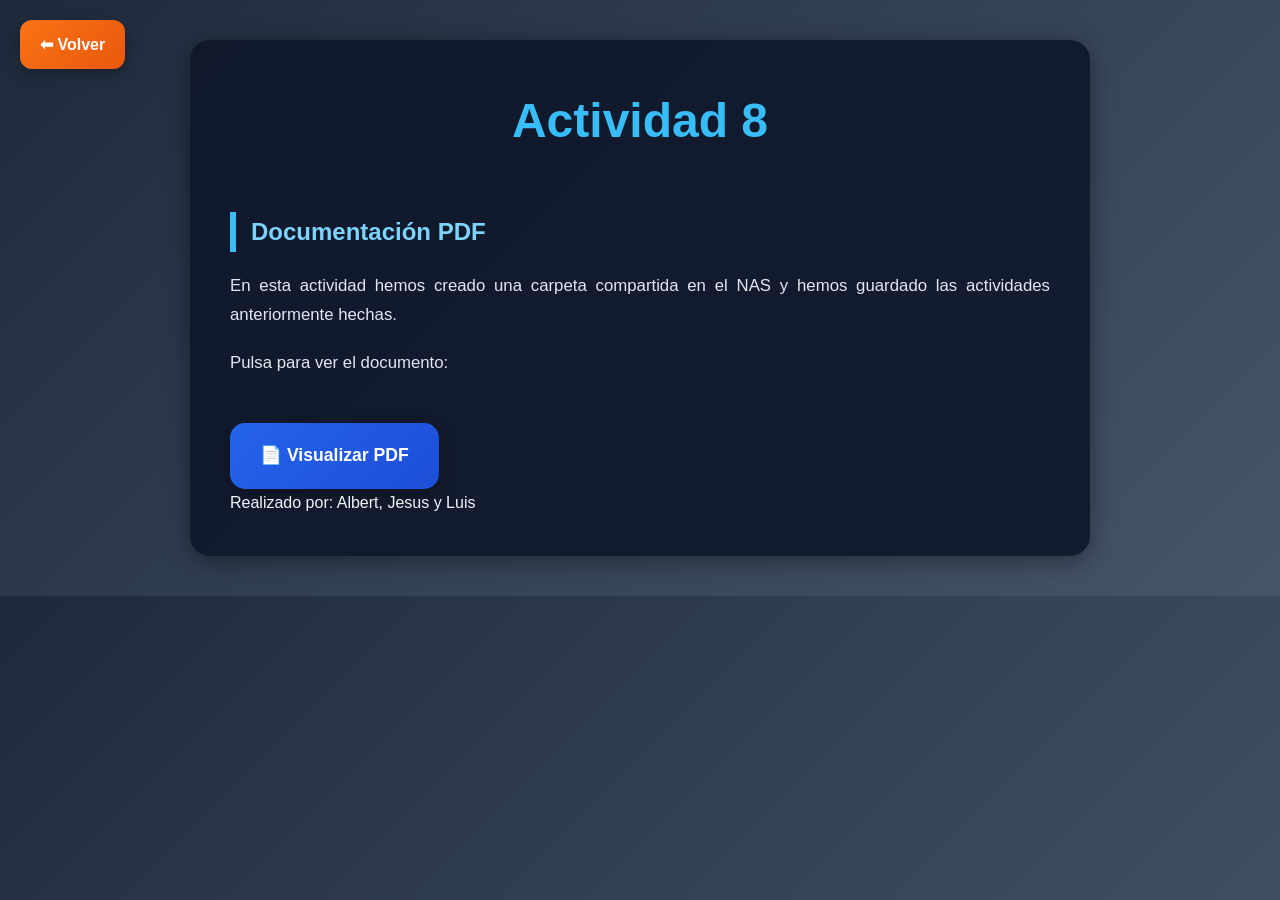
<file: Act8.html>
<!DOCTYPE html>
<html lang="es">
<head>
    <meta charset="UTF-8">
    <meta name="viewport" content="width=device-width, initial-scale=1.0">
    <meta name="author" content="Luis, Albert y Jesus">
    <title>Actividad 8</title>

    <!-- CSS -->
    <link rel="stylesheet" href="css/estilo_actividades.css">
</head>

<body>

    <div class="page-container">

        <h1 class="page-title">
            Actividad 8
        </h1>

        <h2>
            Documentación PDF
        </h2>

        <p class="page-text">
            En esta actividad hemos creado una carpeta compartida en el NAS y hemos guardado las actividades anteriormente hechas.
        </p>

        <p class="page-text">
            Pulsa para ver el documento:
        </p>

        <a href="pdf/Actividad8_LJA.pdf" target="_blank" class="download-btn">
            📄 Visualizar PDF
        </a>

        <footer class="footer">
            Realizado por: Albert, Jesus y Luis
        </footer>

    </div>

    <script src="js/main.js"></script>

</body>
</html>
</file>
<file: css/estilo_index.css>
/* =========================
   NAVBAR
========================= */

.navbar{

    position: fixed;

    top: 0;
    left: 0;

    width: 100%;

    height: 75px;

    background: rgba(15, 23, 42, 0.96);

    backdrop-filter: blur(10px);

    display: flex;

    justify-content: space-between;

    align-items: center;

    padding: 0 30px;

    z-index: 9999;

    box-shadow: 0 3px 15px rgba(0,0,0,0.3);
}

/* LOGO */
.nav-logo{

    color: white;

    font-size: 1.5rem;

    font-weight: bold;
}

/* MENU */
.nav-menu{

    display: flex;

    gap: 20px;

    list-style: none;
}

/* LINKS */
.nav-menu a{

    text-decoration: none;

    color: white;

    font-weight: bold;

    padding: 10px 15px;

    border-radius: 10px;

    transition: 0.3s;
}

/* HOVER */
.nav-menu a:hover{

    background: rgba(255,255,255,0.15);
}

/* =========================
   BUSCADOR NAVBAR
========================= */

#searchInput{

    width: 220px;

    padding: 10px 15px;

    border: none;

    border-radius: 12px;

    outline: none;

    font-size: 0.95rem;

    background: rgba(255,255,255,0.12);

    color: white;

    backdrop-filter: blur(10px);
}

/* PLACEHOLDER */
#searchInput::placeholder{

    color: rgba(255,255,255,0.7);
}

/* CONTENIDO */
.main-content{

    margin-top: 100px;
}

/* =========================
   BUSCADOR
========================= */

.search-container{

    width: 100%;

    display: flex;

    justify-content: center;

    margin-top: 110px;

    margin-bottom: 30px;
}

*{
    margin: 0;
    padding: 0;
    box-sizing: border-box;
}

body{
    font-family: Arial, Helvetica, sans-serif;

    min-height: 100vh;

    background: linear-gradient(
        135deg,
        #0f2027,
        #203a43,
        #2c5364
    );

    display: flex;
    justify-content: center;
    align-items: center;

    padding: 20px;
}

.container{

    width: 100%;
    max-width: 1000px;

    padding: 50px;

    border-radius: 25px;

    background: rgba(255,255,255,0.08);

    border: 1px solid rgba(255,255,255,0.15);

    box-shadow: 0 10px 40px rgba(0,0,0,0.4);

    text-align: center;
}

.title{
    color: white;

    font-size: 3rem;

    margin-bottom: 10px;
}

.subtitle{
    color: #d8d8d8;

    margin-bottom: 50px;

    font-size: 1.2rem;
}

.buttons-grid{

    display: grid;

    grid-template-columns: repeat(3, 1fr);

    gap: 25px;
}

.page-btn{

    padding: 30px;

    border: none;

    border-radius: 18px;

    cursor: pointer;

    font-size: 1.2rem;

    font-weight: bold;

    color: white;

    background: linear-gradient(
        135deg,
        #00c6ff,
        #0072ff
    );

    transition: 0.3s;
}

.page-btn:hover{

    transform: translateY(-5px);

    background: linear-gradient(
        135deg,
        #43e97b,
        #38f9d7
    );
}

.footer{

    margin-top: 50px;

    color: #cccccc;

    font-size: 1rem;
}

@media(max-width: 768px){

    .buttons-grid{
        grid-template-columns: 1fr;
    }

    .title{
        font-size: 2.2rem;
    }
}
</file>
<file: css/estilo_actividades.css>
/* =========================
   NAVBAR
========================= */

.navbar{

    position: fixed;

    top: 0;
    left: 0;

    width: 100%;

    height: 75px;

    background: rgba(15, 23, 42, 0.96);

    backdrop-filter: blur(10px);

    display: flex;

    justify-content: space-between;

    align-items: center;

    padding: 0 30px;

    z-index: 9999;

    box-shadow: 0 3px 15px rgba(0,0,0,0.3);
}

/* LOGO */
.nav-logo{

    color: white;

    font-size: 1.5rem;

    font-weight: bold;
}

/* MENU */
.nav-menu{

    display: flex;

    gap: 20px;

    list-style: none;
}

/* LINKS */
.nav-menu a{

    text-decoration: none;

    color: white;

    font-weight: bold;

    padding: 10px 15px;

    border-radius: 10px;

    transition: 0.3s;
}

/* HOVER */
.nav-menu a:hover{

    background: rgba(255,255,255,0.15);
}

/* CONTENIDO */
.main-content{

    margin-top: 120px;
}

*{
    margin: 0;
    padding: 0;
    box-sizing: border-box;
}

body{

    font-family: Arial, Helvetica, sans-serif;

    /* NUEVO FONDO */
    background: linear-gradient(
        135deg,
        #1e293b,
        #334155,
        #475569
    );

    color: #f1f5f9;

    line-height: 1.7;

    padding: 40px 20px;
}

.page-container{

    width: 90%;

    max-width: 900px;

    margin: auto;

    background: rgba(15, 23, 42, 0.9);

    padding: 40px;

    border-radius: 20px;

    box-shadow: 0 5px 25px rgba(0,0,0,0.4);
}

.page-title{

    font-size: 3rem;

    margin-bottom: 40px;

    text-align: center;

    color: #38bdf8;
}

h2{

    margin-top: 50px;

    margin-bottom: 20px;

    color: #7dd3fc;

    border-left: 6px solid #38bdf8;

    padding-left: 15px;
}

.page-text{

    margin-bottom: 20px;

    font-size: 1.05rem;

    text-align: justify;

    color: #e2e8f0;
}

.page-image{

    width: 85%;

    display: block;

    margin: 25px auto;

    border-radius: 15px;

    box-shadow: 0 4px 15px rgba(0,0,0,0.35);

    transition: 0.3s;
}

.page-image:hover{

    transform: scale(1.01);
}

.back-btn{

    position: fixed;

    top: 20px;
    left: 20px;

    padding: 15px 20px;

    border: none;

    border-radius: 12px;

    background: linear-gradient(
        135deg,
        #f97316,
        #ea580c
    );

    color: white;

    font-size: 1rem;

    font-weight: bold;

    cursor: pointer;

    box-shadow: 0 5px 15px rgba(0,0,0,0.3);

    transition: 0.3s;

    z-index: 1000;
}

.back-btn:hover{

    transform: translateY(-3px);

    background: linear-gradient(
        135deg,
        #fb923c,
        #f97316
    );
}

@media(max-width: 768px){

    .page-container{

        width: 100%;

        padding: 25px;
    }

    .page-title{
        font-size: 2rem;
    }

    .page-text{
        font-size: 1rem;
    }

    .page-image{
        width: 100%;
    }

}

/* =========================
   BOTON DESCARGA PDF
========================= */

.download-btn{

    display: inline-block;

    margin-top: 25px;

    padding: 18px 30px;

    background: linear-gradient(
        135deg,
        #2563eb,
        #1d4ed8
    );

    color: white;

    text-decoration: none;

    font-size: 1.1rem;

    font-weight: bold;

    border-radius: 15px;

    transition: 0.3s;

    box-shadow: 0 5px 15px rgba(0,0,0,0.25);
}

/* HOVER */
.download-btn:hover{

    transform: translateY(-3px);

    background: linear-gradient(
        135deg,
        #3b82f6,
        #2563eb
    );
}
</file>
